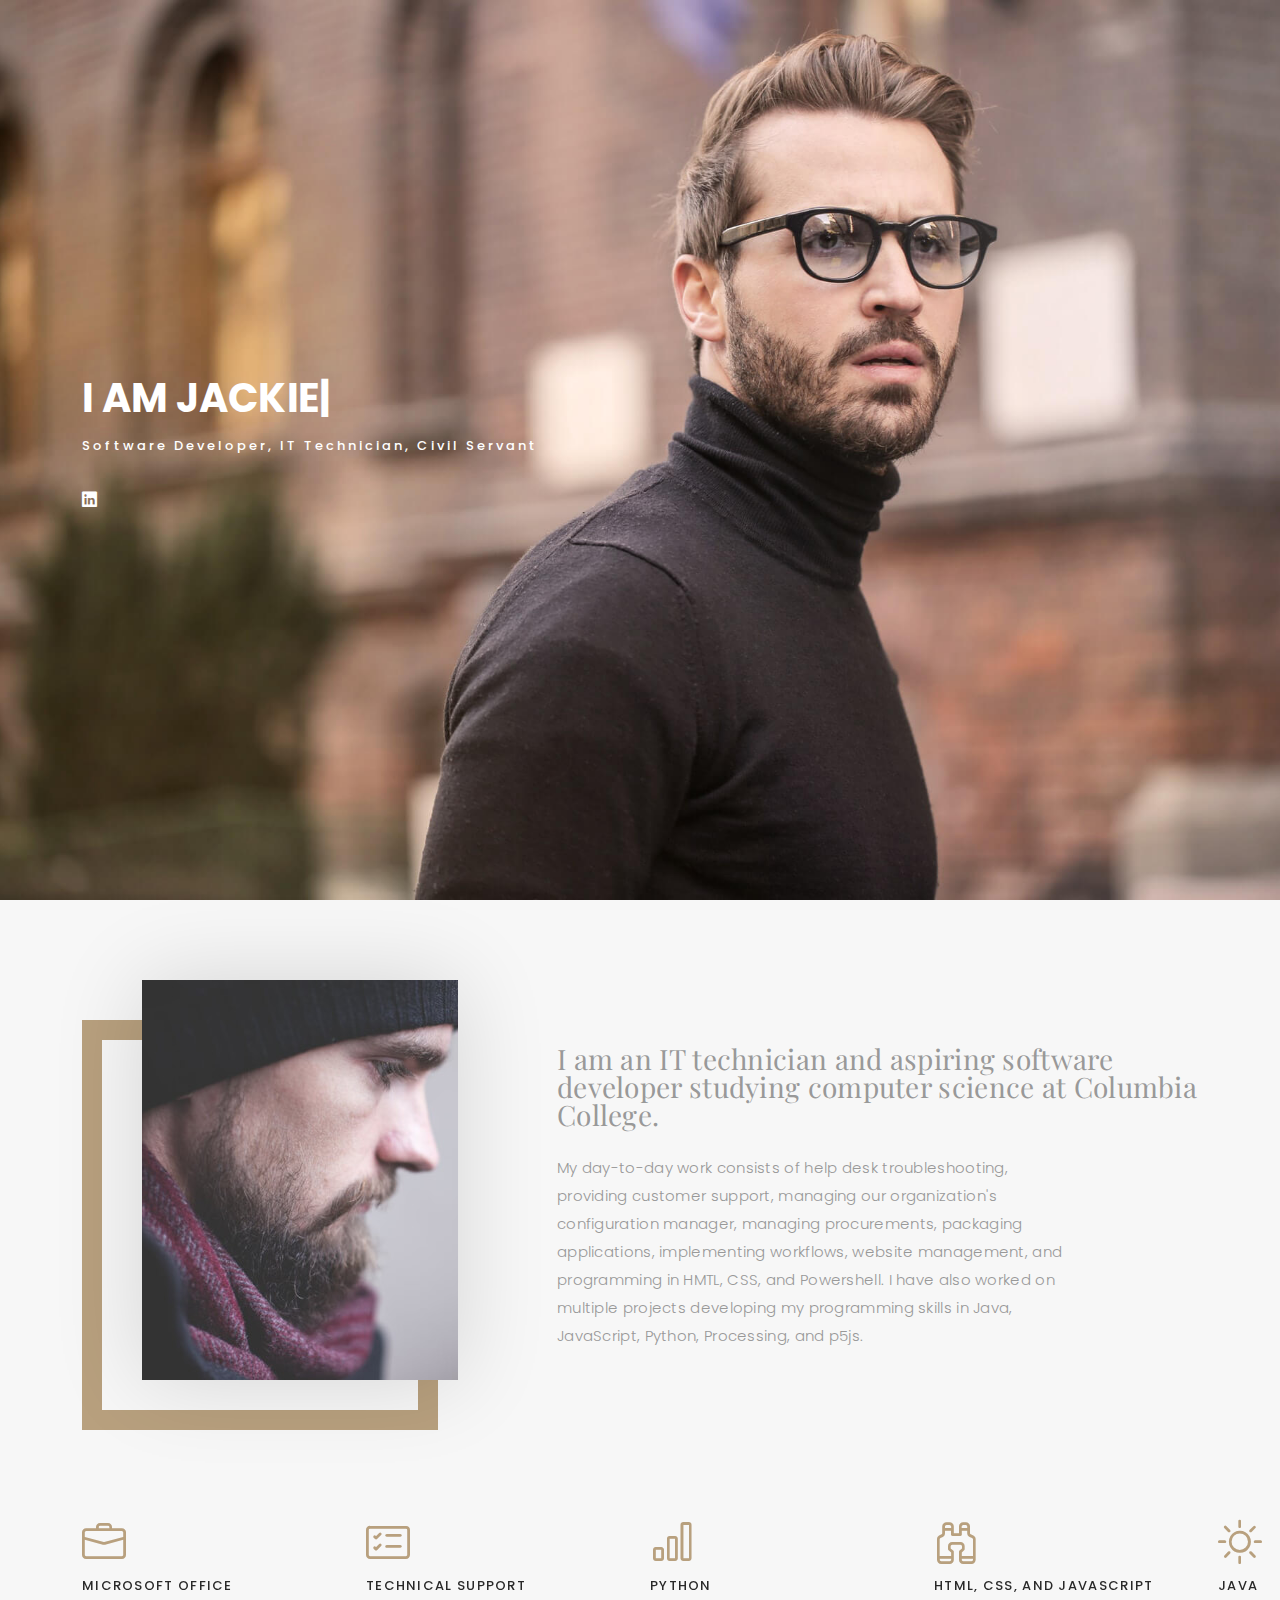
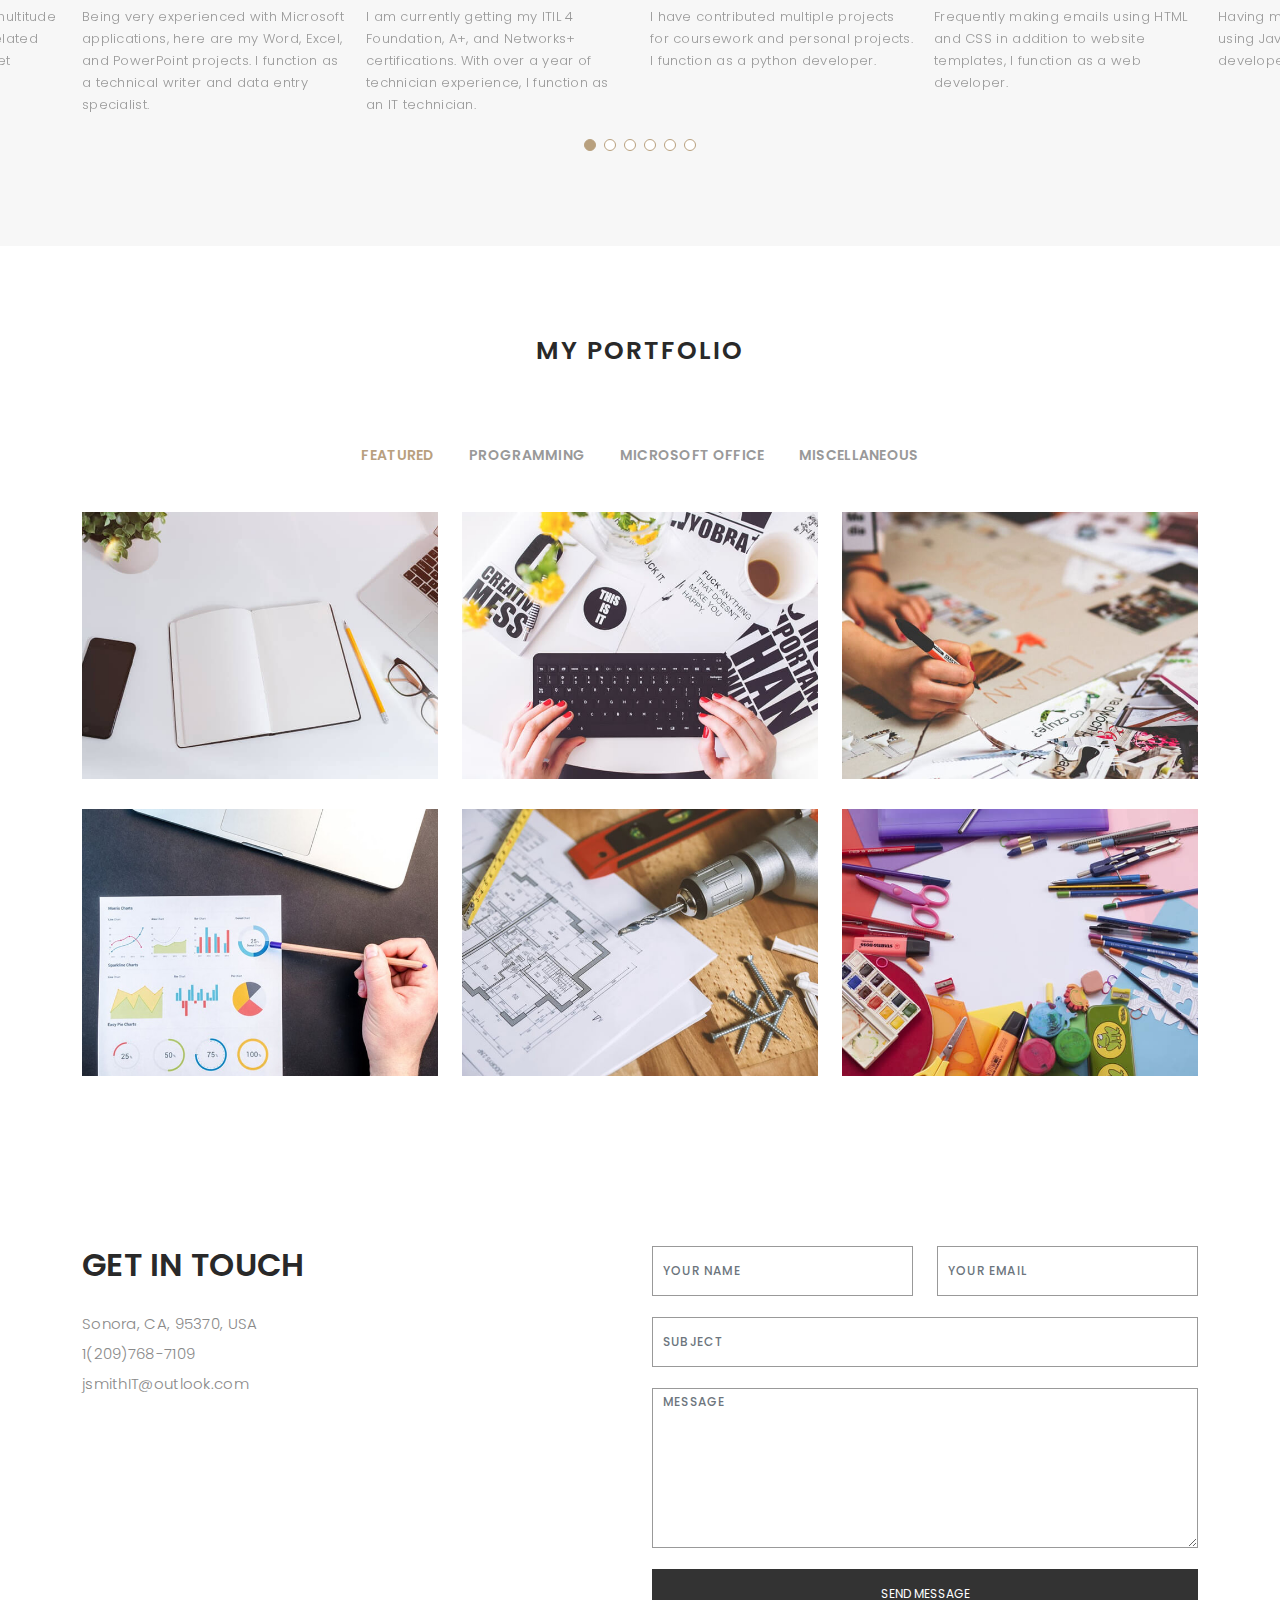
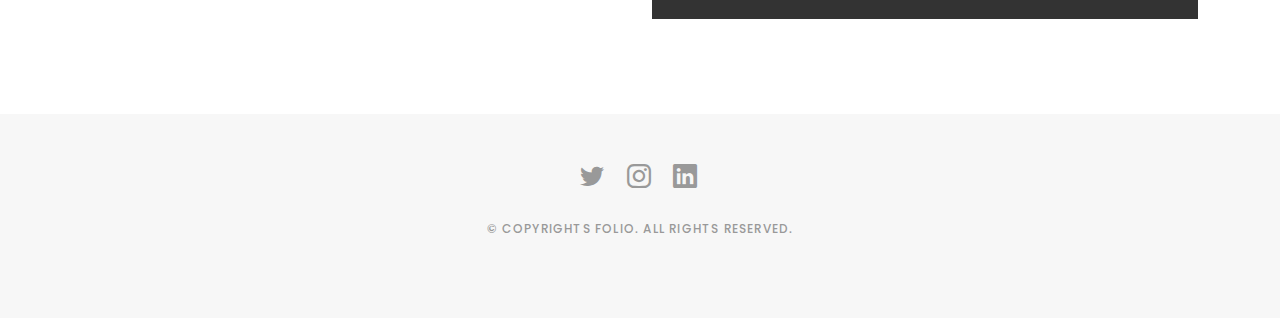
<file: index.html>
<!DOCTYPE html>
<html lang="en">

<head>
  <meta charset="utf-8">
  <meta content="width=device-width, initial-scale=1.0" name="viewport">

  <title>Folio Bootstrap Template - Index</title>
  <meta content="" name="description">
  <meta content="" name="keywords">

  <!-- Favicons -->
  <link href="assets/img/favicon.png" rel="icon">
  <link href="assets/img/apple-touch-icon.png" rel="apple-touch-icon">

  <!-- Google Fonts -->
  <link href="https://fonts.googleapis.com/css?family=Poppins:300,300i,400,400i,500,500i,600,600i,700,700i|Playfair+Display:400,400i,500,500i,600,600i,700,700i,900,900i" rel="stylesheet">

  <!-- Vendor CSS Files -->
  <link href="assets/vendor/bootstrap/css/bootstrap.min.css" rel="stylesheet">
  <link href="assets/vendor/bootstrap-icons/bootstrap-icons.css" rel="stylesheet">
  <link href="assets/vendor/boxicons/css/boxicons.min.css" rel="stylesheet">
  <link href="assets/vendor/glightbox/css/glightbox.min.css" rel="stylesheet">
  <link href="assets/vendor/swiper/swiper-bundle.min.css" rel="stylesheet">

  <!-- Template Main CSS File -->
  <link href="assets/css/style.css" rel="stylesheet">

  <!-- =======================================================
  * Template Name: Folio - v4.4.0
  * Template URL: https://bootstrapmade.com/folio-bootstrap-portfolio-template/
  * Author: BootstrapMade.com
  * License: https://bootstrapmade.com/license/
  ======================================================== -->
</head>

<body>

  <!-- ======= Header ======= -->
  <header id="header" class="fixed-top ">
    <div class="container d-flex align-items-center justify-content-between">

      <a href="index.html" class="logo"><img src="assets/img/logo.png" alt="" class="img-fluid"></a>
      <!-- Uncomment below if you prefer to use an text logo -->
      <!-- <h1 class="logo"><a href="index.html">Folio</a></h1> -->

      <nav id="navbar" class="navbar">
        <ul>
          <li><a class="nav-link scrollto active" href="#hero">Home</a></li>
          <li><a class="nav-link scrollto" href="#about">About</a></li>
          <li><a class="nav-link  scrollto" href="#portfolio">Portfolio</a></li>
          <li><a class="nav-link  scrollto" href="#journal">Blog</a></li>
          <li class="dropdown"><a href="#"><span>Drop Down</span> <i class="bi bi-chevron-down"></i></a>
            <ul>
              <li><a href="#">Drop Down 1</a></li>
              <li class="dropdown"><a href="#"><span>Deep Drop Down</span> <i class="bi bi-chevron-right"></i></a>
                <ul>
                  <li><a href="#">Deep Drop Down 1</a></li>
                  <li><a href="#">Deep Drop Down 2</a></li>
                  <li><a href="#">Deep Drop Down 3</a></li>
                  <li><a href="#">Deep Drop Down 4</a></li>
                  <li><a href="#">Deep Drop Down 5</a></li>
                </ul>
              </li>
              <li><a href="#">Drop Down 2</a></li>
              <li><a href="#">Drop Down 3</a></li>
              <li><a href="#">Drop Down 4</a></li>
            </ul>
          </li>
          <li><a class="nav-link scrollto" href="#contact">Contact</a></li>
        </ul>
        <i class="bi bi-list mobile-nav-toggle"></i>
      </nav><!-- .navbar -->

    </div>
  </header><!-- End Header -->

  <!-- ======= Hero Section ======= -->
  <div id="hero" class="home">

    <div class="container">
      <div class="hero-content">
        <h1>I am <span class="typed" data-typed-items="Jackie Smith, a Software Developer, an IT Technician, a Civil Servant"></span></h1>
        <p>Software Developer, IT Technician, Civil Servant</p>

        <ul class="list-unstyled list-social">
          <li><a href="https://www.linkedin.com/in/jackie-smith-99024b1a3//"><i class="bi bi-linkedin"></i></a></li>
        </ul>
      </div>
    </div>
  </div><!-- End Hero -->

  <main id="main">

    <!-- ======= About Section ======= -->
    <div id="about" class="paddsection">
      <div class="container">
        <div class="row justify-content-between">

          <div class="col-lg-4 ">
            <div class="div-img-bg">
              <div class="about-img">
                <img src="assets/img/me.jpg" class="img-responsive" alt="me">
              </div>
            </div>
          </div>

          <div class="col-lg-7">
            <div class="about-descr">

              <p class="p-heading">I am an IT technician and aspiring software developer studying computer science at Columbia College.</p>
              <p class="separator">My day-to-day work consists of help desk troubleshooting, providing customer support, managing our organization's configuration manager, managing procurements, packaging applications, implementing workflows, website management, and programming in HMTL, CSS, and Powershell. I have also worked on multiple projects developing my programming skills in Java, JavaScript, Python, Processing, and p5js.</p>

            </div>

          </div>
        </div>
      </div>
    </div><!-- End About Section -->

    <!-- ======= Services Section ======= -->
    <div id="services">
      <div class="container">

        <div class="services-slider swiper-container" data-aos="fade-up" data-aos-delay="100">
          <div class="swiper-wrapper">

            <div class="swiper-slide">
              <div class="services-block">
                <i class="bi bi-briefcase"></i>
                <span>MICROSOFT OFFICE</span>
                <p class="separator">Being very experienced with Microsoft applications, here are my Word, Excel, and PowerPoint projects. I function as a technical writer and data entry specialist.</p>
              </div>
            </div><!-- End testimonial item -->

            <div class="swiper-slide">
              <div class="services-block">
                <i class="bi bi-card-checklist"></i>
                <span>TECHNICAL SUPPORT</span>
                <p class="separator">I am currently getting my ITIL 4 Foundation, A+, and Networks+ certifications. With over a year of technician experience, I function as an IT technician.</p>
              </div>
            </div><!-- End testimonial item -->

            <div class="swiper-slide">
              <div class="services-block">
                <i class="bi bi-bar-chart"></i>
                <span>PYTHON</span>
                <p class="separator">I have contributed multiple projects for coursework and personal projects. I function as a python developer.</p>
              </div>
            </div><!-- End testimonial item -->

            <div class="swiper-slide">
              <div class="services-block">
                <i class="bi bi-binoculars"></i>
                <span>HTML, CSS, AND JAVASCRIPT</span>
                <p class="separator">Frequently making emails using HTML and CSS in addition to website templates, I function as a web developer.</p>
              </div>
            </div><!-- End testimonial item -->

            <div class="swiper-slide">
              <div class="services-block">
                <i class="bi bi-brightness-high"></i>
                <span>JAVA</span>
                <p class="separator">Having made programs and software using Java, I function as a software developer.</p>
              </div>
            </div><!-- End testimonial item -->

            <div class="swiper-slide">
              <div class="services-block">
                <i class="bi bi-calendar4-week"></i>
                <span>POWERSHELL</span>
                <p class="separator">I have used powershell in a multitude of professional and hobby-related projects; I function as a cmdlet scripter.</p>
              </div>
            </div><!-- End testimonial item -->

          </div>
          <div class="swiper-pagination"></div>
        </div>

      </div>

    </div><!-- End Services Section -->

    <!-- ======= Portfolio Section ======= -->
    <div id="portfolio" class="paddsection">

      <div class="container">
        <div class="section-title text-center">
          <h2>My Portfolio</h2>
        </div>
      </div>

      <div class="container">

        <div class="row">
          <div class="col-lg-12 d-flex justify-content-center">
            <ul id="portfolio-flters">
              <li data-filter="*" class="filter-active">Featured</li>
              <li data-filter=".filter-app">Programming</li>
              <li data-filter=".filter-card">Microsoft Office</li>
              <li data-filter=".filter-web">Miscellaneous</li>
            </ul>
          </div>
        </div>

        <div class="row portfolio-container">

          <div class="col-lg-4 col-md-6 portfolio-item filter-app">
            <img src="assets/img/portfolio/portfolio-1.jpg" class="img-fluid" alt="">
            <div class="portfolio-info">
              <h4>App 1</h4>
              <p>App</p>
              <a href="assets/img/portfolio/portfolio-1.jpg" data-gallery="portfolioGallery" class="portfolio-lightbox preview-link" title="App 1"><i class="bx bx-plus"></i></a>
              <a href="portfolio-details.html" class="details-link" title="More Details"><i class="bx bx-link"></i></a>
            </div>
          </div>

          <div class="col-lg-4 col-md-6 portfolio-item filter-web">
            <img src="assets/img/portfolio/portfolio-2.jpg" class="img-fluid" alt="">
            <div class="portfolio-info">
              <h4>Web 3</h4>
              <p>Web</p>
              <a href="assets/img/portfolio/portfolio-2.jpg" data-gallery="portfolioGallery" class="portfolio-lightbox preview-link" title="Web 3"><i class="bx bx-plus"></i></a>
              <a href="portfolio-details.html" class="details-link" title="More Details"><i class="bx bx-link"></i></a>
            </div>
          </div>

          <div class="col-lg-4 col-md-6 portfolio-item filter-app">
            <img src="assets/img/portfolio/portfolio-3.jpg" class="img-fluid" alt="">
            <div class="portfolio-info">
              <h4>App 2</h4>
              <p>App</p>
              <a href="assets/img/portfolio/portfolio-3.jpg" data-gallery="portfolioGallery" class="portfolio-lightbox preview-link" title="App 2"><i class="bx bx-plus"></i></a>
              <a href="portfolio-details.html" class="details-link" title="More Details"><i class="bx bx-link"></i></a>
            </div>
          </div>

          <div class="col-lg-4 col-md-6 portfolio-item filter-card">
            <img src="assets/img/portfolio/portfolio-4.jpg" class="img-fluid" alt="">
            <div class="portfolio-info">
              <h4>Card 2</h4>
              <p>Card</p>
              <a href="assets/img/portfolio/portfolio-4.jpg" data-gallery="portfolioGallery" class="portfolio-lightbox preview-link" title="Card 2"><i class="bx bx-plus"></i></a>
              <a href="portfolio-details.html" class="details-link" title="More Details"><i class="bx bx-link"></i></a>
            </div>
          </div>

          <div class="col-lg-4 col-md-6 portfolio-item filter-web">
            <img src="assets/img/portfolio/portfolio-5.jpg" class="img-fluid" alt="">
            <div class="portfolio-info">
              <h4>Web 2</h4>
              <p>Web</p>
              <a href="assets/img/portfolio/portfolio-5.jpg" data-gallery="portfolioGallery" class="portfolio-lightbox preview-link" title="Web 2"><i class="bx bx-plus"></i></a>
              <a href="portfolio-details.html" class="details-link" title="More Details"><i class="bx bx-link"></i></a>
            </div>
          </div>

          <div class="col-lg-4 col-md-6 portfolio-item filter-app">
            <img src="assets/img/portfolio/portfolio-6.jpg" class="img-fluid" alt="">
            <div class="portfolio-info">
              <h4>App 3</h4>
              <p>App</p>
              <a href="assets/img/portfolio/portfolio-6.jpg" data-gallery="portfolioGallery" class="portfolio-lightbox preview-link" title="App 3"><i class="bx bx-plus"></i></a>
              <a href="portfolio-details.html" class="details-link" title="More Details"><i class="bx bx-link"></i></a>
            </div>
          </div>

        </div>

      </div>

    </div><!-- End Portfolio Section -->

    <!-- ======= Contact Section ======= -->
    <div id="contact" class="paddsection">
      <div class="container">
        <div class="contact-block1">
          <div class="row">

            <div class="col-lg-6">
              <div class="contact-contact">

                <h2 class="mb-30">GET IN TOUCH</h2>

                <ul class="contact-details">
                  <li><span>Sonora, CA, 95370, USA</span></li>
                  <li><span>1(209)768-7109</span></li>
                  <li><span>jsmithIT@outlook.com</span></li>
                </ul>

              </div>
            </div>

            <div class="col-lg-6">
              <form action="forms/contact.php" method="post" role="form" class="php-email-form">
                <div class="row gy-3">

                  <div class="col-lg-6">
                    <div class="form-group contact-block1">
                      <input type="text" name="name" class="form-control" id="name" placeholder="Your Name" required>
                    </div>
                  </div>

                  <div class="col-lg-6">
                    <div class="form-group">
                      <input type="email" class="form-control" name="email" id="email" placeholder="Your Email" required>
                    </div>
                  </div>

                  <div class="col-lg-12">
                    <div class="form-group">
                      <input type="text" class="form-control" name="subject" id="subject" placeholder="Subject" required>
                    </div>
                  </div>

                  <div class="col-lg-12">
                    <div class="form-group">
                      <textarea class="form-control" name="message" placeholder="Message" required></textarea>
                    </div>
                  </div>

                  <div class="col-lg-12">
                    <div class="loading">Loading</div>
                    <div class="error-message"></div>
                    <div class="sent-message">Your message has been sent. Thank you!</div>
                  </div>

                  <div class="mt-0">
                    <input type="submit" class="btn btn-defeault btn-send" value="Send message">
                  </div>

                </div>
              </form>
            </div>
          </div>
        </div>
      </div>
    </div><!-- End Contact Section -->

  </main><!-- End #main -->

  <!-- ======= Footer ======= -->
  <div id="footer" class="text-center">
    <div class="container">
      <div class="socials-media text-center">

        <ul class="list-unstyled">
          <li><a href="#"><i class="bi bi-twitter"></i></a></li>
          <li><a href="https://www.instagram.com/jackiesmithhhhhhhh/"><i class="bi bi-instagram"></i></a></li>
          <li><a href="https://www.linkedin.com/in/jackiesmithit/"><i class="bi bi-linkedin"></i></a></li>
        </ul>

      </div>

      <p>&copy; Copyrights Folio. All rights reserved.</p>

      

    </div>
  </div><!-- End Footer -->

  <a href="#" class="back-to-top d-flex align-items-center justify-content-center"><i class="bi bi-arrow-up-short"></i></a>

  <!-- Vendor JS Files -->
  <script src="assets/vendor/bootstrap/js/bootstrap.bundle.min.js"></script>
  <script src="assets/vendor/glightbox/js/glightbox.min.js"></script>
  <script src="assets/vendor/isotope-layout/isotope.pkgd.min.js"></script>
  <script src="assets/vendor/php-email-form/validate.js"></script>
  <script src="assets/vendor/swiper/swiper-bundle.min.js"></script>
  <script src="assets/vendor/typed.js/typed.min.js"></script>

  <!-- Template Main JS File -->
  <script src="assets/js/main.js"></script>

</body>

</html>
</file>
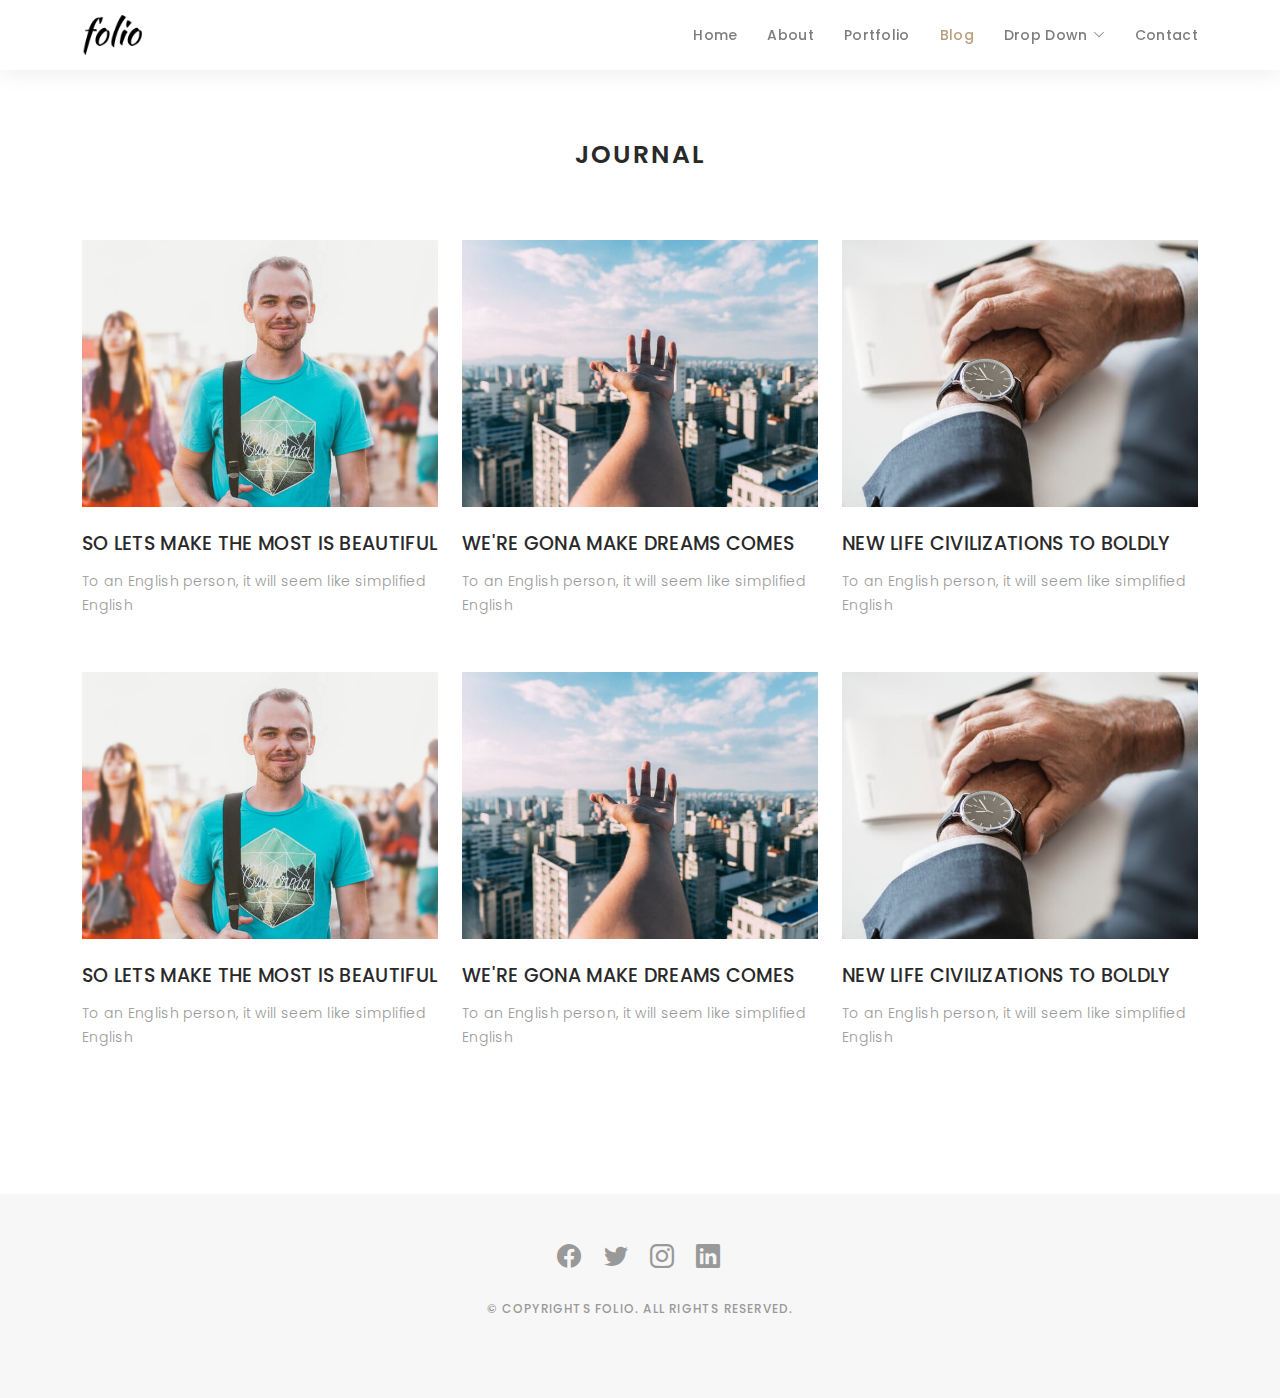
<file: blog-grid.html>
<!DOCTYPE html>
<html lang="en">

<head>
  <meta charset="utf-8">
  <meta content="width=device-width, initial-scale=1.0" name="viewport">

  <title>Folio Bootstrap Template - Blog Grid</title>
  <meta content="" name="description">
  <meta content="" name="keywords">

  <!-- Favicons -->
  <link href="assets/img/favicon.png" rel="icon">
  <link href="assets/img/apple-touch-icon.png" rel="apple-touch-icon">

  <!-- Google Fonts -->
  <link href="https://fonts.googleapis.com/css?family=Poppins:300,300i,400,400i,500,500i,600,600i,700,700i|Playfair+Display:400,400i,500,500i,600,600i,700,700i,900,900i" rel="stylesheet">

  <!-- Vendor CSS Files -->
  <link href="assets/vendor/bootstrap/css/bootstrap.min.css" rel="stylesheet">
  <link href="assets/vendor/bootstrap-icons/bootstrap-icons.css" rel="stylesheet">
  <link href="assets/vendor/boxicons/css/boxicons.min.css" rel="stylesheet">
  <link href="assets/vendor/glightbox/css/glightbox.min.css" rel="stylesheet">
  <link href="assets/vendor/swiper/swiper-bundle.min.css" rel="stylesheet">

  <!-- Template Main CSS File -->
  <link href="assets/css/style.css" rel="stylesheet">

  <!-- =======================================================
  * Template Name: Folio - v4.4.0
  * Template URL: https://bootstrapmade.com/folio-bootstrap-portfolio-template/
  * Author: BootstrapMade.com
  * License: https://bootstrapmade.com/license/
  ======================================================== -->
</head>

<body>

  <!-- ======= Header ======= -->
  <header id="header" class="fixed-top header-inner-pages">
    <div class="container d-flex align-items-center justify-content-between">

      <a href="index.html" class="logo"><img src="assets/img/logo.png" alt="" class="img-fluid"></a>
      <!-- Uncomment below if you prefer to use an text logo -->
      <!-- <h1 class="logo"><a href="index.html">Folio</a></h1> -->

      <nav id="navbar" class="navbar">
        <ul>
          <li><a class="nav-link scrollto " href="#hero">Home</a></li>
          <li><a class="nav-link scrollto" href="#about">About</a></li>
          <li><a class="nav-link  scrollto" href="#portfolio">Portfolio</a></li>
          <li><a class="nav-link active  scrollto" href="#journal">Blog</a></li>
          <li class="dropdown"><a href="#"><span>Drop Down</span> <i class="bi bi-chevron-down"></i></a>
            <ul>
              <li><a href="#">Drop Down 1</a></li>
              <li class="dropdown"><a href="#"><span>Deep Drop Down</span> <i class="bi bi-chevron-right"></i></a>
                <ul>
                  <li><a href="#">Deep Drop Down 1</a></li>
                  <li><a href="#">Deep Drop Down 2</a></li>
                  <li><a href="#">Deep Drop Down 3</a></li>
                  <li><a href="#">Deep Drop Down 4</a></li>
                  <li><a href="#">Deep Drop Down 5</a></li>
                </ul>
              </li>
              <li><a href="#">Drop Down 2</a></li>
              <li><a href="#">Drop Down 3</a></li>
              <li><a href="#">Drop Down 4</a></li>
            </ul>
          </li>
          <li><a class="nav-link scrollto" href="#contact">Contact</a></li>
        </ul>
        <i class="bi bi-list mobile-nav-toggle"></i>
      </nav><!-- .navbar -->

    </div>
  </header><!-- End Header -->

  <main id="main">

    <!-- ======= Blog Grid ======= -->
    <div id="journal-blog" class="text-left  paddsections">

      <div class="container">
        <div class="section-title text-center">
          <h2>journal</h2>
        </div>
      </div>

      <div class="container">
        <div class="journal-block">
          <div class="row">

            <div class="col-lg-4 col-md-6">
              <div class="journal-info mb-30">

                <a href="blog-single.html"><img src="assets/img/blog-post-1.jpg" class="img-responsive" alt="img"></a>

                <div class="journal-txt">

                  <h4><a href="blog-single.html">SO LETS MAKE THE MOST IS BEAUTIFUL</a></h4>
                  <p class="separator">To an English person, it will seem like simplified English
                  </p>

                </div>

              </div>
            </div>

            <div class="col-lg-4 col-md-6">
              <div class="journal-info mb-30">

                <a href="blog-single.html"><img src="assets/img/blog-post-2.jpg" class="img-responsive" alt="img"></a>

                <div class="journal-txt">

                  <h4><a href="blog-single.html">WE'RE GONA MAKE DREAMS COMES</a></h4>
                  <p class="separator">To an English person, it will seem like simplified English
                  </p>

                </div>

              </div>
            </div>

            <div class="col-lg-4 col-md-6">
              <div class="journal-info mb-30">

                <a href="blog-single.html"><img src="assets/img/blog-post-3.jpg" class="img-responsive" alt="img"></a>

                <div class="journal-txt">

                  <h4><a href="blog-single.html">NEW LIFE CIVILIZATIONS TO BOLDLY</a></h4>
                  <p class="separator">To an English person, it will seem like simplified English
                  </p>

                </div>

              </div>
            </div>

            <div class="col-lg-4 col-md-6">
              <div class="journal-info mb-30">

                <a href="blog-single.html"><img src="assets/img/blog-post-1.jpg" class="img-responsive" alt="img"></a>

                <div class="journal-txt">

                  <h4><a href="blog-single.html">SO LETS MAKE THE MOST IS BEAUTIFUL</a></h4>
                  <p class="separator">To an English person, it will seem like simplified English
                  </p>

                </div>

              </div>
            </div>

            <div class="col-lg-4 col-md-6">
              <div class="journal-info mb-30">

                <a href="blog-single.html"><img src="assets/img/blog-post-2.jpg" class="img-responsive" alt="img"></a>

                <div class="journal-txt">

                  <h4><a href="blog-single.html">WE'RE GONA MAKE DREAMS COMES</a></h4>
                  <p class="separator">To an English person, it will seem like simplified English
                  </p>

                </div>

              </div>
            </div>

            <div class="col-lg-4 col-md-6">
              <div class="journal-info mb-30">

                <a href="blog-single.html"><img src="assets/img/blog-post-3.jpg" class="img-responsive" alt="img"></a>

                <div class="journal-txt">

                  <h4><a href="blog-single.html">NEW LIFE CIVILIZATIONS TO BOLDLY</a></h4>
                  <p class="separator">To an English person, it will seem like simplified English
                  </p>

                </div>

              </div>
            </div>

          </div>
        </div>
      </div>
    </div><!-- End Blog Grid -->

  </main><!-- End #main -->

  <!-- ======= Footer ======= -->
  <div id="footer" class="text-center">
    <div class="container">
      <div class="socials-media text-center">

        <ul class="list-unstyled">
          <li><a href="#"><i class="bi bi-facebook"></i></a></li>
          <li><a href="#"><i class="bi bi-twitter"></i></a></li>
          <li><a href="#"><i class="bi bi-instagram"></i></a></li>
          <li><a href="#"><i class="bi bi-linkedin"></i></a></li>
        </ul>

      </div>

      <p>&copy; Copyrights Folio. All rights reserved.</p>

      

    </div>
  </div><!-- End Footer -->

  <a href="#" class="back-to-top d-flex align-items-center justify-content-center"><i class="bi bi-arrow-up-short"></i></a>

  <!-- Vendor JS Files -->
  <script src="assets/vendor/bootstrap/js/bootstrap.bundle.min.js"></script>
  <script src="assets/vendor/glightbox/js/glightbox.min.js"></script>
  <script src="assets/vendor/isotope-layout/isotope.pkgd.min.js"></script>
  <script src="assets/vendor/php-email-form/validate.js"></script>
  <script src="assets/vendor/swiper/swiper-bundle.min.js"></script>
  <script src="assets/vendor/typed.js/typed.min.js"></script>

  <!-- Template Main JS File -->
  <script src="assets/js/main.js"></script>

</body>

</html>
</file>
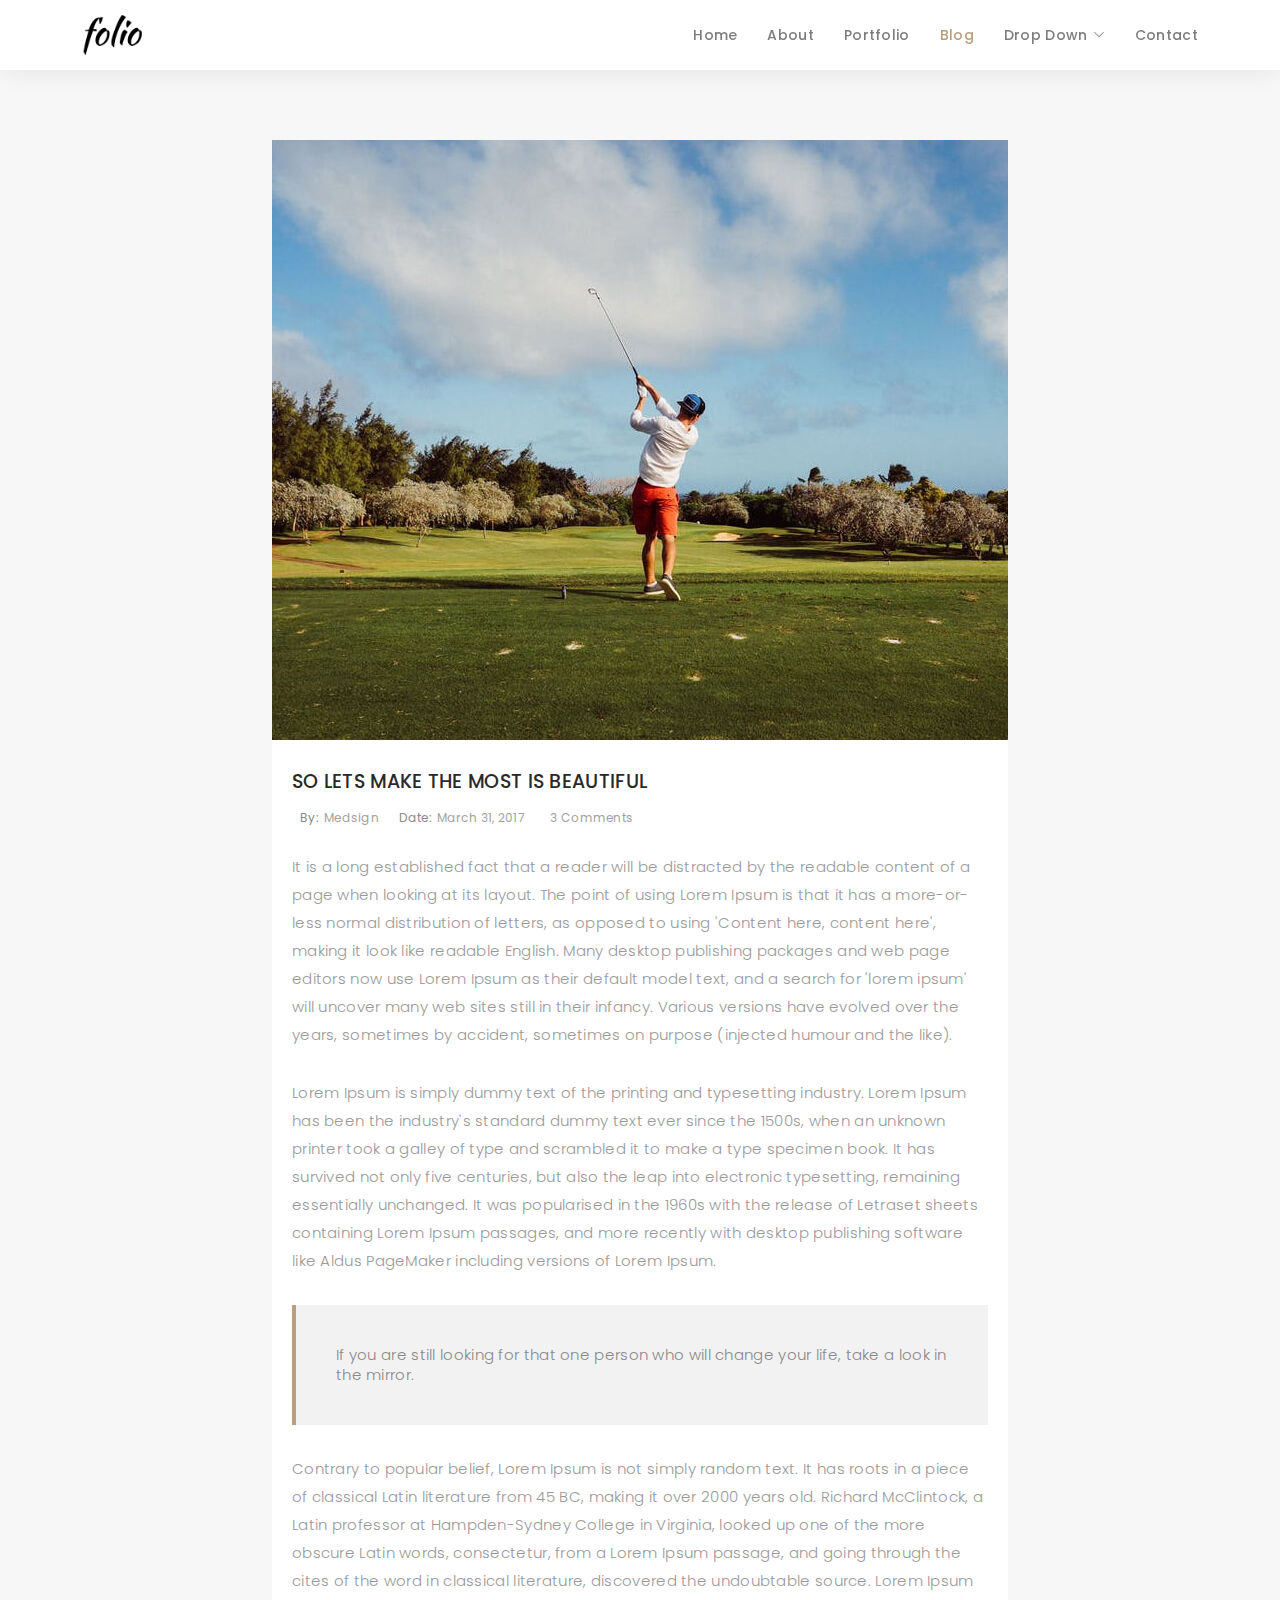
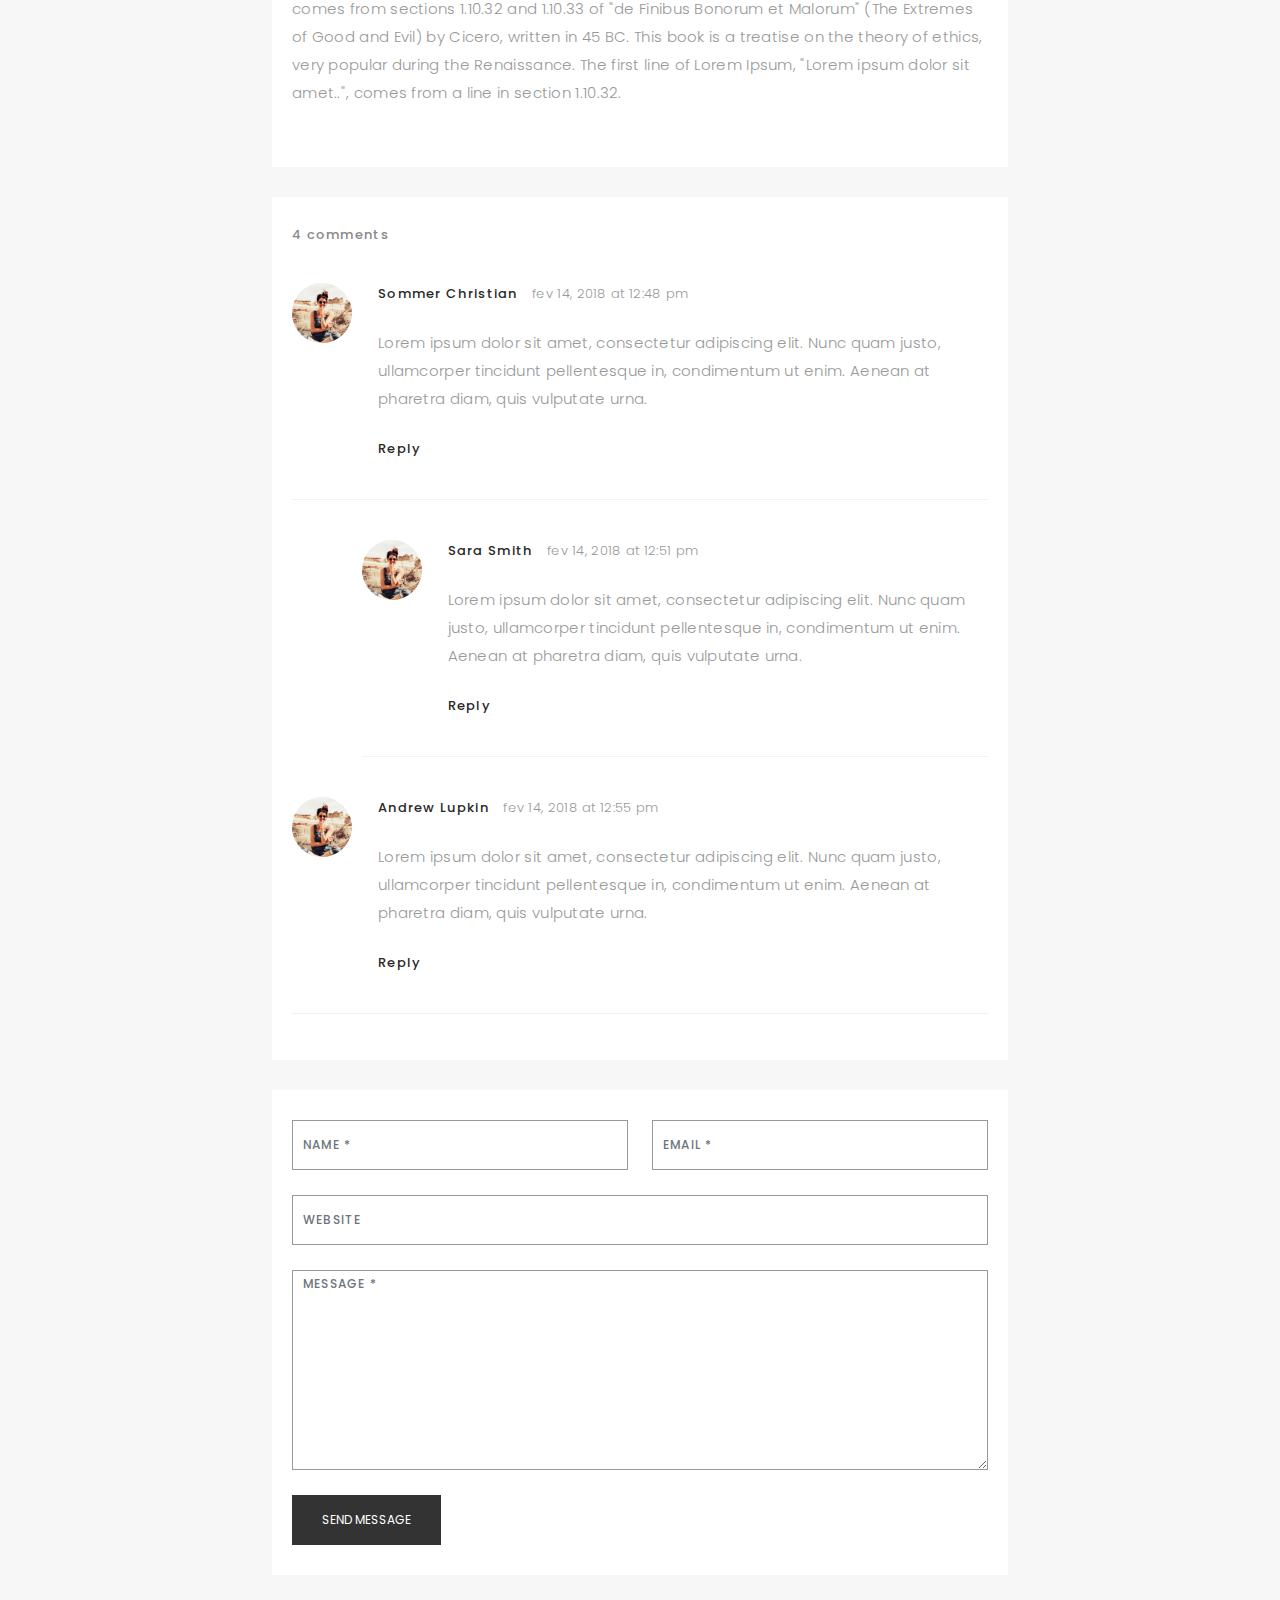
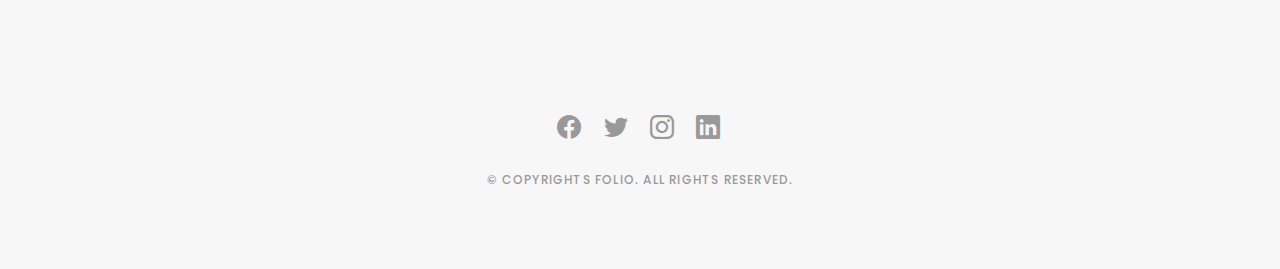
<file: blog-single.html>
<!DOCTYPE html>
<html lang="en">

<head>
  <meta charset="utf-8">
  <meta content="width=device-width, initial-scale=1.0" name="viewport">

  <title>Folio Bootstrap Template - Blog Single</title>
  <meta content="" name="description">
  <meta content="" name="keywords">

  <!-- Favicons -->
  <link href="assets/img/favicon.png" rel="icon">
  <link href="assets/img/apple-touch-icon.png" rel="apple-touch-icon">

  <!-- Google Fonts -->
  <link href="https://fonts.googleapis.com/css?family=Poppins:300,300i,400,400i,500,500i,600,600i,700,700i|Playfair+Display:400,400i,500,500i,600,600i,700,700i,900,900i" rel="stylesheet">

  <!-- Vendor CSS Files -->
  <link href="assets/vendor/bootstrap/css/bootstrap.min.css" rel="stylesheet">
  <link href="assets/vendor/bootstrap-icons/bootstrap-icons.css" rel="stylesheet">
  <link href="assets/vendor/boxicons/css/boxicons.min.css" rel="stylesheet">
  <link href="assets/vendor/glightbox/css/glightbox.min.css" rel="stylesheet">
  <link href="assets/vendor/swiper/swiper-bundle.min.css" rel="stylesheet">

  <!-- Template Main CSS File -->
  <link href="assets/css/style.css" rel="stylesheet">

  <!-- =======================================================
  * Template Name: Folio - v4.4.0
  * Template URL: https://bootstrapmade.com/folio-bootstrap-portfolio-template/
  * Author: BootstrapMade.com
  * License: https://bootstrapmade.com/license/
  ======================================================== -->
</head>

<body>

  <!-- ======= Header ======= -->
  <header id="header" class="fixed-top header-inner-pages">
    <div class="container d-flex align-items-center justify-content-between">

      <a href="index.html" class="logo"><img src="assets/img/logo.png" alt="" class="img-fluid"></a>
      <!-- Uncomment below if you prefer to use an text logo -->
      <!-- <h1 class="logo"><a href="index.html">Folio</a></h1> -->

      <nav id="navbar" class="navbar">
        <ul>
          <li><a class="nav-link scrollto " href="#hero">Home</a></li>
          <li><a class="nav-link scrollto" href="#about">About</a></li>
          <li><a class="nav-link  scrollto" href="#portfolio">Portfolio</a></li>
          <li><a class="nav-link active  scrollto" href="#journal">Blog</a></li>
          <li class="dropdown"><a href="#"><span>Drop Down</span> <i class="bi bi-chevron-down"></i></a>
            <ul>
              <li><a href="#">Drop Down 1</a></li>
              <li class="dropdown"><a href="#"><span>Deep Drop Down</span> <i class="bi bi-chevron-right"></i></a>
                <ul>
                  <li><a href="#">Deep Drop Down 1</a></li>
                  <li><a href="#">Deep Drop Down 2</a></li>
                  <li><a href="#">Deep Drop Down 3</a></li>
                  <li><a href="#">Deep Drop Down 4</a></li>
                  <li><a href="#">Deep Drop Down 5</a></li>
                </ul>
              </li>
              <li><a href="#">Drop Down 2</a></li>
              <li><a href="#">Drop Down 3</a></li>
              <li><a href="#">Drop Down 4</a></li>
            </ul>
          </li>
          <li><a class="nav-link scrollto" href="#contact">Contact</a></li>
        </ul>
        <i class="bi bi-list mobile-nav-toggle"></i>
      </nav><!-- .navbar -->

    </div>
  </header><!-- End Header -->

  <main id="main">

    <!-- ======= Blog Single ======= -->
    <div class="main-content paddsection">
      <div class="container">
        <div class="row justify-content-center">
          <div class="col-md-8 col-md-offset-2">
            <div class="row">
              <div class="container-main single-main">
                <div class="col-md-12">
                  <div class="block-main mb-30">
                    <img src="assets/img/blog-post-big.jpg" class="img-responsive" alt="reviews2">
                    <div class="content-main single-post padDiv">
                      <div class="journal-txt">
                        <h4><a href="#">SO LETS MAKE THE MOST IS BEAUTIFUL</a></h4>
                      </div>
                      <div class="post-meta">
                        <ul class="list-unstyled mb-0">
                          <li class="author">by:<a href="#">medsign</a></li>
                          <li class="date">date:<a href="#">March 31, 2017</a></li>
                          <li class="commont"><i class="ion-ios-heart-outline"></i><a href="#">3 Comments</a></li>
                        </ul>
                      </div>
                      <p class="mb-30">It is a long established fact that a reader will be distracted by the readable content of a page when looking at its layout. The point of using Lorem Ipsum is that it has a more-or-less normal distribution of letters, as opposed to
                        using 'Content here, content here', making it look like readable English. Many desktop publishing packages and web page editors now use Lorem Ipsum as their default model text, and a search for 'lorem ipsum' will uncover many web
                        sites still in their infancy. Various versions have evolved over the years, sometimes by accident, sometimes on purpose (injected humour and the like).</p>
                      <p class="mb-30">Lorem Ipsum is simply dummy text of the printing and typesetting industry. Lorem Ipsum has been the industry's standard dummy text ever since the 1500s, when an unknown printer took a galley of type and scrambled it to make a type
                        specimen book. It has survived not only five centuries, but also the leap into electronic typesetting, remaining essentially unchanged. It was popularised in the 1960s with the release of Letraset sheets containing Lorem Ipsum passages,
                        and more recently with desktop publishing software like Aldus PageMaker including versions of Lorem Ipsum.</p>
                      <blockquote>If you are still looking for that one person who will change your life, take a look in the mirror.</blockquote>
                      <p class="mb-30">Contrary to popular belief, Lorem Ipsum is not simply random text. It has roots in a piece of classical Latin literature from 45 BC, making it over 2000 years old. Richard McClintock, a Latin professor at Hampden-Sydney College in
                        Virginia, looked up one of the more obscure Latin words, consectetur, from a Lorem Ipsum passage, and going through the cites of the word in classical literature, discovered the undoubtable source. Lorem Ipsum comes from sections
                        1.10.32 and 1.10.33 of "de Finibus Bonorum et Malorum" (The Extremes of Good and Evil) by Cicero, written in 45 BC. This book is a treatise on the theory of ethics, very popular during the Renaissance. The first line of Lorem Ipsum,
                        "Lorem ipsum dolor sit amet..", comes from a line in section 1.10.32.</p>
                    </div>
                  </div>
                </div>
                <div class="col-md-12">
                  <div class="comments text-left padDiv mb-30">
                    <div class="entry-comments">
                      <h6 class="mb-30">4 comments</h6>
                      <ul class="entry-comments-list list-unstyled">
                        <li>
                          <div class="entry-comments-item">
                            <img src="assets/img/avatar.jpg" class="entry-comments-avatar" alt="">
                            <div class="entry-comments-body">
                              <span class="entry-comments-author">Sommer Christian</span>
                              <span><a href="#">fev 14, 2018 at 12:48 pm</a></span>
                              <p class="mb-10">Lorem ipsum dolor sit amet, consectetur adipiscing elit. Nunc quam justo, ullamcorper tincidunt pellentesque in, condimentum ut enim. Aenean at pharetra diam, quis vulputate urna. </p>
                              <a class="rep" href="#">Reply</a>
                            </div>
                          </div>
                          <ul class="entry-comments-reply list-unstyled">
                            <li>
                              <div class="entry-comments-item">
                                <img src="assets/img/avatar.jpg" class="entry-comments-avatar" alt="">
                                <div class="entry-comments-body">
                                  <span class="entry-comments-author">Sara Smith</span>
                                  <span><a href="#">fev 14, 2018 at 12:51 pm</a></span>
                                  <p class="mb-10">Lorem ipsum dolor sit amet, consectetur adipiscing elit. Nunc quam justo, ullamcorper tincidunt pellentesque in, condimentum ut enim. Aenean at pharetra diam, quis vulputate urna.</p>
                                  <a class="rep" href="#">Reply</a>
                                </div>
                              </div>
                            </li>
                          </ul>
                        </li>
                        <li>
                          <div class="entry-comments-item">
                            <img src="assets/img/avatar.jpg" class="entry-comments-avatar" alt="">
                            <div class="entry-comments-body">
                              <span class="entry-comments-author">Andrew Lupkin</span>
                              <span><a href="#">fev 14, 2018 at 12:55 pm</a></span>
                              <p class="mb-10">Lorem ipsum dolor sit amet, consectetur adipiscing elit. Nunc quam justo, ullamcorper tincidunt pellentesque in, condimentum ut enim. Aenean at pharetra diam, quis vulputate urna. </p>
                              <a class="rep" href="#">Reply</a>
                            </div>
                          </div>
                        </li>
                      </ul>
                    </div>
                  </div>
                </div>
                <div class="col-lg-12">
                  <div class="cmt padDiv">
                    <form id="comment-form" method="post" action="" role="form">
                      <div class="row">
                        <div class="col-lg-6">
                          <div class="form-group">
                            <input id="form_name" type="text" name="name" class="form-control" placeholder="Name *" required="required">
                          </div>
                        </div>
                        <div class="col-lg-6">
                          <div class="form-group">
                            <input id="form_email" type="email" name="email" class="form-control" placeholder="email *" required="required">
                          </div>
                        </div>
                        <div class="col-md-12">
                          <div class="form-group">
                            <input id="form_name" type="text" name="website" class="form-control" placeholder="Website">
                          </div>
                        </div>
                        <div class="col-lg-12">
                          <div class="form-group">
                            <textarea id="form_message" name="message" class="form-control" placeholder="Message *" style="height: 200px;" required="required"></textarea>
                          </div>
                        </div>
                        <div class="col-lg-12">
                          <input type="submit" class="btn btn-defeault btn-send" value="Send message">
                        </div>
                      </div>
                    </form>
                  </div>
                </div>
              </div>
            </div>
          </div>
        </div>
      </div>
    </div><!-- End Blog Single -->

  </main><!-- End #main -->

  <!-- ======= Footer ======= -->
  <div id="footer" class="text-center">
    <div class="container">
      <div class="socials-media text-center">

        <ul class="list-unstyled">
          <li><a href="#"><i class="bi bi-facebook"></i></a></li>
          <li><a href="#"><i class="bi bi-twitter"></i></a></li>
          <li><a href="#"><i class="bi bi-instagram"></i></a></li>
          <li><a href="#"><i class="bi bi-linkedin"></i></a></li>
        </ul>

      </div>

      <p>&copy; Copyrights Folio. All rights reserved.</p>

      

    </div>
  </div><!-- End Footer -->

  <a href="#" class="back-to-top d-flex align-items-center justify-content-center"><i class="bi bi-arrow-up-short"></i></a>

  <!-- Vendor JS Files -->
  <script src="assets/vendor/bootstrap/js/bootstrap.bundle.min.js"></script>
  <script src="assets/vendor/glightbox/js/glightbox.min.js"></script>
  <script src="assets/vendor/isotope-layout/isotope.pkgd.min.js"></script>
  <script src="assets/vendor/php-email-form/validate.js"></script>
  <script src="assets/vendor/swiper/swiper-bundle.min.js"></script>
  <script src="assets/vendor/typed.js/typed.min.js"></script>

  <!-- Template Main JS File -->
  <script src="assets/js/main.js"></script>

</body>

</html>
</file>
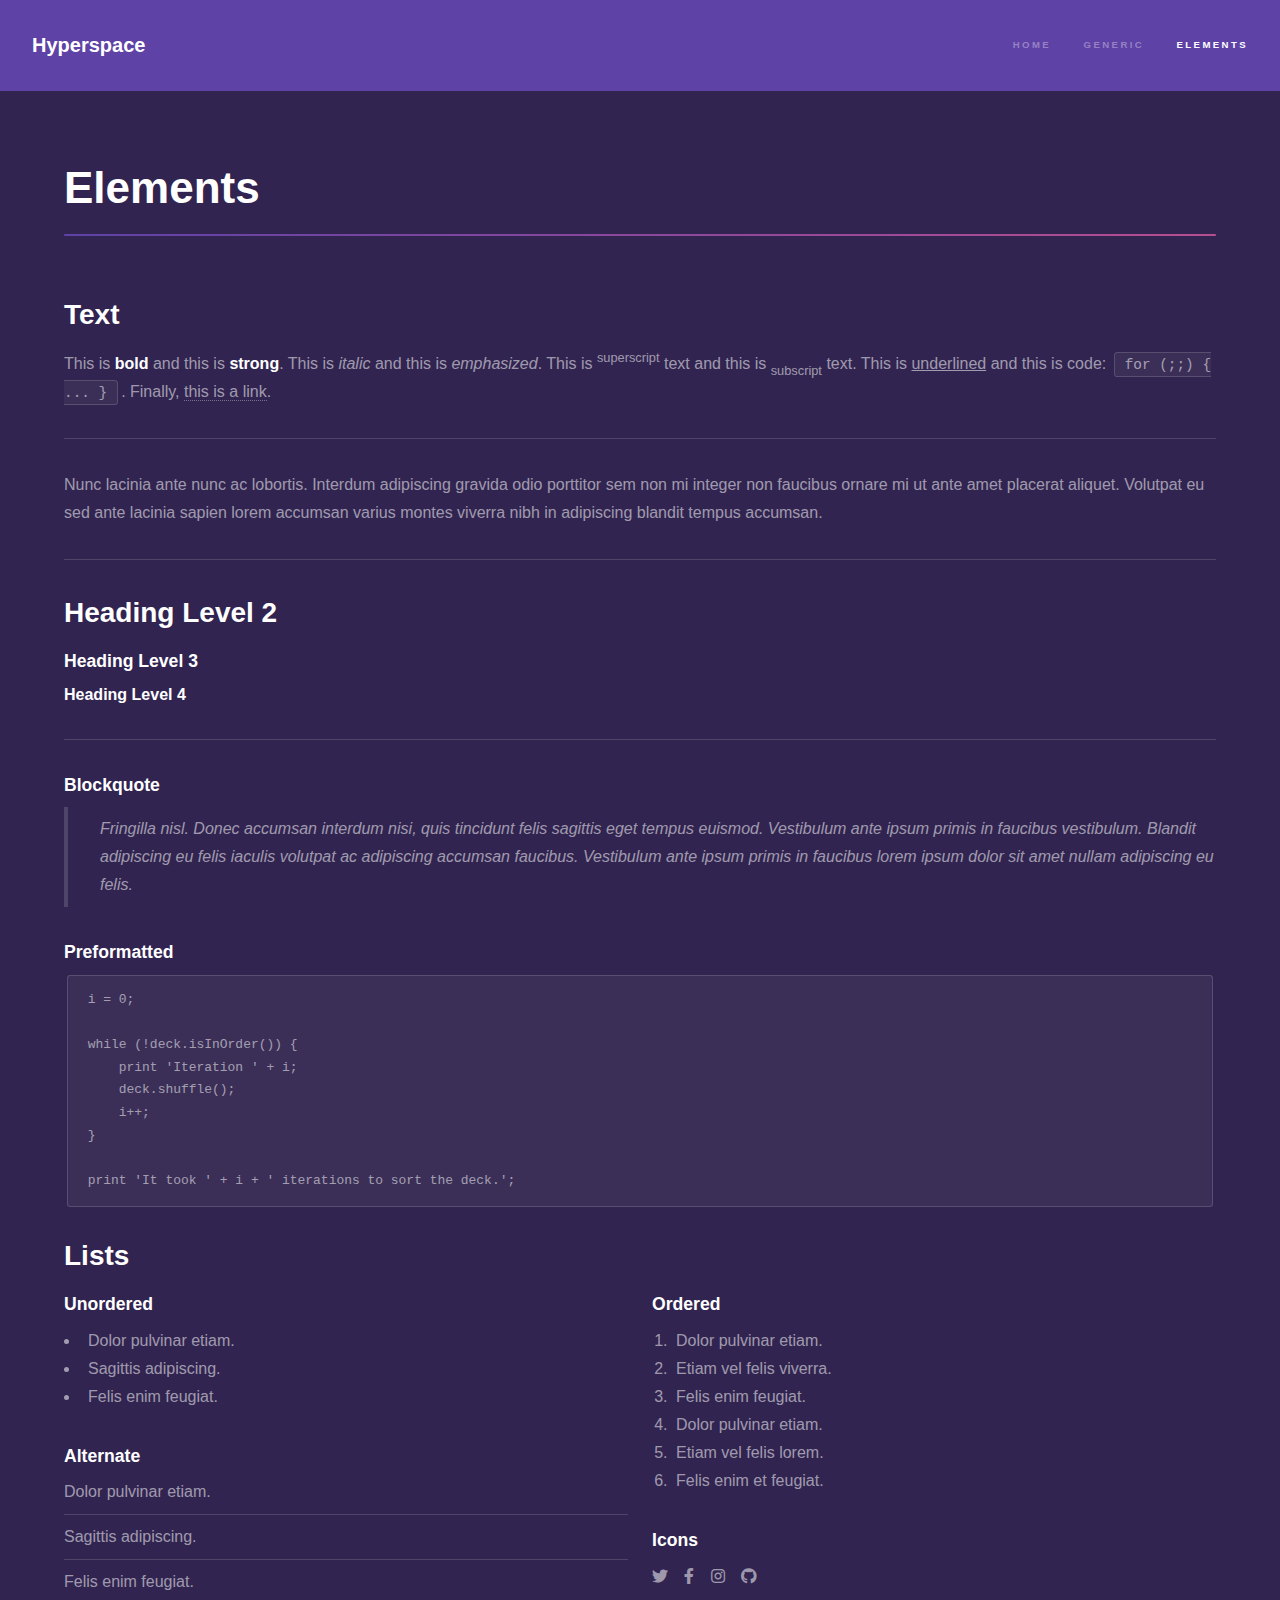
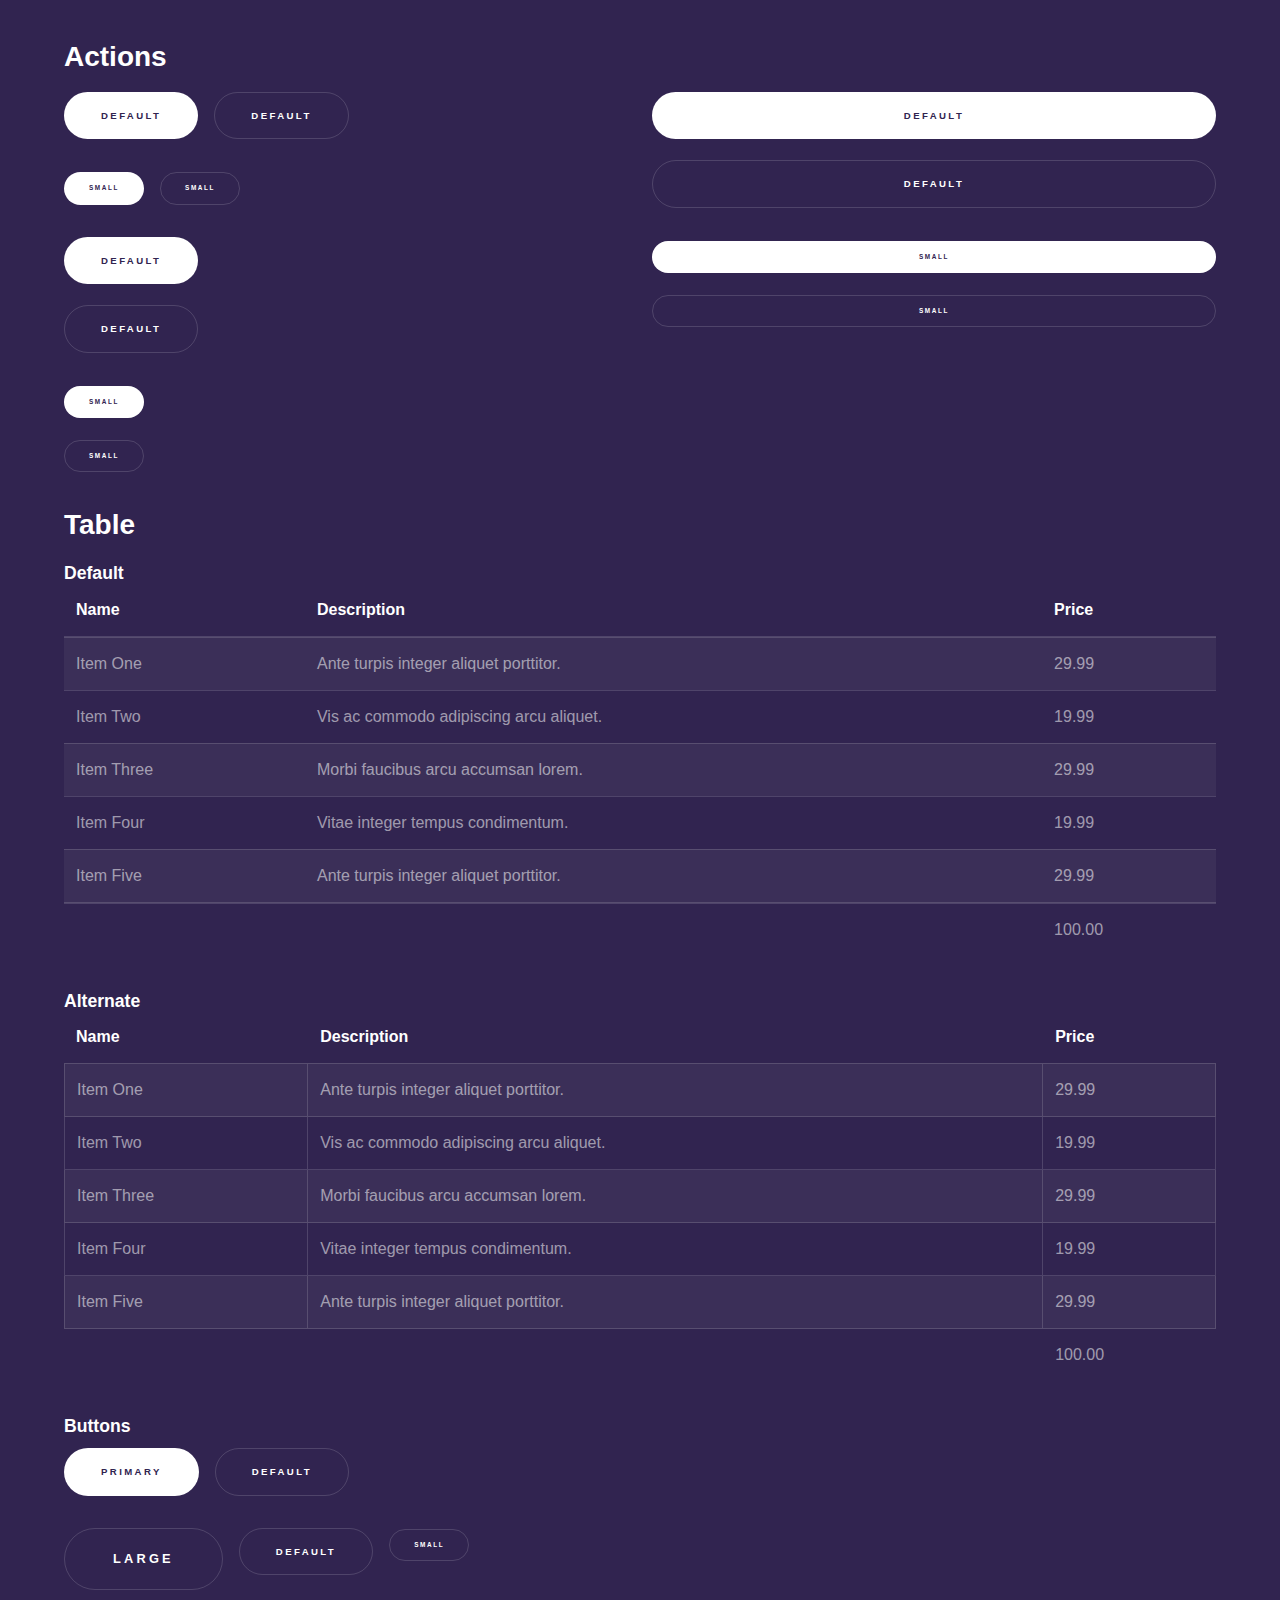
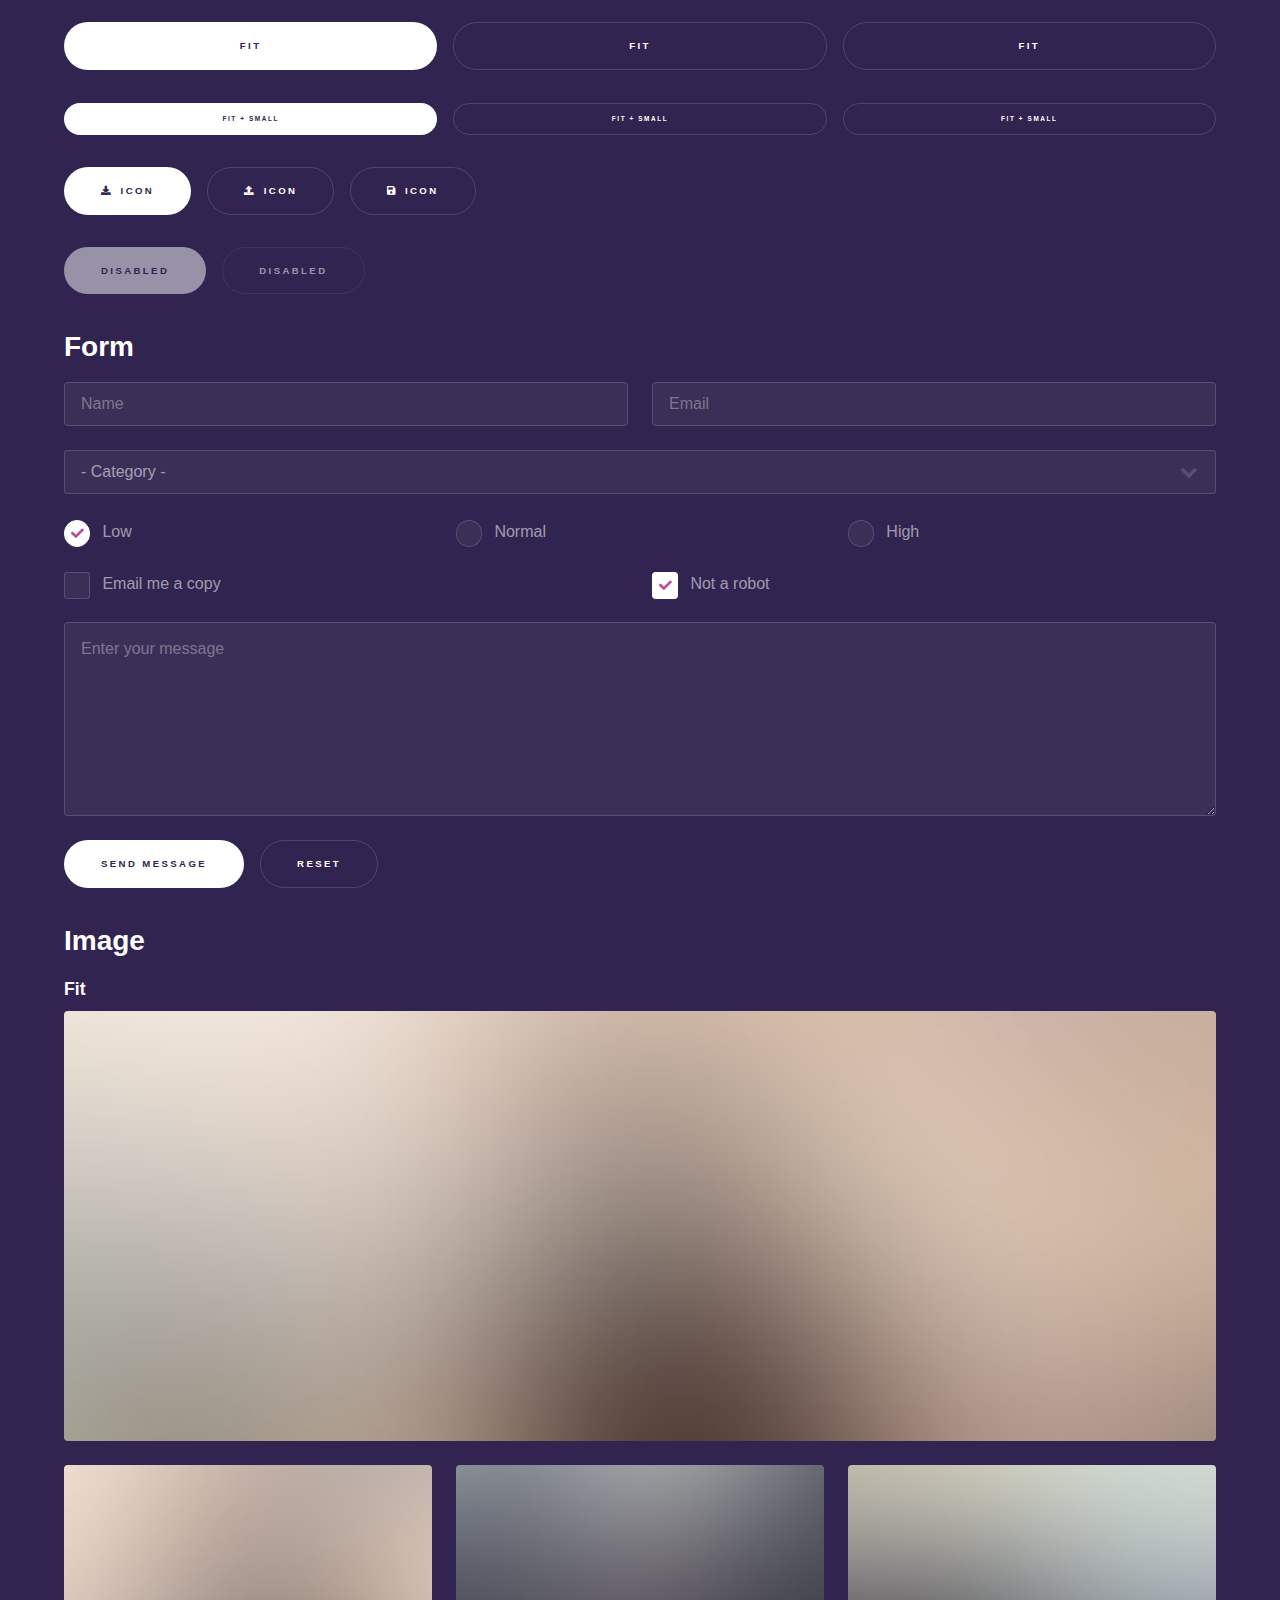
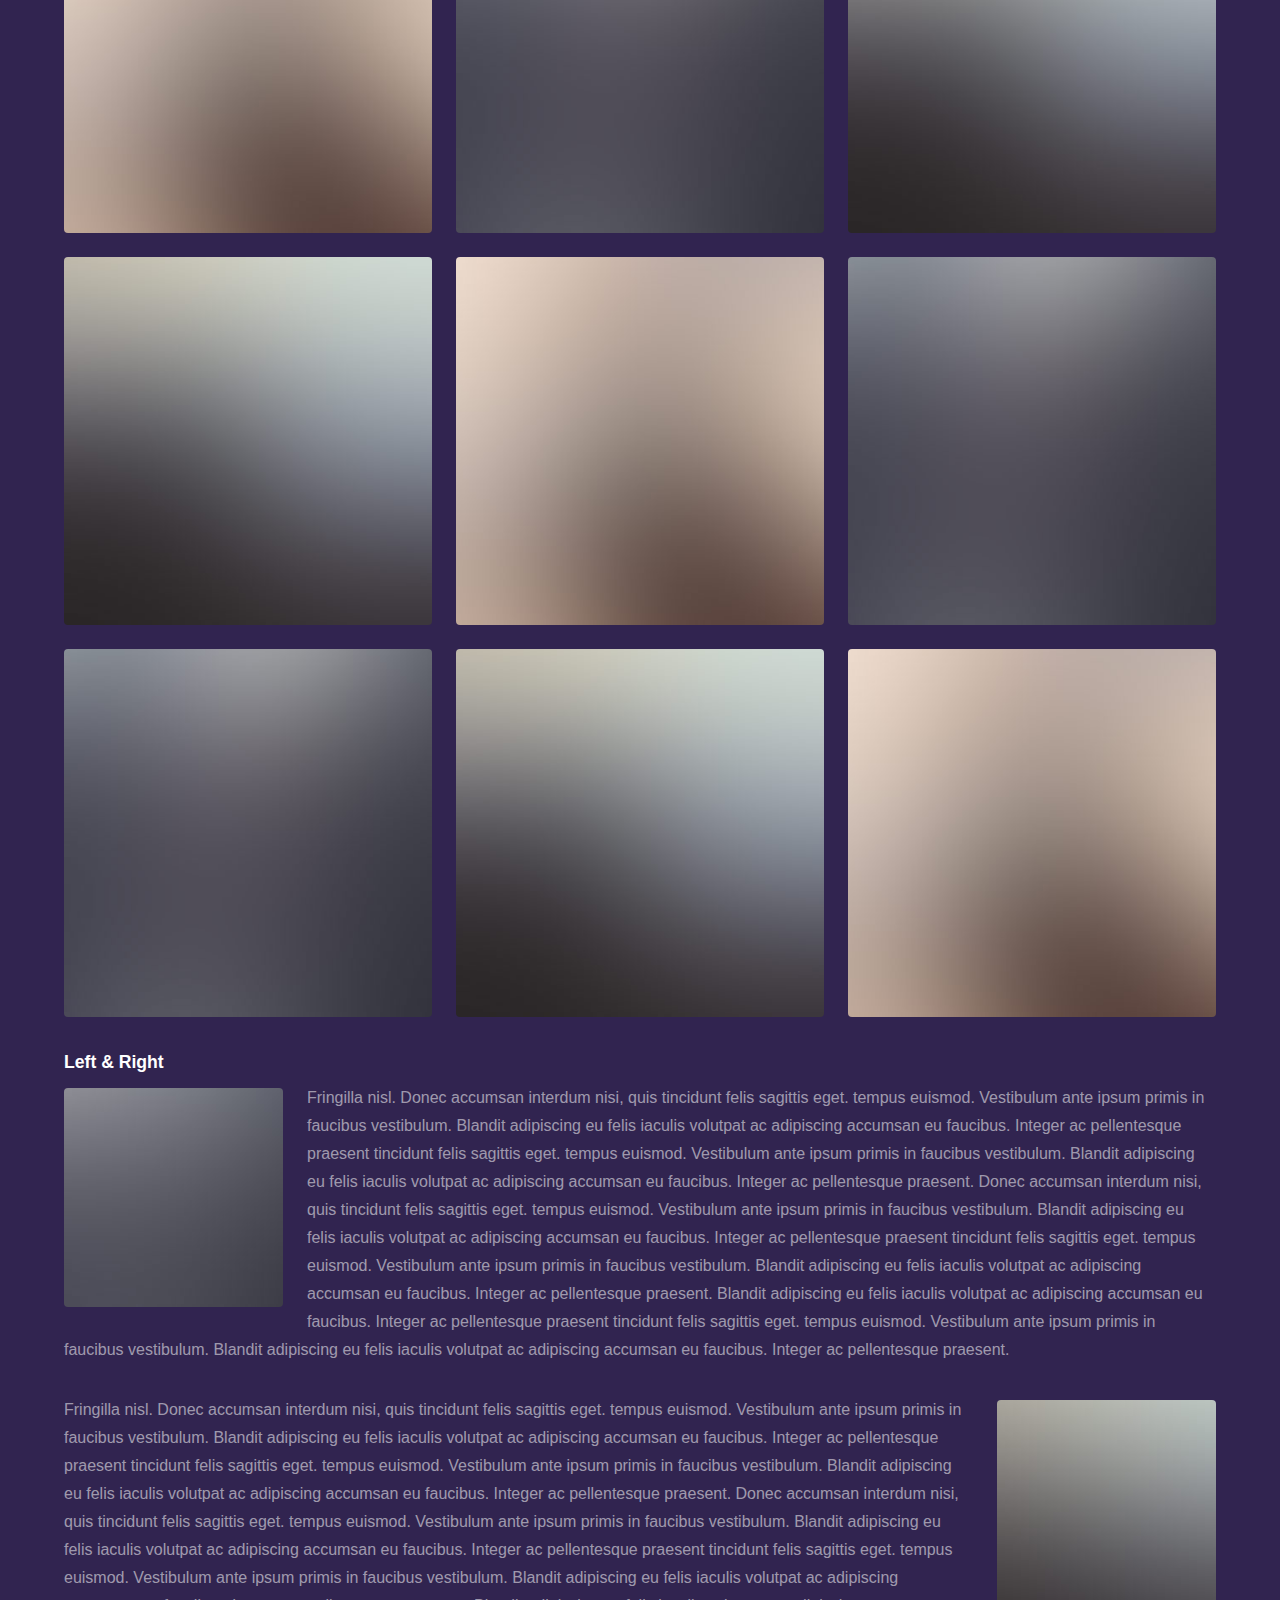
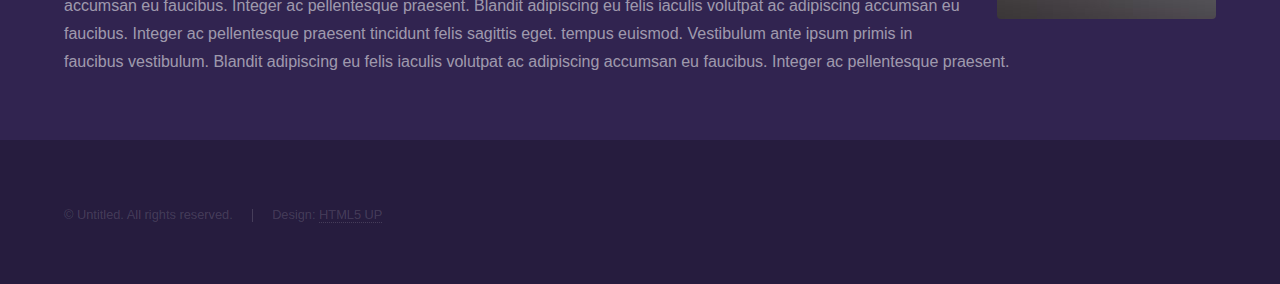
<file: elements.html>
<!DOCTYPE HTML>
<!--
	Hyperspace by HTML5 UP
	html5up.net | @ajlkn
	Free for personal and commercial use under the CCA 3.0 license (html5up.net/license)
-->
<html>
	<head>
		<title>Elements - Hyperspace by HTML5 UP</title>
		<meta charset="utf-8" />
		<meta name="viewport" content="width=device-width, initial-scale=1, user-scalable=no" />
		<link rel="stylesheet" href="assets/css/main.css" />
		<noscript><link rel="stylesheet" href="assets/css/noscript.css" /></noscript>
	</head>
	<body class="is-preload">

		<!-- Header -->
			<header id="header">
				<a href="index.html" class="title">Hyperspace</a>
				<nav>
					<ul>
						<li><a href="index.html">Home</a></li>
						<li><a href="generic.html">Generic</a></li>
						<li><a href="elements.html"  class="active">Elements</a></li>
					</ul>
				</nav>
			</header>

		<!-- Wrapper -->
			<div id="wrapper">

				<!-- Main -->
					<section id="main" class="wrapper">
						<div class="inner">
							<h1 class="major">Elements</h1>

							<!-- Text -->
								<section>
									<h2>Text</h2>
									<p>This is <b>bold</b> and this is <strong>strong</strong>. This is <i>italic</i> and this is <em>emphasized</em>.
									This is <sup>superscript</sup> text and this is <sub>subscript</sub> text.
									This is <u>underlined</u> and this is code: <code>for (;;) { ... }</code>. Finally, <a href="#">this is a link</a>.</p>
									<hr />
									<p>Nunc lacinia ante nunc ac lobortis. Interdum adipiscing gravida odio porttitor sem non mi integer non faucibus ornare mi ut ante amet placerat aliquet. Volutpat eu sed ante lacinia sapien lorem accumsan varius montes viverra nibh in adipiscing blandit tempus accumsan.</p>
									<hr />
									<h2>Heading Level 2</h2>
									<h3>Heading Level 3</h3>
									<h4>Heading Level 4</h4>
									<hr />
									<h3>Blockquote</h3>
									<blockquote>Fringilla nisl. Donec accumsan interdum nisi, quis tincidunt felis sagittis eget tempus euismod. Vestibulum ante ipsum primis in faucibus vestibulum. Blandit adipiscing eu felis iaculis volutpat ac adipiscing accumsan faucibus. Vestibulum ante ipsum primis in faucibus lorem ipsum dolor sit amet nullam adipiscing eu felis.</blockquote>
									<h3>Preformatted</h3>
									<pre><code>i = 0;

while (!deck.isInOrder()) {
    print 'Iteration ' + i;
    deck.shuffle();
    i++;
}

print 'It took ' + i + ' iterations to sort the deck.';</code></pre>
								</section>

							<!-- Lists -->
								<section>
									<h2>Lists</h2>
									<div class="row">
										<div class="col-6 col-12-medium">
											<h3>Unordered</h3>
											<ul>
												<li>Dolor pulvinar etiam.</li>
												<li>Sagittis adipiscing.</li>
												<li>Felis enim feugiat.</li>
											</ul>
											<h3>Alternate</h3>
											<ul class="alt">
												<li>Dolor pulvinar etiam.</li>
												<li>Sagittis adipiscing.</li>
												<li>Felis enim feugiat.</li>
											</ul>
										</div>
										<div class="col-6 col-12-medium">
											<h3>Ordered</h3>
											<ol>
												<li>Dolor pulvinar etiam.</li>
												<li>Etiam vel felis viverra.</li>
												<li>Felis enim feugiat.</li>
												<li>Dolor pulvinar etiam.</li>
												<li>Etiam vel felis lorem.</li>
												<li>Felis enim et feugiat.</li>
											</ol>
											<h3>Icons</h3>
											<ul class="icons">
												<li><a href="#" class="icon brands fa-twitter"><span class="label">Twitter</span></a></li>
												<li><a href="#" class="icon brands fa-facebook-f"><span class="label">Facebook</span></a></li>
												<li><a href="#" class="icon brands fa-instagram"><span class="label">Instagram</span></a></li>
												<li><a href="#" class="icon brands fa-github"><span class="label">Github</span></a></li>
											</ul>
										</div>
									</div>
									<h2>Actions</h2>
									<div class="row">
										<div class="col-6 col-12-medium">
											<ul class="actions">
												<li><a href="#" class="button primary">Default</a></li>
												<li><a href="#" class="button">Default</a></li>
											</ul>
											<ul class="actions small">
												<li><a href="#" class="button primary small">Small</a></li>
												<li><a href="#" class="button small">Small</a></li>
											</ul>
											<ul class="actions stacked">
												<li><a href="#" class="button primary">Default</a></li>
												<li><a href="#" class="button">Default</a></li>
											</ul>
											<ul class="actions stacked">
												<li><a href="#" class="button primary small">Small</a></li>
												<li><a href="#" class="button small">Small</a></li>
											</ul>
										</div>
										<div class="col-6 col-12-medium">
											<ul class="actions stacked">
												<li><a href="#" class="button primary fit">Default</a></li>
												<li><a href="#" class="button fit">Default</a></li>
											</ul>
											<ul class="actions stacked">
												<li><a href="#" class="button primary small fit">Small</a></li>
												<li><a href="#" class="button small fit">Small</a></li>
											</ul>
										</div>
									</div>
								</section>

							<!-- Table -->
								<section>
									<h2>Table</h2>
									<h3>Default</h3>
									<div class="table-wrapper">
										<table>
											<thead>
												<tr>
													<th>Name</th>
													<th>Description</th>
													<th>Price</th>
												</tr>
											</thead>
											<tbody>
												<tr>
													<td>Item One</td>
													<td>Ante turpis integer aliquet porttitor.</td>
													<td>29.99</td>
												</tr>
												<tr>
													<td>Item Two</td>
													<td>Vis ac commodo adipiscing arcu aliquet.</td>
													<td>19.99</td>
												</tr>
												<tr>
													<td>Item Three</td>
													<td> Morbi faucibus arcu accumsan lorem.</td>
													<td>29.99</td>
												</tr>
												<tr>
													<td>Item Four</td>
													<td>Vitae integer tempus condimentum.</td>
													<td>19.99</td>
												</tr>
												<tr>
													<td>Item Five</td>
													<td>Ante turpis integer aliquet porttitor.</td>
													<td>29.99</td>
												</tr>
											</tbody>
											<tfoot>
												<tr>
													<td colspan="2"></td>
													<td>100.00</td>
												</tr>
											</tfoot>
										</table>
									</div>

									<h3>Alternate</h3>
									<div class="table-wrapper">
										<table class="alt">
											<thead>
												<tr>
													<th>Name</th>
													<th>Description</th>
													<th>Price</th>
												</tr>
											</thead>
											<tbody>
												<tr>
													<td>Item One</td>
													<td>Ante turpis integer aliquet porttitor.</td>
													<td>29.99</td>
												</tr>
												<tr>
													<td>Item Two</td>
													<td>Vis ac commodo adipiscing arcu aliquet.</td>
													<td>19.99</td>
												</tr>
												<tr>
													<td>Item Three</td>
													<td> Morbi faucibus arcu accumsan lorem.</td>
													<td>29.99</td>
												</tr>
												<tr>
													<td>Item Four</td>
													<td>Vitae integer tempus condimentum.</td>
													<td>19.99</td>
												</tr>
												<tr>
													<td>Item Five</td>
													<td>Ante turpis integer aliquet porttitor.</td>
													<td>29.99</td>
												</tr>
											</tbody>
											<tfoot>
												<tr>
													<td colspan="2"></td>
													<td>100.00</td>
												</tr>
											</tfoot>
										</table>
									</div>
								</section>

							<!-- Buttons -->
								<section>
									<h3>Buttons</h3>
									<ul class="actions">
										<li><a href="#" class="button primary">Primary</a></li>
										<li><a href="#" class="button">Default</a></li>
									</ul>
									<ul class="actions">
										<li><a href="#" class="button large">Large</a></li>
										<li><a href="#" class="button">Default</a></li>
										<li><a href="#" class="button small">Small</a></li>
									</ul>
									<ul class="actions fit">
										<li><a href="#" class="button primary fit">Fit</a></li>
										<li><a href="#" class="button fit">Fit</a></li>
										<li><a href="#" class="button fit">Fit</a></li>
									</ul>
									<ul class="actions fit small">
										<li><a href="#" class="button primary fit small">Fit + Small</a></li>
										<li><a href="#" class="button fit small">Fit + Small</a></li>
										<li><a href="#" class="button fit small">Fit + Small</a></li>
									</ul>
									<ul class="actions">
										<li><a href="#" class="button primary icon solid fa-download">Icon</a></li>
										<li><a href="#" class="button icon solid fa-upload">Icon</a></li>
										<li><a href="#" class="button icon solid fa-save">Icon</a></li>
									</ul>
									<ul class="actions">
										<li><span class="button primary disabled">Disabled</span></li>
										<li><span class="button disabled">Disabled</span></li>
									</ul>
								</section>

							<!-- Form -->
								<section>
									<h2>Form</h2>
									<form method="post" action="#">
										<div class="row gtr-uniform">
											<div class="col-6 col-12-xsmall">
												<input type="text" name="demo-name" id="demo-name" value="" placeholder="Name" />
											</div>
											<div class="col-6 col-12-xsmall">
												<input type="email" name="demo-email" id="demo-email" value="" placeholder="Email" />
											</div>
											<div class="col-12">
												<select name="demo-category" id="demo-category">
													<option value="">- Category -</option>
													<option value="1">Manufacturing</option>
													<option value="1">Shipping</option>
													<option value="1">Administration</option>
													<option value="1">Human Resources</option>
												</select>
											</div>
											<div class="col-4 col-12-small">
												<input type="radio" id="demo-priority-low" name="demo-priority" checked>
												<label for="demo-priority-low">Low</label>
											</div>
											<div class="col-4 col-12-small">
												<input type="radio" id="demo-priority-normal" name="demo-priority">
												<label for="demo-priority-normal">Normal</label>
											</div>
											<div class="col-4 col-12-small">
												<input type="radio" id="demo-priority-high" name="demo-priority">
												<label for="demo-priority-high">High</label>
											</div>
											<div class="col-6 col-12-small">
												<input type="checkbox" id="demo-copy" name="demo-copy">
												<label for="demo-copy">Email me a copy</label>
											</div>
											<div class="col-6 col-12-small">
												<input type="checkbox" id="demo-human" name="demo-human" checked>
												<label for="demo-human">Not a robot</label>
											</div>
											<div class="col-12">
												<textarea name="demo-message" id="demo-message" placeholder="Enter your message" rows="6"></textarea>
											</div>
											<div class="col-12">
												<ul class="actions">
													<li><input type="submit" value="Send Message" class="primary" /></li>
													<li><input type="reset" value="Reset" /></li>
												</ul>
											</div>
										</div>
									</form>
								</section>

							<!-- Image -->
								<section>
									<h2>Image</h2>
									<h3>Fit</h3>
									<div class="box alt">
										<div class="row gtr-uniform">
											<div class="col-12"><span class="image fit"><img src="images/pic04.jpg" alt="" /></span></div>
											<div class="col-4"><span class="image fit"><img src="images/pic01.jpg" alt="" /></span></div>
											<div class="col-4"><span class="image fit"><img src="images/pic02.jpg" alt="" /></span></div>
											<div class="col-4"><span class="image fit"><img src="images/pic03.jpg" alt="" /></span></div>
											<div class="col-4"><span class="image fit"><img src="images/pic03.jpg" alt="" /></span></div>
											<div class="col-4"><span class="image fit"><img src="images/pic01.jpg" alt="" /></span></div>
											<div class="col-4"><span class="image fit"><img src="images/pic02.jpg" alt="" /></span></div>
											<div class="col-4"><span class="image fit"><img src="images/pic02.jpg" alt="" /></span></div>
											<div class="col-4"><span class="image fit"><img src="images/pic03.jpg" alt="" /></span></div>
											<div class="col-4"><span class="image fit"><img src="images/pic01.jpg" alt="" /></span></div>
										</div>
									</div>
									<h3>Left &amp; Right</h3>
									<p><span class="image left"><img src="images/pic05.jpg" alt="" /></span>Fringilla nisl. Donec accumsan interdum nisi, quis tincidunt felis sagittis eget. tempus euismod. Vestibulum ante ipsum primis in faucibus vestibulum. Blandit adipiscing eu felis iaculis volutpat ac adipiscing accumsan eu faucibus. Integer ac pellentesque praesent tincidunt felis sagittis eget. tempus euismod. Vestibulum ante ipsum primis in faucibus vestibulum. Blandit adipiscing eu felis iaculis volutpat ac adipiscing accumsan eu faucibus. Integer ac pellentesque praesent. Donec accumsan interdum nisi, quis tincidunt felis sagittis eget. tempus euismod. Vestibulum ante ipsum primis in faucibus vestibulum. Blandit adipiscing eu felis iaculis volutpat ac adipiscing accumsan eu faucibus. Integer ac pellentesque praesent tincidunt felis sagittis eget. tempus euismod. Vestibulum ante ipsum primis in faucibus vestibulum. Blandit adipiscing eu felis iaculis volutpat ac adipiscing accumsan eu faucibus. Integer ac pellentesque praesent. Blandit adipiscing eu felis iaculis volutpat ac adipiscing accumsan eu faucibus. Integer ac pellentesque praesent tincidunt felis sagittis eget. tempus euismod. Vestibulum ante ipsum primis in faucibus vestibulum. Blandit adipiscing eu felis iaculis volutpat ac adipiscing accumsan eu faucibus. Integer ac pellentesque praesent.</p>
									<p><span class="image right"><img src="images/pic06.jpg" alt="" /></span>Fringilla nisl. Donec accumsan interdum nisi, quis tincidunt felis sagittis eget. tempus euismod. Vestibulum ante ipsum primis in faucibus vestibulum. Blandit adipiscing eu felis iaculis volutpat ac adipiscing accumsan eu faucibus. Integer ac pellentesque praesent tincidunt felis sagittis eget. tempus euismod. Vestibulum ante ipsum primis in faucibus vestibulum. Blandit adipiscing eu felis iaculis volutpat ac adipiscing accumsan eu faucibus. Integer ac pellentesque praesent. Donec accumsan interdum nisi, quis tincidunt felis sagittis eget. tempus euismod. Vestibulum ante ipsum primis in faucibus vestibulum. Blandit adipiscing eu felis iaculis volutpat ac adipiscing accumsan eu faucibus. Integer ac pellentesque praesent tincidunt felis sagittis eget. tempus euismod. Vestibulum ante ipsum primis in faucibus vestibulum. Blandit adipiscing eu felis iaculis volutpat ac adipiscing accumsan eu faucibus. Integer ac pellentesque praesent. Blandit adipiscing eu felis iaculis volutpat ac adipiscing accumsan eu faucibus. Integer ac pellentesque praesent tincidunt felis sagittis eget. tempus euismod. Vestibulum ante ipsum primis in faucibus vestibulum. Blandit adipiscing eu felis iaculis volutpat ac adipiscing accumsan eu faucibus. Integer ac pellentesque praesent.</p>
								</section>

						</div>
					</section>

			</div>

		<!-- Footer -->
			<footer id="footer" class="wrapper alt">
				<div class="inner">
					<ul class="menu">
						<li>&copy; Untitled. All rights reserved.</li><li>Design: <a href="http://html5up.net">HTML5 UP</a></li>
					</ul>
				</div>
			</footer>

		<!-- Scripts -->
			<script src="assets/js/jquery.min.js"></script>
			<script src="assets/js/jquery.scrollex.min.js"></script>
			<script src="assets/js/jquery.scrolly.min.js"></script>
			<script src="assets/js/browser.min.js"></script>
			<script src="assets/js/breakpoints.min.js"></script>
			<script src="assets/js/util.js"></script>
			<script src="assets/js/main.js"></script>

	</body>
</html>
</file>
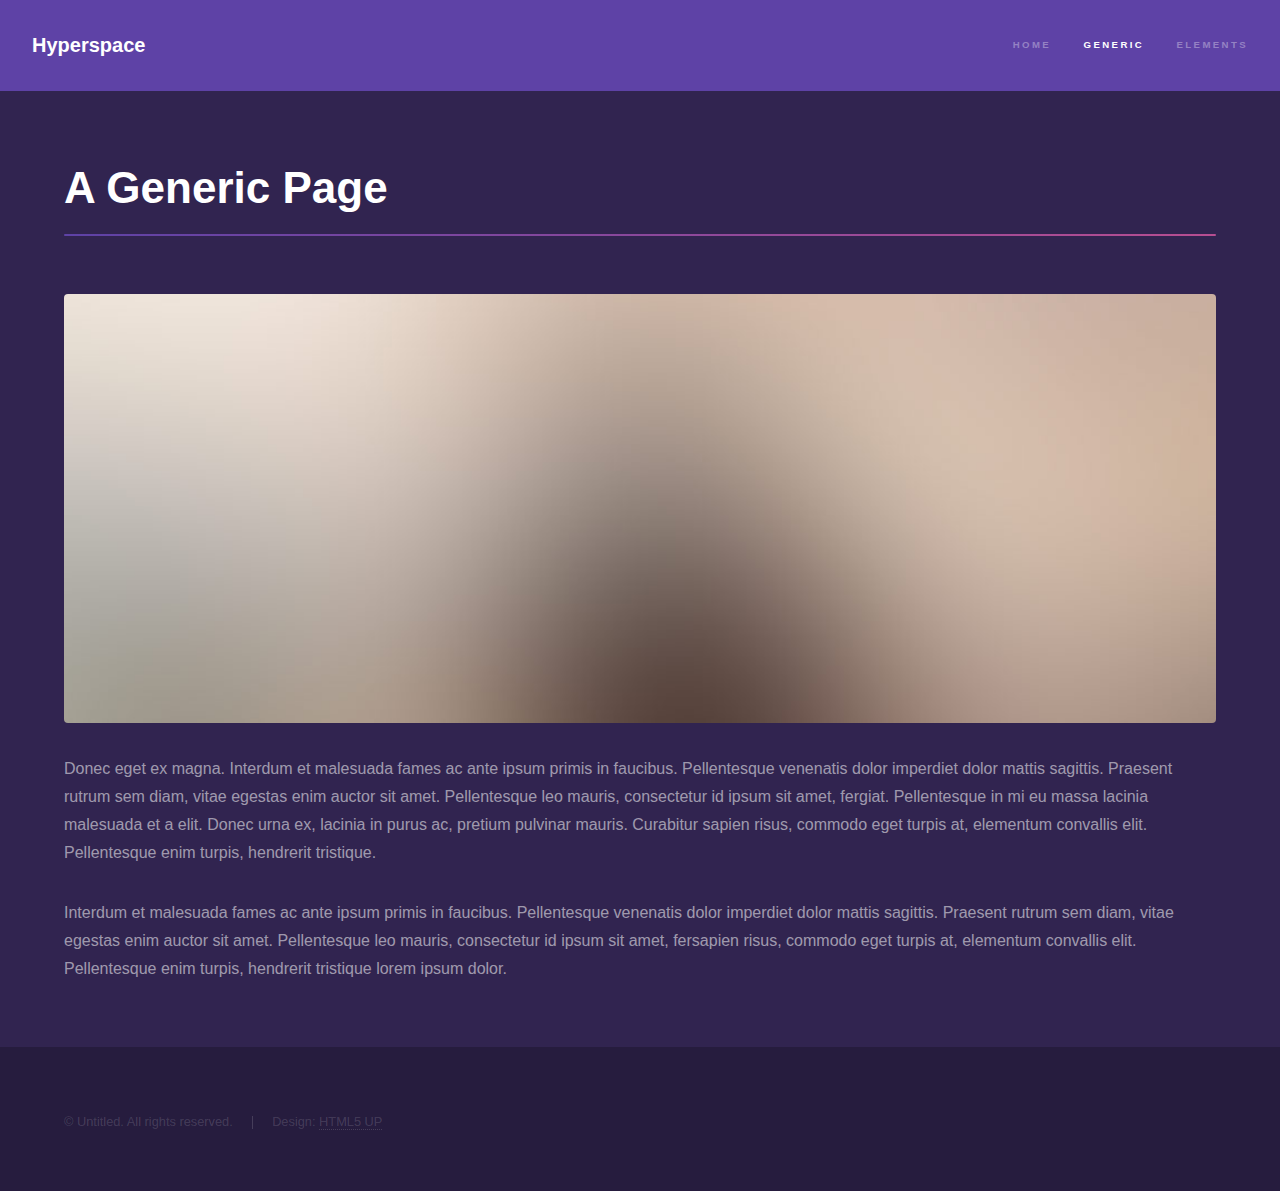
<file: generic.html>
<!DOCTYPE HTML>
<!--
	Hyperspace by HTML5 UP
	html5up.net | @ajlkn
	Free for personal and commercial use under the CCA 3.0 license (html5up.net/license)
-->
<html>
	<head>
		<title>Generic - Hyperspace by HTML5 UP</title>
		<meta charset="utf-8" />
		<meta name="viewport" content="width=device-width, initial-scale=1, user-scalable=no" />
		<link rel="stylesheet" href="assets/css/main.css" />
		<noscript><link rel="stylesheet" href="assets/css/noscript.css" /></noscript>
	</head>
	<body class="is-preload">

		<!-- Header -->
			<header id="header">
				<a href="index.html" class="title">Hyperspace</a>
				<nav>
					<ul>
						<li><a href="index.html">Home</a></li>
						<li><a href="generic.html" class="active">Generic</a></li>
						<li><a href="elements.html">Elements</a></li>
					</ul>
				</nav>
			</header>

		<!-- Wrapper -->
			<div id="wrapper">

				<!-- Main -->
					<section id="main" class="wrapper">
						<div class="inner">
							<h1 class="major">A Generic Page</h1>
							<span class="image fit"><img src="images/pic04.jpg" alt="" /></span>
							<p>Donec eget ex magna. Interdum et malesuada fames ac ante ipsum primis in faucibus. Pellentesque venenatis dolor imperdiet dolor mattis sagittis. Praesent rutrum sem diam, vitae egestas enim auctor sit amet. Pellentesque leo mauris, consectetur id ipsum sit amet, fergiat. Pellentesque in mi eu massa lacinia malesuada et a elit. Donec urna ex, lacinia in purus ac, pretium pulvinar mauris. Curabitur sapien risus, commodo eget turpis at, elementum convallis elit. Pellentesque enim turpis, hendrerit tristique.</p>
							<p>Interdum et malesuada fames ac ante ipsum primis in faucibus. Pellentesque venenatis dolor imperdiet dolor mattis sagittis. Praesent rutrum sem diam, vitae egestas enim auctor sit amet. Pellentesque leo mauris, consectetur id ipsum sit amet, fersapien risus, commodo eget turpis at, elementum convallis elit. Pellentesque enim turpis, hendrerit tristique lorem ipsum dolor.</p>
						</div>
					</section>

			</div>

		<!-- Footer -->
			<footer id="footer" class="wrapper alt">
				<div class="inner">
					<ul class="menu">
						<li>&copy; Untitled. All rights reserved.</li><li>Design: <a href="http://html5up.net">HTML5 UP</a></li>
					</ul>
				</div>
			</footer>

		<!-- Scripts -->
			<script src="assets/js/jquery.min.js"></script>
			<script src="assets/js/jquery.scrollex.min.js"></script>
			<script src="assets/js/jquery.scrolly.min.js"></script>
			<script src="assets/js/browser.min.js"></script>
			<script src="assets/js/breakpoints.min.js"></script>
			<script src="assets/js/util.js"></script>
			<script src="assets/js/main.js"></script>

	</body>
</html>
</file>
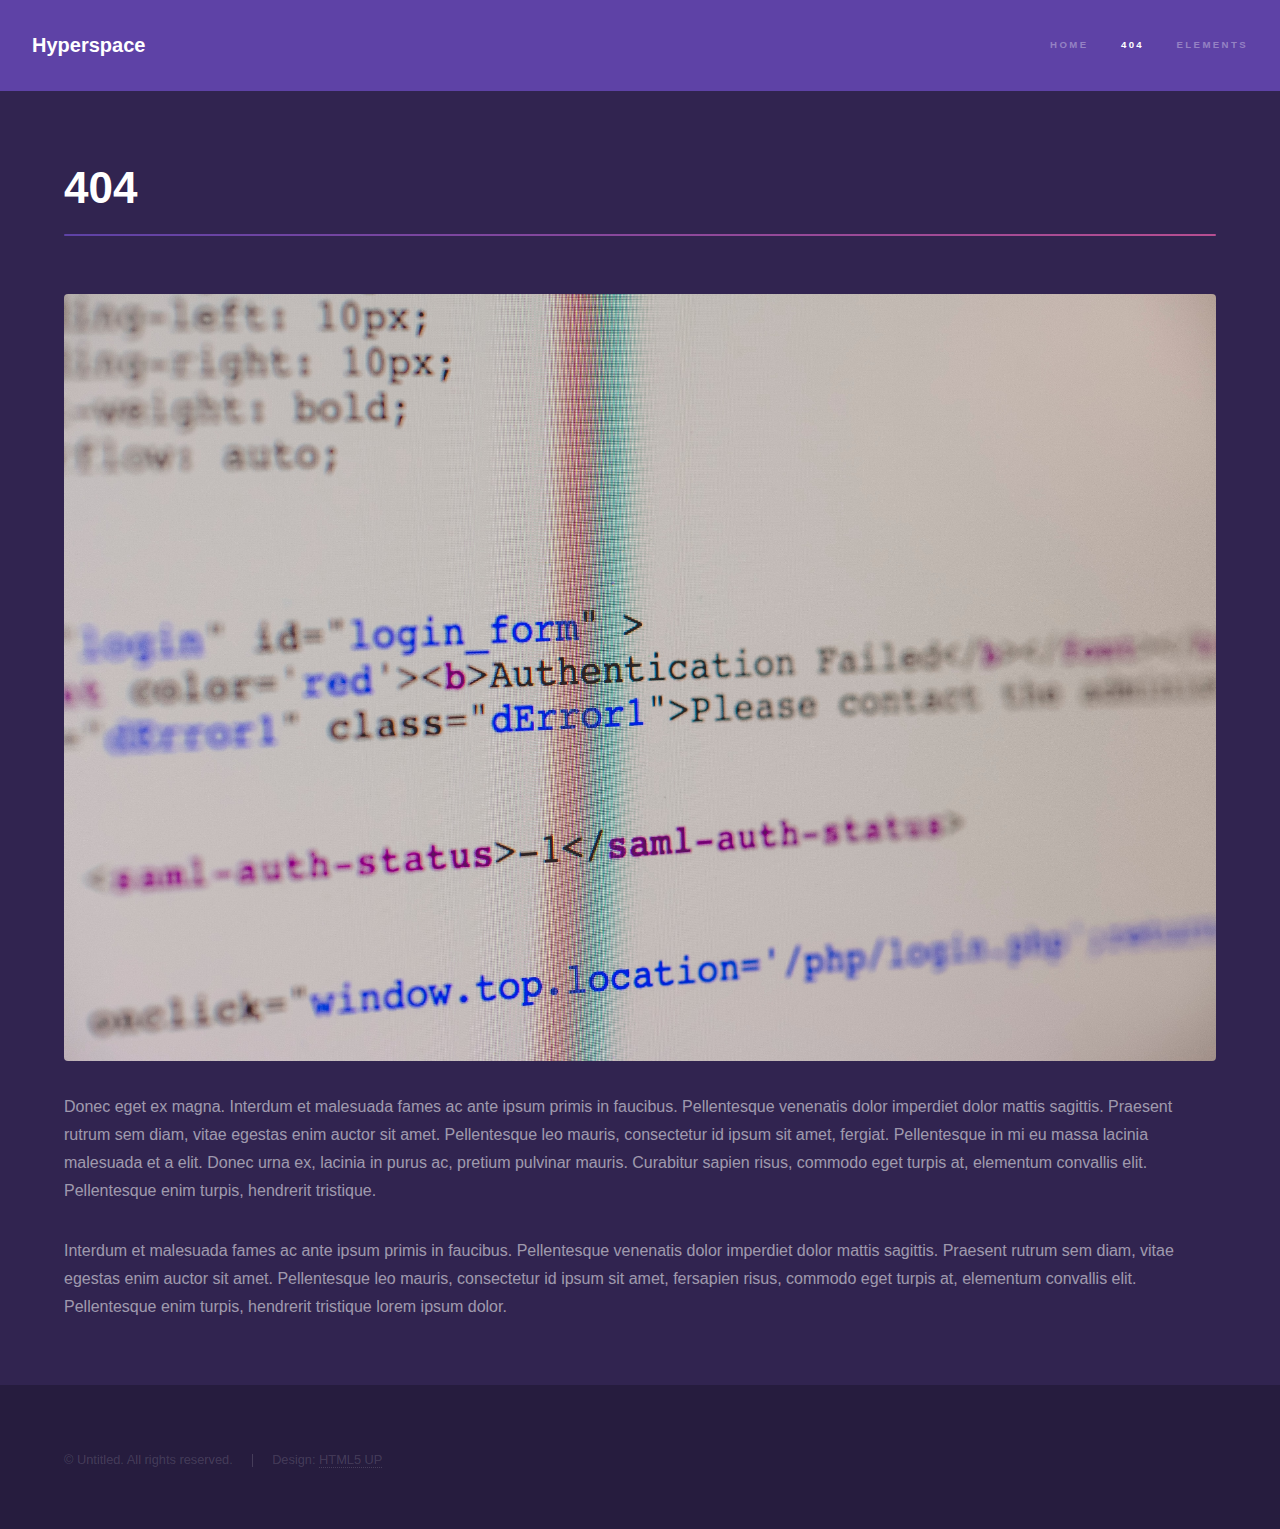
<file: MajorProjectsPage.html>
<!DOCTYPE HTML>
<!--
	Hyperspace by HTML5 UP
	html5up.net | @ajlkn
	Free for personal and commercial use under the CCA 3.0 license (html5up.net/license)
-->
<html>
	<head>
		<title>Generic - Hyperspace by HTML5 UP</title>
		<meta charset="utf-8" />
		<meta name="viewport" content="width=device-width, initial-scale=1, user-scalable=no" />
		<link rel="stylesheet" href="assets/css/main.css" />
		<noscript><link rel="stylesheet" href="assets/css/noscript.css" /></noscript>
	</head>
	<body class="is-preload">

		<!-- Header -->
			<header id="header">
				<a href="index.html" class="title">Hyperspace</a>
				<nav>
					<ul>
						<li><a href="index.html">Home</a></li>
						<li><a href="404.html" class="active">404</a></li>
						<li><a href="elements.html">Elements</a></li>
					</ul>
				</nav>
			</header>

		<!-- Wrapper -->
			<div id="wrapper">

				<!-- Main -->
					<section id="main" class="wrapper">
						<div class="inner">
							<h1 class="major">404</h1>
							<span class="image fit"><img src="images/pic07.jpg" alt="" /></span>
							<p>Donec eget ex magna. Interdum et malesuada fames ac ante ipsum primis in faucibus. Pellentesque venenatis dolor imperdiet dolor mattis sagittis. Praesent rutrum sem diam, vitae egestas enim auctor sit amet. Pellentesque leo mauris, consectetur id ipsum sit amet, fergiat. Pellentesque in mi eu massa lacinia malesuada et a elit. Donec urna ex, lacinia in purus ac, pretium pulvinar mauris. Curabitur sapien risus, commodo eget turpis at, elementum convallis elit. Pellentesque enim turpis, hendrerit tristique.</p>
							<p>Interdum et malesuada fames ac ante ipsum primis in faucibus. Pellentesque venenatis dolor imperdiet dolor mattis sagittis. Praesent rutrum sem diam, vitae egestas enim auctor sit amet. Pellentesque leo mauris, consectetur id ipsum sit amet, fersapien risus, commodo eget turpis at, elementum convallis elit. Pellentesque enim turpis, hendrerit tristique lorem ipsum dolor.</p>
						</div>
					</section>

			</div>

		<!-- Footer -->
			<footer id="footer" class="wrapper alt">
				<div class="inner">
					<ul class="menu">
						<li>&copy; Untitled. All rights reserved.</li><li>Design: <a href="http://html5up.net">HTML5 UP</a></li>
					</ul>
				</div>
			</footer>

		<!-- Scripts -->
			<script src="assets/js/jquery.min.js"></script>
			<script src="assets/js/jquery.scrollex.min.js"></script>
			<script src="assets/js/jquery.scrolly.min.js"></script>
			<script src="assets/js/browser.min.js"></script>
			<script src="assets/js/breakpoints.min.js"></script>
			<script src="assets/js/util.js"></script>
			<script src="assets/js/main.js"></script>

	</body>
</html>
</file>
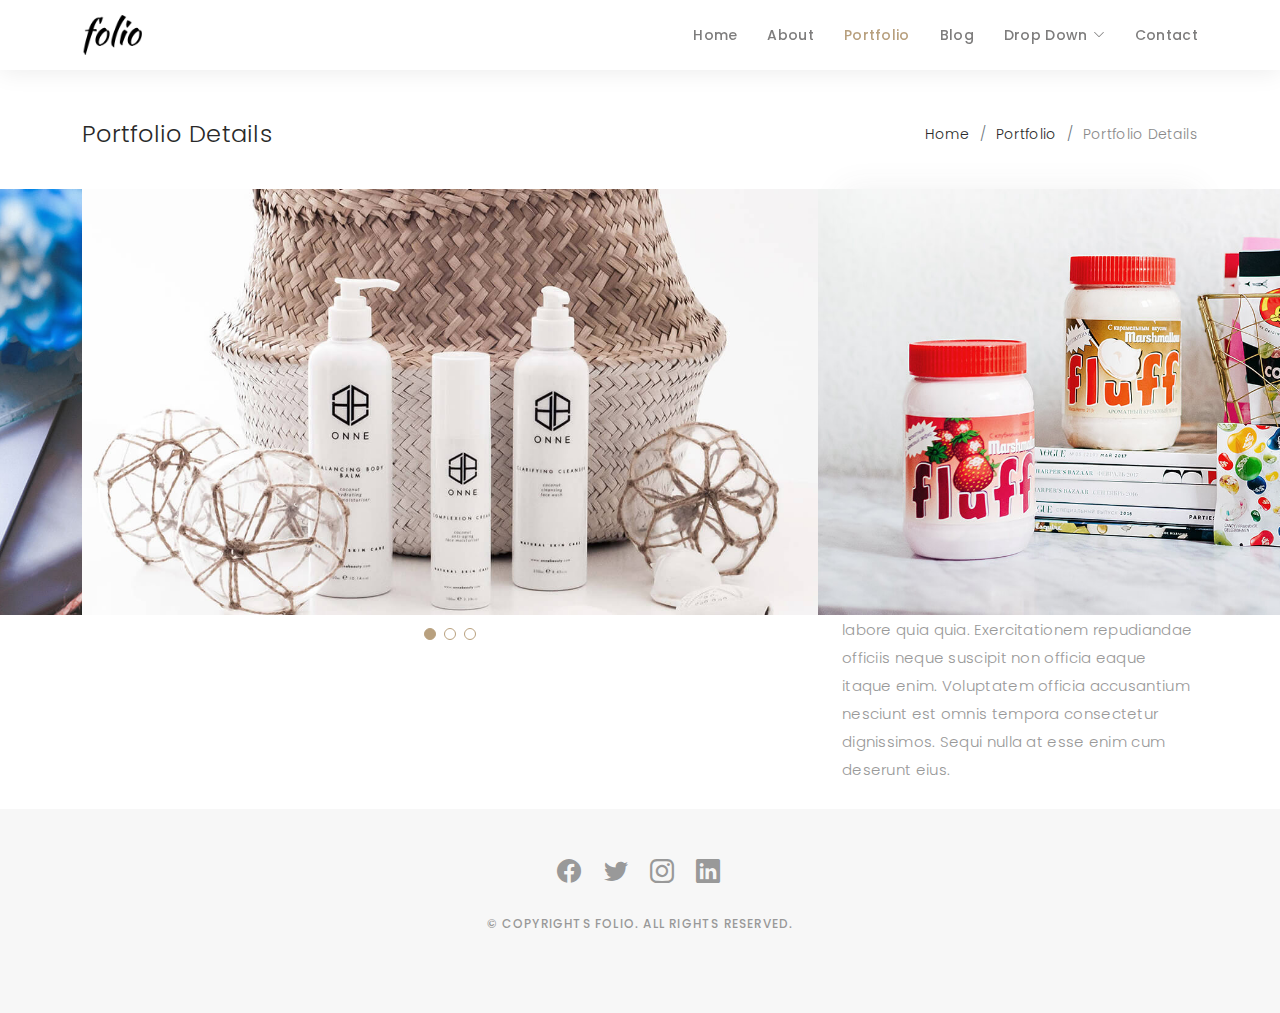
<file: portfolio-details.html>
<!DOCTYPE html>
<html lang="en">

<head>
  <meta charset="utf-8">
  <meta content="width=device-width, initial-scale=1.0" name="viewport">

  <title>Portfolio Details - Folio Bootstrap Template</title>
  <meta content="" name="description">
  <meta content="" name="keywords">

  <!-- Favicons -->
  <link href="assets/img/favicon.png" rel="icon">
  <link href="assets/img/apple-touch-icon.png" rel="apple-touch-icon">

  <!-- Google Fonts -->
  <link href="https://fonts.googleapis.com/css?family=Poppins:300,300i,400,400i,500,500i,600,600i,700,700i|Playfair+Display:400,400i,500,500i,600,600i,700,700i,900,900i" rel="stylesheet">

  <!-- Vendor CSS Files -->
  <link href="assets/vendor/bootstrap/css/bootstrap.min.css" rel="stylesheet">
  <link href="assets/vendor/bootstrap-icons/bootstrap-icons.css" rel="stylesheet">
  <link href="assets/vendor/boxicons/css/boxicons.min.css" rel="stylesheet">
  <link href="assets/vendor/glightbox/css/glightbox.min.css" rel="stylesheet">
  <link href="assets/vendor/swiper/swiper-bundle.min.css" rel="stylesheet">

  <!-- Template Main CSS File -->
  <link href="assets/css/style.css" rel="stylesheet">

  <!-- =======================================================
  * Template Name: Folio - v4.4.0
  * Template URL: https://bootstrapmade.com/folio-bootstrap-portfolio-template/
  * Author: BootstrapMade.com
  * License: https://bootstrapmade.com/license/
  ======================================================== -->
</head>

<body>

  <!-- ======= Header ======= -->
  <header id="header" class="fixed-top header-inner-pages">
    <div class="container d-flex align-items-center justify-content-between">

      <a href="index.html" class="logo"><img src="assets/img/logo.png" alt="" class="img-fluid"></a>
      <!-- Uncomment below if you prefer to use an text logo -->
      <!-- <h1 class="logo"><a href="index.html">Folio</a></h1> -->

      <nav id="navbar" class="navbar">
        <ul>
          <li><a class="nav-link scrollto " href="#hero">Home</a></li>
          <li><a class="nav-link scrollto" href="#about">About</a></li>
          <li><a class="nav-link active  scrollto" href="#portfolio">Portfolio</a></li>
          <li><a class="nav-link  scrollto" href="#journal">Blog</a></li>
          <li class="dropdown"><a href="#"><span>Drop Down</span> <i class="bi bi-chevron-down"></i></a>
            <ul>
              <li><a href="#">Drop Down 1</a></li>
              <li class="dropdown"><a href="#"><span>Deep Drop Down</span> <i class="bi bi-chevron-right"></i></a>
                <ul>
                  <li><a href="#">Deep Drop Down 1</a></li>
                  <li><a href="#">Deep Drop Down 2</a></li>
                  <li><a href="#">Deep Drop Down 3</a></li>
                  <li><a href="#">Deep Drop Down 4</a></li>
                  <li><a href="#">Deep Drop Down 5</a></li>
                </ul>
              </li>
              <li><a href="#">Drop Down 2</a></li>
              <li><a href="#">Drop Down 3</a></li>
              <li><a href="#">Drop Down 4</a></li>
            </ul>
          </li>
          <li><a class="nav-link scrollto" href="#contact">Contact</a></li>
        </ul>
        <i class="bi bi-list mobile-nav-toggle"></i>
      </nav><!-- .navbar -->

    </div>
  </header><!-- End Header -->

  <main id="main">

    <!-- ======= Breadcrumbs Section ======= -->
    <section class="breadcrumbs">
      <div class="container">

        <div class="d-flex justify-content-between align-items-center">
          <h2>Portfolio Details</h2>
          <ol>
            <li><a href="index.html">Home</a></li>
            <li><a href="portfolio.html">Portfolio</a></li>
            <li>Portfolio Details</li>
          </ol>
        </div>

      </div>
    </section><!-- Breadcrumbs Section -->

    <!-- ======= Portfolio Details Section ======= -->
    <section id="portfolio-details" class="portfolio-details">
      <div class="container">

        <div class="row gy-4">

          <div class="col-lg-8">
            <div class="portfolio-details-slider swiper-container">
              <div class="swiper-wrapper align-items-center">

                <div class="swiper-slide">
                  <img src="assets/img/portfolio/portfolio-details-1.jpg" alt="">
                </div>

                <div class="swiper-slide">
                  <img src="assets/img/portfolio/portfolio-details-2.jpg" alt="">
                </div>

                <div class="swiper-slide">
                  <img src="assets/img/portfolio/portfolio-details-3.jpg" alt="">
                </div>

              </div>
              <div class="swiper-pagination"></div>
            </div>
          </div>

          <div class="col-lg-4">
            <div class="portfolio-info">
              <h3>Project information</h3>
              <ul>
                <li><strong>Category</strong>: Web design</li>
                <li><strong>Client</strong>: ASU Company</li>
                <li><strong>Project date</strong>: 01 March, 2020</li>
                <li><strong>Project URL</strong>: <a href="#">www.example.com</a></li>
              </ul>
            </div>
            <div class="portfolio-description">
              <h2>This is an example of portfolio detail</h2>
              <p>
                Autem ipsum nam porro corporis rerum. Quis eos dolorem eos itaque inventore commodi labore quia quia. Exercitationem repudiandae officiis neque suscipit non officia eaque itaque enim. Voluptatem officia accusantium nesciunt est omnis tempora consectetur dignissimos. Sequi nulla at esse enim cum deserunt eius.
              </p>
            </div>
          </div>

        </div>

      </div>
    </section><!-- End Portfolio Details Section -->

  </main><!-- End #main -->

  <!-- ======= Footer ======= -->
  <div id="footer" class="text-center">
    <div class="container">
      <div class="socials-media text-center">

        <ul class="list-unstyled">
          <li><a href="#"><i class="bi bi-facebook"></i></a></li>
          <li><a href="#"><i class="bi bi-twitter"></i></a></li>
          <li><a href="#"><i class="bi bi-instagram"></i></a></li>
          <li><a href="#"><i class="bi bi-linkedin"></i></a></li>
        </ul>

      </div>

      <p>&copy; Copyrights Folio. All rights reserved.</p>

      

    </div>
  </div><!-- End Footer -->

  <a href="#" class="back-to-top d-flex align-items-center justify-content-center"><i class="bi bi-arrow-up-short"></i></a>

  <!-- Vendor JS Files -->
  <script src="assets/vendor/bootstrap/js/bootstrap.bundle.min.js"></script>
  <script src="assets/vendor/glightbox/js/glightbox.min.js"></script>
  <script src="assets/vendor/isotope-layout/isotope.pkgd.min.js"></script>
  <script src="assets/vendor/php-email-form/validate.js"></script>
  <script src="assets/vendor/swiper/swiper-bundle.min.js"></script>
  <script src="assets/vendor/typed.js/typed.min.js"></script>

  <!-- Template Main JS File -->
  <script src="assets/js/main.js"></script>

</body>

</html>
</file>
<file: assets/css/noscript.css>
/*
	Hyperspace by HTML5 UP
	html5up.net | @ajlkn
	Free for personal and commercial use under the CCA 3.0 license (html5up.net/license)
*/

/* Spotlights */

	.spotlights > section > .image:before {
		opacity: 0 !important;
	}

	.spotlights > section > .content > .inner {
		-moz-transform: none !important;
		-webkit-transform: none !important;
		-ms-transform: none !important;
		transform: none !important;
		opacity: 1 !important;
	}

/* Wrapper */

	.wrapper > .inner {
		opacity: 1 !important;
		-moz-transform: none !important;
		-webkit-transform: none !important;
		-ms-transform: none !important;
		transform: none !important;
	}

/* Sidebar */

	#sidebar > .inner {
		opacity: 1 !important;
	}

	#sidebar nav > ul > li {
		-moz-transform: none !important;
		-webkit-transform: none !important;
		-ms-transform: none !important;
		transform: none !important;
		opacity: 1 !important;
	}
</file>
<file: assets/css/style.css>
/**
* Template Name: Folio - v4.4.0
* Template URL: https://bootstrapmade.com/folio-bootstrap-portfolio-template/
* Author: BootstrapMade.com
* License: https://bootstrapmade.com/license/
*/

/*--------------------------------------------------------------
# General
--------------------------------------------------------------*/
body {
  background: #ffffff;
  color: #898989;
  font-family: "Poppins", helvetica;
  font-size: 15px;
  font-weight: 300;
  line-height: 20px;
  letter-spacing: 0.02em;
  overflow-x: hidden;
  margin: 0 auto;
  padding: 0;
  box-sizing: border-box;
}

h1, h2, h3, h4, h5, h6 {
  margin: 0;
}

h2 {
  color: #292929;
  font-weight: 600;
}

h4 {
  color: #292929;
  font-size: 14px;
  font-weight: 600;
}

a {
  color: #292929;
  text-decoration: none !important;
  transition: all 0.5s ease-in-out 0s;
}

a:hover {
  transition: all 0.5s ease-in-out 0s;
}

p {
  margin: 25px 0;
  padding: 0;
  font-size: 15px;
  color: #999999;
  line-height: 28px;
}

::-moz-selection {
  background: #b8a07e;
  color: #fff;
}

::selection {
  background: #b8a07e;
  color: #fff;
}

.btn {
  background: #333;
  border: medium none;
  border-radius: 0;
  color: #fff;
  font-size: 12px;
  height: 50px;
  line-height: 50px;
  padding: 0 30px;
  text-transform: uppercase;
}

.btn:hover, .btn:focus {
  color: #fff;
}

.padDiv {
  padding: 30px 20px;
}

.section-title {
  margin-bottom: 70px;
}

.section-title h2 {
  font-size: 25px;
  letter-spacing: 2px;
  text-transform: uppercase;
}

.form-control {
  background-color: transparent;
  border: 1px solid #999;
  border-radius: 0;
  color: #999999;
  font-size: 12px;
  font-weight: 500;
  height: 50px;
  letter-spacing: 0.1em;
  padding-left: 10px;
  margin: 0 0 25px 0;
  line-height: 14px;
  text-transform: uppercase;
}

.form-control:focus {
  box-shadow: none;
  outline: 0 none;
}

.paddsection {
  padding-top: 90px;
  padding-bottom: 90px;
}

.paddsections {
  padding-top: 90px;
  padding-bottom: 90px !important;
}

.hvr-shutter-in-horizontal::before {
  background: #333;
}

.hvr-shutter-in-horizontal:hover {
  background: #b8a07e;
}

.mb-30 {
  margin-bottom: 30px;
}

.main-content {
  padding-top: 140px;
}

/*--------------------------------------------------------------
# Back to top button
--------------------------------------------------------------*/
.back-to-top {
  position: fixed;
  visibility: hidden;
  opacity: 0;
  right: 15px;
  bottom: 15px;
  z-index: 996;
  background: #b8a07e;
  width: 40px;
  height: 40px;
  border-radius: 4px;
  transition: all 0.4s;
}
.back-to-top i {
  font-size: 28px;
  color: #fff;
  line-height: 0;
}
.back-to-top:hover {
  background: #c6b398;
  color: #fff;
}
.back-to-top.active {
  visibility: visible;
  opacity: 1;
}

/*--------------------------------------------------------------
# Header
--------------------------------------------------------------*/
#header {
  transition: all 0.5s;
  z-index: 997;
  padding: 15px 0;
  background-color: #fff;
  top: -100%;
  box-shadow: 0px 2px 25px rgba(0, 0, 0, 0.08);
}
#header.header-scrolled, #header.header-inner-pages {
  top: 0;
}
#header .logo {
  font-size: 30px;
  margin: 0;
  padding: 0;
  line-height: 1;
  font-weight: 600;
  letter-spacing: 1px;
  font-family: "Playfair Display", sans-serif;
  font-style: italic;
}
#header .logo a {
  color: #898989;
}
#header .logo img {
  max-height: 40px;
}
@media (max-width: 992px) {
  #header {
    border: 0;
  }
}

/*--------------------------------------------------------------
# Navigation Menu
--------------------------------------------------------------*/
/**
* Desktop Navigation 
*/
.navbar {
  padding: 0;
}
.navbar ul {
  margin: 0;
  padding: 0;
  display: flex;
  list-style: none;
  align-items: center;
}
.navbar li {
  position: relative;
}
.navbar a, .navbar a:focus {
  display: flex;
  align-items: center;
  justify-content: space-between;
  padding: 10px 0 10px 30px;
  font-family: "Poppins", sans-serif;
  font-size: 14px;
  font-weight: 500;
  color: #7e7d7d;
  white-space: nowrap;
  transition: 0.3s;
}
.navbar a i, .navbar a:focus i {
  font-size: 12px;
  line-height: 0;
  margin-left: 5px;
}
.navbar a:hover, .navbar .active, .navbar .active:focus, .navbar li:hover > a {
  color: #b8a07e;
}
.navbar .dropdown ul {
  display: block;
  position: absolute;
  left: 30px;
  top: calc(100% + 30px);
  margin: 0;
  padding: 10px 0;
  z-index: 99;
  opacity: 0;
  visibility: hidden;
  background: #fff;
  box-shadow: 0px 0px 30px rgba(127, 137, 161, 0.25);
  transition: 0.3s;
}
.navbar .dropdown ul li {
  min-width: 200px;
}
.navbar .dropdown ul a {
  padding: 10px 20px;
  font-weight: 400;
}
.navbar .dropdown ul a i {
  font-size: 12px;
}
.navbar .dropdown ul a:hover, .navbar .dropdown ul .active:hover, .navbar .dropdown ul li:hover > a {
  color: #b8a07e;
}
.navbar .dropdown:hover > ul {
  opacity: 1;
  top: 100%;
  visibility: visible;
}
.navbar .dropdown .dropdown ul {
  top: 0;
  left: calc(100% - 30px);
  visibility: hidden;
}
.navbar .dropdown .dropdown:hover > ul {
  opacity: 1;
  top: 0;
  left: 100%;
  visibility: visible;
}
@media (max-width: 1366px) {
  .navbar .dropdown .dropdown ul {
    left: -90%;
  }
  .navbar .dropdown .dropdown:hover > ul {
    left: -100%;
  }
}

/**
* Mobile Navigation 
*/
.mobile-nav-toggle {
  color: #4b4a4a;
  font-size: 28px;
  cursor: pointer;
  display: none;
  line-height: 0;
  transition: 0.5s;
}
.mobile-nav-toggle.bi-x {
  color: #fff;
}

@media (max-width: 991px) {
  .mobile-nav-toggle {
    display: block;
  }

  .navbar ul {
    display: none;
  }
}
.navbar-mobile {
  position: fixed;
  overflow: hidden;
  top: 0;
  right: 0;
  left: 0;
  bottom: 0;
  background: rgba(49, 49, 49, 0.9);
  transition: 0.3s;
}
.navbar-mobile .mobile-nav-toggle {
  position: absolute;
  top: 15px;
  right: 15px;
}
.navbar-mobile ul {
  display: block;
  position: absolute;
  top: 55px;
  right: 15px;
  bottom: 15px;
  left: 15px;
  padding: 10px 0;
  border-radius: 10px;
  background-color: #fff;
  overflow-y: auto;
  transition: 0.3s;
}
.navbar-mobile a, .navbar-mobile a:focus {
  padding: 10px 20px;
  font-size: 15px;
  color: #4b4a4a;
}
.navbar-mobile a:hover, .navbar-mobile .active, .navbar-mobile li:hover > a {
  color: #b8a07e;
}
.navbar-mobile .getstarted, .navbar-mobile .getstarted:focus {
  margin: 15px;
}
.navbar-mobile .dropdown ul {
  position: static;
  display: none;
  margin: 10px 20px;
  padding: 10px 0;
  z-index: 99;
  opacity: 1;
  visibility: visible;
  background: #fff;
  box-shadow: 0px 0px 30px rgba(127, 137, 161, 0.25);
}
.navbar-mobile .dropdown ul li {
  min-width: 200px;
}
.navbar-mobile .dropdown ul a {
  padding: 10px 20px;
}
.navbar-mobile .dropdown ul a i {
  font-size: 12px;
}
.navbar-mobile .dropdown ul a:hover, .navbar-mobile .dropdown ul .active:hover, .navbar-mobile .dropdown ul li:hover > a {
  color: #b8a07e;
}
.navbar-mobile .dropdown > .dropdown-active {
  display: block;
}

/*--------------------------------------------------------------
# Hero
--------------------------------------------------------------*/
#hero {
  background: url("../img/home-bg.jpg") repeat scroll center center/cover;
  height: 100vh;
  width: 100%;
}

#hero .hero-content {
  height: 100vh;
  text-align: left;
  width: 100%;
  display: flex;
  justify-content: center;
  flex-direction: column;
}

.hero-content h1 {
  font-size: 40px;
  font-weight: 700;
  margin-bottom: 10px;
  text-transform: uppercase;
  color: #fff;
}

.hero-content p {
  font-size: 13px;
  letter-spacing: 3px;
  margin-top: 0;
  margin-bottom: 30px;
  text-transform: capitalize;
  color: #fff;
  font-weight: 500;
}

.hero-content .list-social li {
  float: left;
  margin-right: 20px;
}

.hero-content .list-social li i {
  color: #fff;
  font-size: 15px;
}

/*--------------------------------------------------------------
# Breadcrumbs
--------------------------------------------------------------*/
.breadcrumbs {
  padding: 120px 0 0 0;
  background-color: white;
  min-height: 40px;
}
@media (max-width: 992px) {
  .breadcrumbs {
    padding-top: 100px;
  }
}
.breadcrumbs h2 {
  font-size: 24px;
  font-weight: 300;
  margin: 0;
}
@media (max-width: 992px) {
  .breadcrumbs h2 {
    margin: 0 0 10px 0;
  }
}
.breadcrumbs ol {
  display: flex;
  flex-wrap: wrap;
  list-style: none;
  padding: 0;
  margin: 0;
  font-size: 14px;
}
.breadcrumbs ol li + li {
  padding-left: 10px;
}
.breadcrumbs ol li + li::before {
  display: inline-block;
  padding-right: 10px;
  color: #6c757d;
  content: "/";
}
@media (max-width: 768px) {
  .breadcrumbs .d-flex {
    display: block !important;
  }
  .breadcrumbs ol {
    display: block;
  }
  .breadcrumbs ol li {
    display: inline-block;
  }
}

/*-----------------------------------------------------------------------------------*/
/*  About
/*-----------------------------------------------------------------------------------*/
#about {
  width: 100%;
  height: auto;
  background: #f7f7f7;
  padding-top: 120px;
}

#about .div-img-bg {
  padding-bottom: 30px;
  border: 20px solid #b8a07e;
}

#about .div-img-bg .about-img img {
  width: 100%;
  box-shadow: 0px 0px 85px 0px rgba(0, 0, 0, 0.14);
  margin-top: -60px;
  margin-left: 40px;
  height: 400px;
  -o-object-fit: cover;
  object-fit: cover;
}

#about .about-descr .p-heading {
  font-family: "Playfair Display", serif;
  font-size: 28px;
  text-align: left;
}

#about .about-descr .separator {
  max-width: 80%;
  margin-bottom: 0;
  text-align: left;
}

/*--------------------------------------------------------------
# Services
--------------------------------------------------------------*/
#services {
  background: #f7f7f7;
  position: relative;
  padding-bottom: 80px;
}

.services-block span {
  margin: 10px 0;
  position: relative;
  font-size: 13px;
  color: #292929;
  letter-spacing: 0.1em;
  font-weight: 500;
  text-transform: uppercase;
  display: block;
}

.services-block .separator {
  margin: 0;
  font-size: 13px;
  line-height: 22px;
}

.services-block i {
  font-size: 44px;
  color: #b8a07e;
  line-height: 44px;
}

.services-slider .swiper-pagination {
  margin-top: 30px;
  position: relative;
}
.services-slider .swiper-pagination .swiper-pagination-bullet {
  width: 12px;
  height: 12px;
  background-color: #fff;
  opacity: 1;
  border: 1px solid #b8a07e;
}
.services-slider .swiper-pagination .swiper-pagination-bullet-active {
  background-color: #b8a07e;
}

/*--------------------------------------------------------------
# Portfolio
--------------------------------------------------------------*/
#portfolio {
  position: relative;
  padding-bottom: 50px;
}
#portfolio #portfolio-flters {
  padding: 0;
  margin: 0 auto 35px auto;
  list-style: none;
  text-align: center;
  border-radius: 50px;
  padding: 2px 15px;
}
#portfolio #portfolio-flters li {
  cursor: pointer;
  display: inline-block;
  padding: 10px 15px 8px 15px;
  font-size: 14px;
  font-weight: 600;
  line-height: 1;
  text-transform: uppercase;
  color: #999999;
  margin-bottom: 5px;
  transition: all 0.3s ease-in-out;
}
#portfolio #portfolio-flters li:hover, #portfolio #portfolio-flters li.filter-active {
  color: #b8a07e;
}
#portfolio #portfolio-flters li:last-child {
  margin-right: 0;
}
#portfolio .portfolio-item {
  margin-bottom: 30px;
}
#portfolio .portfolio-item .portfolio-info {
  opacity: 0;
  position: absolute;
  left: 30px;
  right: 30px;
  bottom: 0;
  z-index: 3;
  transition: all ease-in-out 0.3s;
  background: rgba(255, 255, 255, 0.9);
  padding: 15px;
}
#portfolio .portfolio-item .portfolio-info h4 {
  font-size: 18px;
  color: #666;
  font-weight: 600;
  margin-bottom: 10px;
}
#portfolio .portfolio-item .portfolio-info p {
  color: #999;
  font-size: 14px;
  margin: 0;
  padding: 0;
}
#portfolio .portfolio-item .portfolio-info .preview-link, #portfolio .portfolio-item .portfolio-info .details-link {
  position: absolute;
  right: 40px;
  font-size: 24px;
  top: calc(50% - 18px);
  color: #b8a07e;
}
#portfolio .portfolio-item .portfolio-info .preview-link:hover, #portfolio .portfolio-item .portfolio-info .details-link:hover {
  color: #cab89f;
}
#portfolio .portfolio-item .portfolio-info .details-link {
  right: 10px;
}
#portfolio .portfolio-item:hover .portfolio-info {
  opacity: 1;
  bottom: 20px;
}

/*--------------------------------------------------------------
# Portfolio Details
--------------------------------------------------------------*/
.portfolio-details {
  padding-top: 40px;
}
.portfolio-details .portfolio-details-slider img {
  width: 100%;
}
.portfolio-details .portfolio-details-slider .swiper-pagination {
  margin-top: 20px;
  position: relative;
}
.portfolio-details .portfolio-details-slider .swiper-pagination .swiper-pagination-bullet {
  width: 12px;
  height: 12px;
  background-color: #fff;
  opacity: 1;
  border: 1px solid #b8a07e;
}
.portfolio-details .portfolio-details-slider .swiper-pagination .swiper-pagination-bullet-active {
  background-color: #b8a07e;
}
.portfolio-details .portfolio-info {
  padding: 30px;
  box-shadow: 0px 0 30px rgba(75, 74, 74, 0.08);
}
.portfolio-details .portfolio-info h3 {
  font-size: 22px;
  font-weight: 700;
  margin-bottom: 20px;
  padding-bottom: 20px;
  border-bottom: 1px solid #eee;
}
.portfolio-details .portfolio-info ul {
  list-style: none;
  padding: 0;
  font-size: 15px;
}
.portfolio-details .portfolio-info ul li + li {
  margin-top: 10px;
}
.portfolio-details .portfolio-description {
  padding-top: 30px;
}
.portfolio-details .portfolio-description h2 {
  font-size: 26px;
  font-weight: 700;
  margin-bottom: 20px;
}
.portfolio-details .portfolio-description p {
  padding: 0;
}

/*--------------------------------------------------------------
# Journal
--------------------------------------------------------------*/
#journal, #journal-blog {
  height: auto;
  width: 100%;
  background: #f7f7f7;
  padding-bottom: 60px;
  position: relative;
}

#journal-blog {
  background: #fff;
  padding-bottom: 30px;
}

#journal .journal-block {
  display: inline-block;
  height: auto;
  width: 100%;
}

#journal .journal-block .journal-info {
  position: relative;
}

.journal-block .journal-info img {
  max-width: 100%;
}

.journal-block .journal-info .journal-txt {
  padding: 25px 0px;
  position: relative;
}

.journal-block .journal-info .journal-txt h4 a {
  display: block;
  font-size: 19px;
  line-height: 24px;
  margin: 0 0 13px 0;
  font-weight: 500;
  color: #292929;
  transition: all 0.5s ease-in-out 0s;
}

.journal-block .journal-info .journal-txt h4 a:hover {
  color: #b8a07e;
  transition: all 0.5s ease-in-out 0s;
}

.journal-block .journal-info .journal-txt p {
  margin: 0;
  font-size: 14px;
  line-height: 24px;
}

/*--------------------------------------------------------------
# Journal
--------------------------------------------------------------*/
#contact {
  height: auto;
  width: 100%;
}

.contact-details {
  list-style: none;
  margin: 0;
  padding: 0;
}

.contact-details li {
  padding-bottom: 10px;
}

#contact input, #contact textarea {
  width: 100%;
  margin-bottom: 5px;
}

#contact textarea {
  min-height: 160px;
}

.php-email-form .error-message {
  display: none;
  color: #fff;
  background: #ed3c0d;
  text-align: left;
  padding: 15px;
  margin-bottom: 15px;
  font-weight: 600;
}
.php-email-form .error-message br + br {
  margin-top: 25px;
}
.php-email-form .sent-message {
  display: none;
  color: #fff;
  background: #18d26e;
  text-align: center;
  padding: 15px;
  font-weight: 600;
  margin-bottom: 15px;
}
.php-email-form .loading {
  display: none;
  background: #fff;
  text-align: center;
  padding: 15px;
  margin-bottom: 15px;
}
.php-email-form .loading:before {
  content: "";
  display: inline-block;
  border-radius: 50%;
  width: 24px;
  height: 24px;
  margin: 0 10px -6px 0;
  border: 3px solid #18d26e;
  border-top-color: #eee;
  -webkit-animation: animate-loading 1s linear infinite;
  animation: animate-loading 1s linear infinite;
}

@-webkit-keyframes animate-loading {
  0% {
    transform: rotate(0deg);
  }
  100% {
    transform: rotate(360deg);
  }
}

@keyframes animate-loading {
  0% {
    transform: rotate(0deg);
  }
  100% {
    transform: rotate(360deg);
  }
}
/*--------------------------------------------------------------
# Blog
--------------------------------------------------------------*/
/*  Navbar fixd page */
.subpage-nav {
  display: block !important;
}

/*-----------------------------------------------------------------------------------*/
/*  /* Single page */
/*-----------------------------------------------------------------------------------*/
#journal-blog {
  padding-top: 140px;
}

/* main content */
.main-content {
  background: #f7f7f7;
}

.main-content .container-main {
  display: inline-block;
  width: 100%;
}

.main-content .container-main .block-main {
  margin-bottom: 30px;
  overflow: hidden;
}

.container-main .block-main .content-main {
  background: #fff none repeat scroll 0 0;
  display: inline-block;
  width: 100%;
}

.journal-txt h4 a {
  display: block;
  font-size: 19px;
  line-height: 24px;
  margin: 0 0 13px 0;
  font-weight: 500;
  color: #292929;
  transition: all 0.5s ease-in-out 0s;
}

.journal-txt h4 a:hover {
  color: #b8a07e;
  transition: all 0.5s ease-in-out 0s;
}

.post-meta ul li {
  font-size: 12px;
  font-weight: normal;
  margin-left: 8px;
  margin-right: 8px;
  text-transform: capitalize;
  display: inline-block;
  float: none;
}

.content-main .post-meta a {
  color: #a2a2a2;
  margin-left: 5px;
}

/* Commonts */
.comments {
  background: #fff;
}

.entry-comments h6 {
  margin-right: 10px;
  font-size: 13px;
  letter-spacing: 0.1em;
  font-weight: 500;
}

.entry-comments-item {
  margin-top: 40px;
  padding-bottom: 40px;
  border-bottom: 1px solid #f2f2f2;
}

.entry-comments-avatar {
  position: absolute;
  display: block;
  border-radius: 50%;
  width: 60px;
  height: 60px;
}

.entry-comments-body {
  padding-left: 86px;
}

.entry-comments-author {
  margin-right: 10px;
  font-size: 13px;
  color: #292929;
  letter-spacing: 0.1em;
  font-weight: 500;
}

.rep {
  font-size: 13px;
  color: #292929;
  letter-spacing: 0.1em;
  font-weight: 500;
  text-transform: capitalize;
}

.entry-comments span a {
  font-size: 13px;
  color: #999;
}

.entry-comments-reply {
  padding-left: 10%;
}

/* Commonts form */
.cmt {
  background: #fff;
}

blockquote {
  padding: 40px;
  background-color: #f2f2f2;
  margin: 30px 0;
  border: none;
  border-left: 4px solid #b8a07e;
}

/*--------------------------------------------------------------
# Footer
--------------------------------------------------------------*/
#footer {
  background: #f7f7f7;
  padding-top: 50px;
  padding-bottom: 50px;
}

#footer .socials-media {
  width: 100%;
}

#footer .socials-media ul {
  display: inline-block;
  float: none;
  margin: 0 0 20px 0;
}

#footer .socials-media ul li {
  float: left;
  margin-left: 10px;
  margin-right: 10px;
}

#footer .socials-media ul li a {
  font-size: 24px;
  color: #999;
  letter-spacing: 0.1em;
  font-weight: 500;
  background: transparent;
  text-transform: uppercase;
  transition: all 0.5s ease-in-out 0s;
}

#footer .socials-media ul li a:hover {
  color: #b8a07e;
  transition: all 0.5s ease-in-out 0s;
}

#footer p {
  font-size: 12px;
  letter-spacing: 0.1em;
  font-weight: 500;
  margin-top: 0;
  text-transform: uppercase;
}

.credits {
  font-size: 13px;
}

/** Width between 1200x to 0
 *  ~~~~~~~~~~~~~~~~~~~~~~~~~~~~~~~~~~~~
 */
/** Width between 992px to 1199px
 *  ~~~~~~~~~~~~~~~~~~~~~~~~~~~~~~~~~~~~
 */
/** Width between 768px to 991px
 *  ~~~~~~~~~~~~~~~~~~~~~~~~~~~~~~~~~~~~
 */
@media (min-width: 768px) and (max-width: 991px) {
  /* Navbar */
  nav {
    padding: 10px 15px;
  }

  .nav-menu {
    margin-top: 40px;
    display: none;
    float: none;
    width: 100%;
  }

  .nav-menu li {
    float: none;
    width: 100%;
    text-align: center;
    border-top: 1px solid #f7f7f7;
    line-height: 45px;
    margin-left: 0;
    padding-top: 10px;
    padding-bottom: 10px;
  }

  .responsive {
    float: right;
    padding-top: 15px;
    display: block;
  }

  /* About */
  .head-info .header-content .cmaster h1 {
    font-size: 32px;
  }

  #about .div-img-bg {
    padding: 0;
  }

  #about .div-img-bg .about-img img {
    margin-top: 0%;
    margin-left: calc(0% - 0px);
  }

  #about .about-descr .p-heading {
    font-size: 20px;
  }

  #about .about-descr .separator {
    max-width: 100%;
    margin-bottom: 0;
  }

  /* portfolio */
  #portfolio .portfolio-list .nav li {
    float: none;
    margin: 20px;
    display: inline-block;
  }

  /* journal */
  #journal .journal-block .journal-info {
    margin-bottom: 30px;
  }

  /* Contact */
  .contact-contact {
    margin-bottom: 30px;
  }

  /* Footer */
  #footer .socials-media ul li {
    margin-right: 0;
    margin-left: 0;
    float: none;
    display: inline-block;
  }
}
/** Width between 767px to 0
 *  ~~~~~~~~~~~~~~~~~~~~~~~~~~~~~~~~~~~~
 */
@media (max-width: 767px) {
  /* Navbar */
  nav {
    padding: 20px 15px;
  }

  .nav-menu {
    margin-top: 40px;
    display: none;
    float: none;
    width: 100%;
  }

  .nav-menu li {
    float: none;
    width: 100%;
    text-align: center;
    border-top: 1px solid #f7f7f7;
    line-height: 45px;
    margin-left: 0;
    padding-top: 10px;
    padding-bottom: 10px;
  }

  .responsive {
    float: right;
    padding-top: 15px;
    display: block;
  }

  /* About */
  .head-info .header-content h1 {
    font-size: 32px;
  }

  #about .div-img-bg {
    padding: 0;
  }

  #about .div-img-bg .about-img img {
    margin-top: 0%;
    margin-left: calc(0% - 0px);
  }

  #about .about-descr .p-heading {
    font-size: 20px;
  }

  #about .about-descr .separator {
    max-width: 100%;
    margin-bottom: 0;
  }

  /* portfolio */
  #portfolio .portfolio-list .nav li {
    float: none;
    margin: 20px;
    display: inline-block;
  }

  /* journal */
  #journal .journal-block .journal-info {
    margin-bottom: 30px;
  }

  /* Contact */
  .contact-contact {
    margin-bottom: 30px;
  }

  /* Footer */
  #footer .socials-media ul li {
    margin-right: 0;
    margin-left: 0;
    float: none;
    display: inline-block;
  }
}
/** Width between 600px to 0
 *  ~~~~~~~~~~~~~~~~~~~~~~~~~~~~~~~~~~~~
 */
@media (max-width: 600px) {
  /* Navbar */
  nav {
    padding: 20px 15px;
  }

  .nav-menu {
    margin-top: 40px;
    display: none;
    float: none;
    width: 100%;
  }

  .nav-menu li {
    float: none;
    width: 100%;
    text-align: center;
    border-top: 1px solid #f7f7f7;
    line-height: 45px;
    margin-left: 0;
    padding-top: 10px;
    padding-bottom: 10px;
  }

  .responsive {
    float: right;
    padding-top: 15px;
    display: block;
  }

  /* About */
  .head-info .header-content h1 {
    font-size: 32px;
  }

  #about .div-img-bg {
    padding: 0;
  }

  #about .div-img-bg .about-img img {
    margin-top: 0%;
    margin-left: calc(0% - 0px);
  }

  #about .about-descr .p-heading {
    font-size: 20px;
  }

  #about .about-descr .separator {
    max-width: 100%;
    margin-bottom: 0;
  }

  /* portfolio */
  #portfolio .portfolio-list .nav li {
    float: none;
    margin: 10px;
    display: inline-block;
  }

  /* journal */
  #journal .journal-block .journal-info {
    margin-bottom: 30px;
  }

  /* Contact */
  .contact-contact {
    margin-bottom: 30px;
  }

  /* Footer */
  #footer .socials-media ul li {
    margin-right: 0;
    margin-left: 0;
    float: none;
    display: inline-block;
  }
}
/** Width between 480px to 0
 *  ~~~~~~~~~~~~~~~~~~~~~~~~~~~~~~~~~~~~
 */
@media (max-width: 480px) {
  /* Navbar */
  nav {
    padding: 20px 15px;
  }

  .nav-menu {
    margin-top: 40px;
    display: none;
    float: none;
    width: 100%;
  }

  .nav-menu li {
    float: none;
    width: 100%;
    text-align: center;
    border-top: 1px solid #f7f7f7;
    line-height: 45px;
    margin-left: 0;
    padding-top: 10px;
    padding-bottom: 10px;
  }

  .responsive {
    float: right;
    padding-top: 15px;
    display: block;
  }

  /* About */
  .head-info .header-content h1 {
    font-size: 32px;
  }

  #about .div-img-bg {
    padding: 0;
  }

  #about .div-img-bg .about-img img {
    margin-top: 0%;
    margin-left: calc(0% - 0px);
  }

  #about .about-descr .p-heading {
    font-size: 20px;
  }

  #about .about-descr .separator {
    max-width: 100%;
    margin-bottom: 0;
  }

  /* portfolio */
  #portfolio .portfolio-list .nav li {
    float: none;
    margin: 20px;
  }

  /* journal */
  #journal .journal-block .journal-info {
    margin-bottom: 30px;
  }

  /* Contact */
  .contact-contact {
    margin-bottom: 30px;
  }

  /* Footer */
  #footer .socials-media ul li {
    margin-right: 0;
    margin-left: 0;
    float: none;
    display: inline-block;
  }
}
/** Width between 320px to 0
 *  ~~~~~~~~~~~~~~~~~~~~~~~~~~~~~~~~~~~~
 */
@media (max-width: 320px) {
  /* Navbar */
  nav {
    padding: 20px 15px;
  }

  .nav-menu {
    margin-top: 40px;
    display: none;
    float: none;
    width: 100%;
  }

  .nav-menu li {
    float: none;
    width: 100%;
    text-align: center;
    border-top: 1px solid #f7f7f7;
    line-height: 45px;
    margin-left: 0;
    padding-top: 10px;
    padding-bottom: 10px;
  }

  .responsive {
    float: right;
    padding-top: 15px;
    display: block;
  }

  /* About */
  .head-info .header-content h1 {
    font-size: 32px;
  }

  #about .div-img-bg {
    padding: 0;
  }

  #about .div-img-bg .about-img img {
    margin-top: 0%;
    margin-left: calc(0% - 0px);
  }

  #about .about-descr .p-heading {
    font-size: 20px;
  }

  #about .about-descr .separator {
    max-width: 100%;
    margin-bottom: 0;
  }

  /* portfolio */
  #portfolio .portfolio-list .nav li {
    float: none;
    margin: 20px;
  }

  /* journal */
  #journal .journal-block .journal-info {
    margin-bottom: 30px;
  }

  /* Contact */
  .contact-contact {
    margin-bottom: 30px;
  }

  /* Footer */
  #footer .socials-media ul li {
    margin-right: 0;
    margin-left: 0;
    float: none;
    display: inline-block;
  }

  /* Single page */
  .entry-comments-body span {
    display: inline-block;
    margin-right: 0;
  }
}
</file>
<file: assets/css/main.css>
@import url(fontawesome-all.min.css);

/*
	Hyperspace by HTML5 UP
	html5up.net | @ajlkn
	Free for personal and commercial use under the CCA 3.0 license (html5up.net/license)
*/

html, body, div, span, applet, object,
iframe, h1, h2, h3, h4, h5, h6, p, blockquote,
pre, a, abbr, acronym, address, big, cite,
code, del, dfn, em, img, ins, kbd, q, s, samp,
small, strike, strong, sub, sup, tt, var, b,
u, i, center, dl, dt, dd, ol, ul, li, fieldset,
form, label, legend, table, caption, tbody,
tfoot, thead, tr, th, td, article, aside,
canvas, details, embed, figure, figcaption,
footer, header, hgroup, menu, nav, output, ruby,
section, summary, time, mark, audio, video {
	margin: 0;
	padding: 0;
	border: 0;
	font-size: 100%;
	font: inherit;
	vertical-align: baseline;}

article, aside, details, figcaption, figure,
footer, header, hgroup, menu, nav, section {
	display: block;}

body {
	line-height: 1;
}

ol, ul {
	list-style: none;
}

blockquote, q {
	quotes: none;
}

	blockquote:before, blockquote:after, q:before, q:after {
		content: '';
		content: none;
	}

table {
	border-collapse: collapse;
	border-spacing: 0;
}

body {
	-webkit-text-size-adjust: none;
}

mark {
	background-color: transparent;
	color: inherit;
}

input::-moz-focus-inner {
	border: 0;
	padding: 0;
}

input, select, textarea {
	-moz-appearance: none;
	-webkit-appearance: none;
	-ms-appearance: none;
	appearance: none;
}

/* Basic */

	@-ms-viewport {
		width: device-width;
	}

	body {
		-ms-overflow-style: scrollbar;
	}

	@media screen and (max-width: 480px) {

		html, body {
			min-width: 320px;
		}

	}

	html {
		box-sizing: border-box;
	}

	*, *:before, *:after {
		box-sizing: inherit;
	}

	body {
		background: #312450;
	}

		body.is-preload *, body.is-preload *:before, body.is-preload *:after {
			-moz-animation: none !important;
			-webkit-animation: none !important;
			-ms-animation: none !important;
			animation: none !important;
			-moz-transition: none !important;
			-webkit-transition: none !important;
			-ms-transition: none !important;
			transition: none !important;
		}

/* Type */

	body, input, select, textarea {
		color: rgba(255, 255, 255, 0.55);
		font-family: Arial, Helvetica, sans-serif;
		font-size: 16.5pt;
		font-weight: normal;
		line-height: 1.75;
	}

		@media screen and (max-width: 1680px) {

			body, input, select, textarea {
				font-size: 13pt;
			}

		}

		@media screen and (max-width: 1280px) {

			body, input, select, textarea {
				font-size: 12pt;
			}

		}

		@media screen and (max-width: 360px) {

			body, input, select, textarea {
				font-size: 11pt;
			}

		}

	a {
		-moz-transition: color 0.2s ease, border-bottom-color 0.2s ease;
		-webkit-transition: color 0.2s ease, border-bottom-color 0.2s ease;
		-ms-transition: color 0.2s ease, border-bottom-color 0.2s ease;
		transition: color 0.2s ease, border-bottom-color 0.2s ease;
		border-bottom: dotted 1px rgba(255, 255, 255, 0.35);
		color: inherit;
		text-decoration: none;
	}

		a:hover {
			border-bottom-color: transparent;
			color: #ffffff;
		}

	strong, b {
		color: #ffffff;
		font-weight: bold;
	}

	em, i {
		font-style: italic;
	}

	p {
		margin: 0 0 2em 0;
	}

	h1, h2, h3, h4, h5, h6 {
		color: #ffffff;
		font-weight: bold;
		line-height: 1.5;
		margin: 0 0 0.5em 0;
	}

		h1 a, h2 a, h3 a, h4 a, h5 a, h6 a {
			color: inherit;
			text-decoration: none;
		}

	h1 {
		font-size: 2.75em;
	}

		h1.major {
			margin: 0 0 1.3em 0;
			position: relative;
			padding-bottom: 0.35em;
		}

			h1.major:after {
				background-image: -moz-linear-gradient(to right, #5e42a6, #b74e91);
				background-image: -webkit-linear-gradient(to right, #5e42a6, #b74e91);
				background-image: -ms-linear-gradient(to right, #5e42a6, #b74e91);
				background-image: linear-gradient(to right, #5e42a6, #b74e91);
				-moz-transition: max-width 0.2s ease;
				-webkit-transition: max-width 0.2s ease;
				-ms-transition: max-width 0.2s ease;
				transition: max-width 0.2s ease;
				border-radius: 0.2em;
				bottom: 0;
				content: '';
				height: 0.05em;
				position: absolute;
				right: 0;
				width: 100%;
			}

	h2 {
		font-size: 1.75em;
	}

	h3 {
		font-size: 1.1em;
	}

	h4 {
		font-size: 1em;
	}

	h5 {
		font-size: 0.8em;
	}

	h6 {
		font-size: 0.6em;
	}

	@media screen and (max-width: 736px) {

		h1 {
			font-size: 2em;
		}

		h2 {
			font-size: 1.25em;
		}

		h3 {
			font-size: 1em;
		}

		h4 {
			font-size: 0.8em;
		}

		h5 {
			font-size: 0.6em;
		}

		h6 {
			font-size: 0.6em;
		}

	}

	sub {
		font-size: 0.8em;
		position: relative;
		top: 0.5em;
	}

	sup {
		font-size: 0.8em;
		position: relative;
		top: -0.5em;
	}

	blockquote {
		border-left: solid 4px rgba(255, 255, 255, 0.15);
		font-style: italic;
		margin: 0 0 2em 0;
		padding: 0.5em 0 0.5em 2em;
	}

	code {
		background: rgba(255, 255, 255, 0.05);
		border-radius: 0.25em;
		border: solid 1px rgba(255, 255, 255, 0.15);
		font-family: "Courier New", monospace;
		font-size: 0.9em;
		margin: 0 0.25em;
		padding: 0.25em 0.65em;
	}

	pre {
		-webkit-overflow-scrolling: touch;
		font-family: "Courier New", monospace;
		font-size: 0.9em;
		margin: 0 0 2em 0;
	}

		pre code {
			display: block;
			line-height: 1.75em;
			padding: 1em 1.5em;
			overflow-x: auto;
		}

	hr {
		border: 0;
		border-bottom: solid 1px rgba(255, 255, 255, 0.15);
		margin: 2em 0;
	}

		hr.major {
			margin: 3em 0;
		}

	.align-left {
		text-align: left;
	}

	.align-center {
		text-align: center;
	}

	.align-right {
		text-align: right;
	}

/* Row */

	.row {
		display: flex;
		flex-wrap: wrap;
		box-sizing: border-box;
		align-items: stretch;
	}

		.row > * {
			box-sizing: border-box;
		}

		.row.gtr-uniform > * > :last-child {
			margin-bottom: 0;
		}

		.row.aln-left {
			justify-content: flex-start;
		}

		.row.aln-center {
			justify-content: center;
		}

		.row.aln-right {
			justify-content: flex-end;
		}

		.row.aln-top {
			align-items: flex-start;
		}

		.row.aln-middle {
			align-items: center;
		}

		.row.aln-bottom {
			align-items: flex-end;
		}

		.row > .imp {
			order: -1;
		}

		.row > .col-1 {
			width: 8.33333%;
		}

		.row > .off-1 {
			margin-left: 8.33333%;
		}

		.row > .col-2 {
			width: 16.66667%;
		}

		.row > .off-2 {
			margin-left: 16.66667%;
		}

		.row > .col-3 {
			width: 25%;
		}

		.row > .off-3 {
			margin-left: 25%;
		}

		.row > .col-4 {
			width: 33.33333%;
		}

		.row > .off-4 {
			margin-left: 33.33333%;
		}

		.row > .col-5 {
			width: 41.66667%;
		}

		.row > .off-5 {
			margin-left: 41.66667%;
		}

		.row > .col-6 {
			width: 50%;
		}

		.row > .off-6 {
			margin-left: 50%;
		}

		.row > .col-7 {
			width: 58.33333%;
		}

		.row > .off-7 {
			margin-left: 58.33333%;
		}

		.row > .col-8 {
			width: 66.66667%;
		}

		.row > .off-8 {
			margin-left: 66.66667%;
		}

		.row > .col-9 {
			width: 75%;
		}

		.row > .off-9 {
			margin-left: 75%;
		}

		.row > .col-10 {
			width: 83.33333%;
		}

		.row > .off-10 {
			margin-left: 83.33333%;
		}

		.row > .col-11 {
			width: 91.66667%;
		}

		.row > .off-11 {
			margin-left: 91.66667%;
		}

		.row > .col-12 {
			width: 100%;
		}

		.row > .off-12 {
			margin-left: 100%;
		}

		.row.gtr-0 {
			margin-top: 0;
			margin-left: 0em;
		}

			.row.gtr-0 > * {
				padding: 0 0 0 0em;
			}

			.row.gtr-0.gtr-uniform {
				margin-top: 0em;
			}

				.row.gtr-0.gtr-uniform > * {
					padding-top: 0em;
				}

		.row.gtr-25 {
			margin-top: 0;
			margin-left: -0.375em;
		}

			.row.gtr-25 > * {
				padding: 0 0 0 0.375em;
			}

			.row.gtr-25.gtr-uniform {
				margin-top: -0.375em;
			}

				.row.gtr-25.gtr-uniform > * {
					padding-top: 0.375em;
				}

		.row.gtr-50 {
			margin-top: 0;
			margin-left: -0.75em;
		}

			.row.gtr-50 > * {
				padding: 0 0 0 0.75em;
			}

			.row.gtr-50.gtr-uniform {
				margin-top: -0.75em;
			}

				.row.gtr-50.gtr-uniform > * {
					padding-top: 0.75em;
				}

		.row {
			margin-top: 0;
			margin-left: -1.5em;
		}

			.row > * {
				padding: 0 0 0 1.5em;
			}

			.row.gtr-uniform {
				margin-top: -1.5em;
			}

				.row.gtr-uniform > * {
					padding-top: 1.5em;
				}

		.row.gtr-150 {
			margin-top: 0;
			margin-left: -2.25em;
		}

			.row.gtr-150 > * {
				padding: 0 0 0 2.25em;
			}

			.row.gtr-150.gtr-uniform {
				margin-top: -2.25em;
			}

				.row.gtr-150.gtr-uniform > * {
					padding-top: 2.25em;
				}

		.row.gtr-200 {
			margin-top: 0;
			margin-left: -3em;
		}

			.row.gtr-200 > * {
				padding: 0 0 0 3em;
			}

			.row.gtr-200.gtr-uniform {
				margin-top: -3em;
			}

				.row.gtr-200.gtr-uniform > * {
					padding-top: 3em;
				}

		@media screen and (max-width: 1680px) {

			.row {
				display: flex;
				flex-wrap: wrap;
				box-sizing: border-box;
				align-items: stretch;
			}

				.row > * {
					box-sizing: border-box;
				}

				.row.gtr-uniform > * > :last-child {
					margin-bottom: 0;
				}

				.row.aln-left {
					justify-content: flex-start;
				}

				.row.aln-center {
					justify-content: center;
				}

				.row.aln-right {
					justify-content: flex-end;
				}

				.row.aln-top {
					align-items: flex-start;
				}

				.row.aln-middle {
					align-items: center;
				}

				.row.aln-bottom {
					align-items: flex-end;
				}

				.row > .imp-xlarge {
					order: -1;
				}

				.row > .col-1-xlarge {
					width: 8.33333%;
				}

				.row > .off-1-xlarge {
					margin-left: 8.33333%;
				}

				.row > .col-2-xlarge {
					width: 16.66667%;
				}

				.row > .off-2-xlarge {
					margin-left: 16.66667%;
				}

				.row > .col-3-xlarge {
					width: 25%;
				}

				.row > .off-3-xlarge {
					margin-left: 25%;
				}

				.row > .col-4-xlarge {
					width: 33.33333%;
				}

				.row > .off-4-xlarge {
					margin-left: 33.33333%;
				}

				.row > .col-5-xlarge {
					width: 41.66667%;
				}

				.row > .off-5-xlarge {
					margin-left: 41.66667%;
				}

				.row > .col-6-xlarge {
					width: 50%;
				}

				.row > .off-6-xlarge {
					margin-left: 50%;
				}

				.row > .col-7-xlarge {
					width: 58.33333%;
				}

				.row > .off-7-xlarge {
					margin-left: 58.33333%;
				}

				.row > .col-8-xlarge {
					width: 66.66667%;
				}

				.row > .off-8-xlarge {
					margin-left: 66.66667%;
				}

				.row > .col-9-xlarge {
					width: 75%;
				}

				.row > .off-9-xlarge {
					margin-left: 75%;
				}

				.row > .col-10-xlarge {
					width: 83.33333%;
				}

				.row > .off-10-xlarge {
					margin-left: 83.33333%;
				}

				.row > .col-11-xlarge {
					width: 91.66667%;
				}

				.row > .off-11-xlarge {
					margin-left: 91.66667%;
				}

				.row > .col-12-xlarge {
					width: 100%;
				}

				.row > .off-12-xlarge {
					margin-left: 100%;
				}

				.row.gtr-0 {
					margin-top: 0;
					margin-left: 0em;
				}

					.row.gtr-0 > * {
						padding: 0 0 0 0em;
					}

					.row.gtr-0.gtr-uniform {
						margin-top: 0em;
					}

						.row.gtr-0.gtr-uniform > * {
							padding-top: 0em;
						}

				.row.gtr-25 {
					margin-top: 0;
					margin-left: -0.375em;
				}

					.row.gtr-25 > * {
						padding: 0 0 0 0.375em;
					}

					.row.gtr-25.gtr-uniform {
						margin-top: -0.375em;
					}

						.row.gtr-25.gtr-uniform > * {
							padding-top: 0.375em;
						}

				.row.gtr-50 {
					margin-top: 0;
					margin-left: -0.75em;
				}

					.row.gtr-50 > * {
						padding: 0 0 0 0.75em;
					}

					.row.gtr-50.gtr-uniform {
						margin-top: -0.75em;
					}

						.row.gtr-50.gtr-uniform > * {
							padding-top: 0.75em;
						}

				.row {
					margin-top: 0;
					margin-left: -1.5em;
				}

					.row > * {
						padding: 0 0 0 1.5em;
					}

					.row.gtr-uniform {
						margin-top: -1.5em;
					}

						.row.gtr-uniform > * {
							padding-top: 1.5em;
						}

				.row.gtr-150 {
					margin-top: 0;
					margin-left: -2.25em;
				}

					.row.gtr-150 > * {
						padding: 0 0 0 2.25em;
					}

					.row.gtr-150.gtr-uniform {
						margin-top: -2.25em;
					}

						.row.gtr-150.gtr-uniform > * {
							padding-top: 2.25em;
						}

				.row.gtr-200 {
					margin-top: 0;
					margin-left: -3em;
				}

					.row.gtr-200 > * {
						padding: 0 0 0 3em;
					}

					.row.gtr-200.gtr-uniform {
						margin-top: -3em;
					}

						.row.gtr-200.gtr-uniform > * {
							padding-top: 3em;
						}

		}

		@media screen and (max-width: 1280px) {

			.row {
				display: flex;
				flex-wrap: wrap;
				box-sizing: border-box;
				align-items: stretch;
			}

				.row > * {
					box-sizing: border-box;
				}

				.row.gtr-uniform > * > :last-child {
					margin-bottom: 0;
				}

				.row.aln-left {
					justify-content: flex-start;
				}

				.row.aln-center {
					justify-content: center;
				}

				.row.aln-right {
					justify-content: flex-end;
				}

				.row.aln-top {
					align-items: flex-start;
				}

				.row.aln-middle {
					align-items: center;
				}

				.row.aln-bottom {
					align-items: flex-end;
				}

				.row > .imp-large {
					order: -1;
				}

				.row > .col-1-large {
					width: 8.33333%;
				}

				.row > .off-1-large {
					margin-left: 8.33333%;
				}

				.row > .col-2-large {
					width: 16.66667%;
				}

				.row > .off-2-large {
					margin-left: 16.66667%;
				}

				.row > .col-3-large {
					width: 25%;
				}

				.row > .off-3-large {
					margin-left: 25%;
				}

				.row > .col-4-large {
					width: 33.33333%;
				}

				.row > .off-4-large {
					margin-left: 33.33333%;
				}

				.row > .col-5-large {
					width: 41.66667%;
				}

				.row > .off-5-large {
					margin-left: 41.66667%;
				}

				.row > .col-6-large {
					width: 50%;
				}

				.row > .off-6-large {
					margin-left: 50%;
				}

				.row > .col-7-large {
					width: 58.33333%;
				}

				.row > .off-7-large {
					margin-left: 58.33333%;
				}

				.row > .col-8-large {
					width: 66.66667%;
				}

				.row > .off-8-large {
					margin-left: 66.66667%;
				}

				.row > .col-9-large {
					width: 75%;
				}

				.row > .off-9-large {
					margin-left: 75%;
				}

				.row > .col-10-large {
					width: 83.33333%;
				}

				.row > .off-10-large {
					margin-left: 83.33333%;
				}

				.row > .col-11-large {
					width: 91.66667%;
				}

				.row > .off-11-large {
					margin-left: 91.66667%;
				}

				.row > .col-12-large {
					width: 100%;
				}

				.row > .off-12-large {
					margin-left: 100%;
				}

				.row.gtr-0 {
					margin-top: 0;
					margin-left: 0em;
				}

					.row.gtr-0 > * {
						padding: 0 0 0 0em;
					}

					.row.gtr-0.gtr-uniform {
						margin-top: 0em;
					}

						.row.gtr-0.gtr-uniform > * {
							padding-top: 0em;
						}

				.row.gtr-25 {
					margin-top: 0;
					margin-left: -0.375em;
				}

					.row.gtr-25 > * {
						padding: 0 0 0 0.375em;
					}

					.row.gtr-25.gtr-uniform {
						margin-top: -0.375em;
					}

						.row.gtr-25.gtr-uniform > * {
							padding-top: 0.375em;
						}

				.row.gtr-50 {
					margin-top: 0;
					margin-left: -0.75em;
				}

					.row.gtr-50 > * {
						padding: 0 0 0 0.75em;
					}

					.row.gtr-50.gtr-uniform {
						margin-top: -0.75em;
					}

						.row.gtr-50.gtr-uniform > * {
							padding-top: 0.75em;
						}

				.row {
					margin-top: 0;
					margin-left: -1.5em;
				}

					.row > * {
						padding: 0 0 0 1.5em;
					}

					.row.gtr-uniform {
						margin-top: -1.5em;
					}

						.row.gtr-uniform > * {
							padding-top: 1.5em;
						}

				.row.gtr-150 {
					margin-top: 0;
					margin-left: -2.25em;
				}

					.row.gtr-150 > * {
						padding: 0 0 0 2.25em;
					}

					.row.gtr-150.gtr-uniform {
						margin-top: -2.25em;
					}

						.row.gtr-150.gtr-uniform > * {
							padding-top: 2.25em;
						}

				.row.gtr-200 {
					margin-top: 0;
					margin-left: -3em;
				}

					.row.gtr-200 > * {
						padding: 0 0 0 3em;
					}

					.row.gtr-200.gtr-uniform {
						margin-top: -3em;
					}

						.row.gtr-200.gtr-uniform > * {
							padding-top: 3em;
						}

		}

		@media screen and (max-width: 980px) {

			.row {
				display: flex;
				flex-wrap: wrap;
				box-sizing: border-box;
				align-items: stretch;
			}

				.row > * {
					box-sizing: border-box;
				}

				.row.gtr-uniform > * > :last-child {
					margin-bottom: 0;
				}

				.row.aln-left {
					justify-content: flex-start;
				}

				.row.aln-center {
					justify-content: center;
				}

				.row.aln-right {
					justify-content: flex-end;
				}

				.row.aln-top {
					align-items: flex-start;
				}

				.row.aln-middle {
					align-items: center;
				}

				.row.aln-bottom {
					align-items: flex-end;
				}

				.row > .imp-medium {
					order: -1;
				}

				.row > .col-1-medium {
					width: 8.33333%;
				}

				.row > .off-1-medium {
					margin-left: 8.33333%;
				}

				.row > .col-2-medium {
					width: 16.66667%;
				}

				.row > .off-2-medium {
					margin-left: 16.66667%;
				}

				.row > .col-3-medium {
					width: 25%;
				}

				.row > .off-3-medium {
					margin-left: 25%;
				}

				.row > .col-4-medium {
					width: 33.33333%;
				}

				.row > .off-4-medium {
					margin-left: 33.33333%;
				}

				.row > .col-5-medium {
					width: 41.66667%;
				}

				.row > .off-5-medium {
					margin-left: 41.66667%;
				}

				.row > .col-6-medium {
					width: 50%;
				}

				.row > .off-6-medium {
					margin-left: 50%;
				}

				.row > .col-7-medium {
					width: 58.33333%;
				}

				.row > .off-7-medium {
					margin-left: 58.33333%;
				}

				.row > .col-8-medium {
					width: 66.66667%;
				}

				.row > .off-8-medium {
					margin-left: 66.66667%;
				}

				.row > .col-9-medium {
					width: 75%;
				}

				.row > .off-9-medium {
					margin-left: 75%;
				}

				.row > .col-10-medium {
					width: 83.33333%;
				}

				.row > .off-10-medium {
					margin-left: 83.33333%;
				}

				.row > .col-11-medium {
					width: 91.66667%;
				}

				.row > .off-11-medium {
					margin-left: 91.66667%;
				}

				.row > .col-12-medium {
					width: 100%;
				}

				.row > .off-12-medium {
					margin-left: 100%;
				}

				.row.gtr-0 {
					margin-top: 0;
					margin-left: 0em;
				}

					.row.gtr-0 > * {
						padding: 0 0 0 0em;
					}

					.row.gtr-0.gtr-uniform {
						margin-top: 0em;
					}

						.row.gtr-0.gtr-uniform > * {
							padding-top: 0em;
						}

				.row.gtr-25 {
					margin-top: 0;
					margin-left: -0.375em;
				}

					.row.gtr-25 > * {
						padding: 0 0 0 0.375em;
					}

					.row.gtr-25.gtr-uniform {
						margin-top: -0.375em;
					}

						.row.gtr-25.gtr-uniform > * {
							padding-top: 0.375em;
						}

				.row.gtr-50 {
					margin-top: 0;
					margin-left: -0.75em;
				}

					.row.gtr-50 > * {
						padding: 0 0 0 0.75em;
					}

					.row.gtr-50.gtr-uniform {
						margin-top: -0.75em;
					}

						.row.gtr-50.gtr-uniform > * {
							padding-top: 0.75em;
						}

				.row {
					margin-top: 0;
					margin-left: -1.5em;
				}

					.row > * {
						padding: 0 0 0 1.5em;
					}

					.row.gtr-uniform {
						margin-top: -1.5em;
					}

						.row.gtr-uniform > * {
							padding-top: 1.5em;
						}

				.row.gtr-150 {
					margin-top: 0;
					margin-left: -2.25em;
				}

					.row.gtr-150 > * {
						padding: 0 0 0 2.25em;
					}

					.row.gtr-150.gtr-uniform {
						margin-top: -2.25em;
					}

						.row.gtr-150.gtr-uniform > * {
							padding-top: 2.25em;
						}

				.row.gtr-200 {
					margin-top: 0;
					margin-left: -3em;
				}

					.row.gtr-200 > * {
						padding: 0 0 0 3em;
					}

					.row.gtr-200.gtr-uniform {
						margin-top: -3em;
					}

						.row.gtr-200.gtr-uniform > * {
							padding-top: 3em;
						}

		}

		@media screen and (max-width: 736px) {

			.row {
				display: flex;
				flex-wrap: wrap;
				box-sizing: border-box;
				align-items: stretch;
			}

				.row > * {
					box-sizing: border-box;
				}

				.row.gtr-uniform > * > :last-child {
					margin-bottom: 0;
				}

				.row.aln-left {
					justify-content: flex-start;
				}

				.row.aln-center {
					justify-content: center;
				}

				.row.aln-right {
					justify-content: flex-end;
				}

				.row.aln-top {
					align-items: flex-start;
				}

				.row.aln-middle {
					align-items: center;
				}

				.row.aln-bottom {
					align-items: flex-end;
				}

				.row > .imp-small {
					order: -1;
				}

				.row > .col-1-small {
					width: 8.33333%;
				}

				.row > .off-1-small {
					margin-left: 8.33333%;
				}

				.row > .col-2-small {
					width: 16.66667%;
				}

				.row > .off-2-small {
					margin-left: 16.66667%;
				}

				.row > .col-3-small {
					width: 25%;
				}

				.row > .off-3-small {
					margin-left: 25%;
				}

				.row > .col-4-small {
					width: 33.33333%;
				}

				.row > .off-4-small {
					margin-left: 33.33333%;
				}

				.row > .col-5-small {
					width: 41.66667%;
				}

				.row > .off-5-small {
					margin-left: 41.66667%;
				}

				.row > .col-6-small {
					width: 50%;
				}

				.row > .off-6-small {
					margin-left: 50%;
				}

				.row > .col-7-small {
					width: 58.33333%;
				}

				.row > .off-7-small {
					margin-left: 58.33333%;
				}

				.row > .col-8-small {
					width: 66.66667%;
				}

				.row > .off-8-small {
					margin-left: 66.66667%;
				}

				.row > .col-9-small {
					width: 75%;
				}

				.row > .off-9-small {
					margin-left: 75%;
				}

				.row > .col-10-small {
					width: 83.33333%;
				}

				.row > .off-10-small {
					margin-left: 83.33333%;
				}

				.row > .col-11-small {
					width: 91.66667%;
				}

				.row > .off-11-small {
					margin-left: 91.66667%;
				}

				.row > .col-12-small {
					width: 100%;
				}

				.row > .off-12-small {
					margin-left: 100%;
				}

				.row.gtr-0 {
					margin-top: 0;
					margin-left: 0em;
				}

					.row.gtr-0 > * {
						padding: 0 0 0 0em;
					}

					.row.gtr-0.gtr-uniform {
						margin-top: 0em;
					}

						.row.gtr-0.gtr-uniform > * {
							padding-top: 0em;
						}

				.row.gtr-25 {
					margin-top: 0;
					margin-left: -0.375em;
				}

					.row.gtr-25 > * {
						padding: 0 0 0 0.375em;
					}

					.row.gtr-25.gtr-uniform {
						margin-top: -0.375em;
					}

						.row.gtr-25.gtr-uniform > * {
							padding-top: 0.375em;
						}

				.row.gtr-50 {
					margin-top: 0;
					margin-left: -0.75em;
				}

					.row.gtr-50 > * {
						padding: 0 0 0 0.75em;
					}

					.row.gtr-50.gtr-uniform {
						margin-top: -0.75em;
					}

						.row.gtr-50.gtr-uniform > * {
							padding-top: 0.75em;
						}

				.row {
					margin-top: 0;
					margin-left: -1.5em;
				}

					.row > * {
						padding: 0 0 0 1.5em;
					}

					.row.gtr-uniform {
						margin-top: -1.5em;
					}

						.row.gtr-uniform > * {
							padding-top: 1.5em;
						}

				.row.gtr-150 {
					margin-top: 0;
					margin-left: -2.25em;
				}

					.row.gtr-150 > * {
						padding: 0 0 0 2.25em;
					}

					.row.gtr-150.gtr-uniform {
						margin-top: -2.25em;
					}

						.row.gtr-150.gtr-uniform > * {
							padding-top: 2.25em;
						}

				.row.gtr-200 {
					margin-top: 0;
					margin-left: -3em;
				}

					.row.gtr-200 > * {
						padding: 0 0 0 3em;
					}

					.row.gtr-200.gtr-uniform {
						margin-top: -3em;
					}

						.row.gtr-200.gtr-uniform > * {
							padding-top: 3em;
						}

		}

		@media screen and (max-width: 480px) {

			.row {
				display: flex;
				flex-wrap: wrap;
				box-sizing: border-box;
				align-items: stretch;
			}

				.row > * {
					box-sizing: border-box;
				}

				.row.gtr-uniform > * > :last-child {
					margin-bottom: 0;
				}

				.row.aln-left {
					justify-content: flex-start;
				}

				.row.aln-center {
					justify-content: center;
				}

				.row.aln-right {
					justify-content: flex-end;
				}

				.row.aln-top {
					align-items: flex-start;
				}

				.row.aln-middle {
					align-items: center;
				}

				.row.aln-bottom {
					align-items: flex-end;
				}

				.row > .imp-xsmall {
					order: -1;
				}

				.row > .col-1-xsmall {
					width: 8.33333%;
				}

				.row > .off-1-xsmall {
					margin-left: 8.33333%;
				}

				.row > .col-2-xsmall {
					width: 16.66667%;
				}

				.row > .off-2-xsmall {
					margin-left: 16.66667%;
				}

				.row > .col-3-xsmall {
					width: 25%;
				}

				.row > .off-3-xsmall {
					margin-left: 25%;
				}

				.row > .col-4-xsmall {
					width: 33.33333%;
				}

				.row > .off-4-xsmall {
					margin-left: 33.33333%;
				}

				.row > .col-5-xsmall {
					width: 41.66667%;
				}

				.row > .off-5-xsmall {
					margin-left: 41.66667%;
				}

				.row > .col-6-xsmall {
					width: 50%;
				}

				.row > .off-6-xsmall {
					margin-left: 50%;
				}

				.row > .col-7-xsmall {
					width: 58.33333%;
				}

				.row > .off-7-xsmall {
					margin-left: 58.33333%;
				}

				.row > .col-8-xsmall {
					width: 66.66667%;
				}

				.row > .off-8-xsmall {
					margin-left: 66.66667%;
				}

				.row > .col-9-xsmall {
					width: 75%;
				}

				.row > .off-9-xsmall {
					margin-left: 75%;
				}

				.row > .col-10-xsmall {
					width: 83.33333%;
				}

				.row > .off-10-xsmall {
					margin-left: 83.33333%;
				}

				.row > .col-11-xsmall {
					width: 91.66667%;
				}

				.row > .off-11-xsmall {
					margin-left: 91.66667%;
				}

				.row > .col-12-xsmall {
					width: 100%;
				}

				.row > .off-12-xsmall {
					margin-left: 100%;
				}

				.row.gtr-0 {
					margin-top: 0;
					margin-left: 0em;
				}

					.row.gtr-0 > * {
						padding: 0 0 0 0em;
					}

					.row.gtr-0.gtr-uniform {
						margin-top: 0em;
					}

						.row.gtr-0.gtr-uniform > * {
							padding-top: 0em;
						}

				.row.gtr-25 {
					margin-top: 0;
					margin-left: -0.375em;
				}

					.row.gtr-25 > * {
						padding: 0 0 0 0.375em;
					}

					.row.gtr-25.gtr-uniform {
						margin-top: -0.375em;
					}

						.row.gtr-25.gtr-uniform > * {
							padding-top: 0.375em;
						}

				.row.gtr-50 {
					margin-top: 0;
					margin-left: -0.75em;
				}

					.row.gtr-50 > * {
						padding: 0 0 0 0.75em;
					}

					.row.gtr-50.gtr-uniform {
						margin-top: -0.75em;
					}

						.row.gtr-50.gtr-uniform > * {
							padding-top: 0.75em;
						}

				.row {
					margin-top: 0;
					margin-left: -1.5em;
				}

					.row > * {
						padding: 0 0 0 1.5em;
					}

					.row.gtr-uniform {
						margin-top: -1.5em;
					}

						.row.gtr-uniform > * {
							padding-top: 1.5em;
						}

				.row.gtr-150 {
					margin-top: 0;
					margin-left: -2.25em;
				}

					.row.gtr-150 > * {
						padding: 0 0 0 2.25em;
					}

					.row.gtr-150.gtr-uniform {
						margin-top: -2.25em;
					}

						.row.gtr-150.gtr-uniform > * {
							padding-top: 2.25em;
						}

				.row.gtr-200 {
					margin-top: 0;
					margin-left: -3em;
				}

					.row.gtr-200 > * {
						padding: 0 0 0 3em;
					}

					.row.gtr-200.gtr-uniform {
						margin-top: -3em;
					}

						.row.gtr-200.gtr-uniform > * {
							padding-top: 3em;
						}

		}

/* Box */

	.box {
		border-radius: 0.25em;
		border: solid 1px rgba(255, 255, 255, 0.15);
		margin-bottom: 2em;
		padding: 1.5em;
	}

		.box > :last-child,
		.box > :last-child > :last-child,
		.box > :last-child > :last-child > :last-child {
			margin-bottom: 0;
		}

		.box.alt {
			border: 0;
			border-radius: 0;
			padding: 0;
		}

/* Button */

	input[type="submit"],
	input[type="reset"],
	input[type="button"],
	button,
	.button {
		-moz-appearance: none;
		-webkit-appearance: none;
		-ms-appearance: none;
		appearance: none;
		-moz-transition: border-color 0.2s ease;
		-webkit-transition: border-color 0.2s ease;
		-ms-transition: border-color 0.2s ease;
		transition: border-color 0.2s ease;
		background-color: transparent;
		border: solid 1px !important;
		border-color: rgba(255, 255, 255, 0.15) !important;
		border-radius: 3em;
		color: #ffffff !important;
		cursor: pointer;
		display: inline-block;
		font-size: 0.6em;
		font-weight: bold;
		height: calc(4.75em + 2px);
		letter-spacing: 0.25em;
		line-height: 4.75em;
		outline: 0;
		padding: 0 3.75em;
		position: relative;
		text-align: center;
		text-decoration: none;
		text-transform: uppercase;
		white-space: nowrap;
	}

		input[type="submit"]:after,
		input[type="reset"]:after,
		input[type="button"]:after,
		button:after,
		.button:after {
			-moz-transform: scale(0.25);
			-webkit-transform: scale(0.25);
			-ms-transform: scale(0.25);
			transform: scale(0.25);
			pointer-events: none;
			-moz-transition: opacity 0.2s ease, -moz-transform 0.2s ease;
			-webkit-transition: opacity 0.2s ease, -webkit-transform 0.2s ease;
			-ms-transition: opacity 0.2s ease, -ms-transform 0.2s ease;
			transition: opacity 0.2s ease, transform 0.2s ease;
			background: #ffffff;
			border-radius: 3em;
			content: '';
			height: 100%;
			left: 0;
			opacity: 0;
			position: absolute;
			top: 0;
			width: 100%;
		}

		input[type="submit"].icon:before,
		input[type="reset"].icon:before,
		input[type="button"].icon:before,
		button.icon:before,
		.button.icon:before {
			margin-right: 0.75em;
		}

		input[type="submit"].fit,
		input[type="reset"].fit,
		input[type="button"].fit,
		button.fit,
		.button.fit {
			width: 100%;
		}

		input[type="submit"].small,
		input[type="reset"].small,
		input[type="button"].small,
		button.small,
		.button.small {
			font-size: 0.4em;
		}

		input[type="submit"].large,
		input[type="reset"].large,
		input[type="button"].large,
		button.large,
		.button.large {
			font-size: 0.8em;
		}

		input[type="submit"].primary,
		input[type="reset"].primary,
		input[type="button"].primary,
		button.primary,
		.button.primary {
			background-color: #ffffff;
			color: #312450 !important;
		}

			input[type="submit"].primary:after,
			input[type="reset"].primary:after,
			input[type="button"].primary:after,
			button.primary:after,
			.button.primary:after {
				display: none;
			}

		input[type="submit"].disabled, input[type="submit"]:disabled,
		input[type="reset"].disabled,
		input[type="reset"]:disabled,
		input[type="button"].disabled,
		input[type="button"]:disabled,
		button.disabled,
		button:disabled,
		.button.disabled,
		.button:disabled {
			cursor: default;
			opacity: 0.5;
			pointer-events: none;
		}

		input[type="submit"]:hover,
		input[type="reset"]:hover,
		input[type="button"]:hover,
		button:hover,
		.button:hover {
			border-color: rgba(255, 255, 255, 0.55) !important;
		}

			input[type="submit"]:hover:after,
			input[type="reset"]:hover:after,
			input[type="button"]:hover:after,
			button:hover:after,
			.button:hover:after {
				opacity: 0.05;
				-moz-transform: scale(1);
				-webkit-transform: scale(1);
				-ms-transform: scale(1);
				transform: scale(1);
			}

			input[type="submit"]:hover:active,
			input[type="reset"]:hover:active,
			input[type="button"]:hover:active,
			button:hover:active,
			.button:hover:active {
				border-color: #ffffff !important;
			}

				input[type="submit"]:hover:active:after,
				input[type="reset"]:hover:active:after,
				input[type="button"]:hover:active:after,
				button:hover:active:after,
				.button:hover:active:after {
					opacity: 0.1;
				}

/* Features */

	.features {
		display: -moz-flex;
		display: -webkit-flex;
		display: -ms-flex;
		display: flex;
		-moz-flex-wrap: wrap;
		-webkit-flex-wrap: wrap;
		-ms-flex-wrap: wrap;
		flex-wrap: wrap;
		border-radius: 0.25em;
		border: solid 1px rgba(255, 255, 255, 0.15);
		background: rgba(255, 255, 255, 0.05);
		margin: 0 0 2em 0;
	}

		.features section {
			padding: 3.5em 3em 1em 7em ;
			width: 50%;
			border-top: solid 1px rgba(255, 255, 255, 0.15);
			position: relative;
		}

			.features section:nth-child(-n + 2) {
				border-top-width: 0;
			}

			.features section:nth-child(2n) {
				border-left: solid 1px rgba(255, 255, 255, 0.15);
			}

			.features section .icon {
				-moz-transition: opacity 0.5s ease, -moz-transform 0.5s ease;
				-webkit-transition: opacity 0.5s ease, -webkit-transform 0.5s ease;
				-ms-transition: opacity 0.5s ease, -ms-transform 0.5s ease;
				transition: opacity 0.5s ease, transform 0.5s ease;
				-moz-transition-delay: 1s;
				-webkit-transition-delay: 1s;
				-ms-transition-delay: 1s;
				transition-delay: 1s;
				-moz-transform: scale(1);
				-webkit-transform: scale(1);
				-ms-transform: scale(1);
				transform: scale(1);
				position: absolute;
				left: 3em;
				top: 3em;
				opacity: 1;
			}

			.features section:nth-child(1) .icon {
				-moz-transition-delay: 0.15s;
				-webkit-transition-delay: 0.15s;
				-ms-transition-delay: 0.15s;
				transition-delay: 0.15s;
			}

			.features section:nth-child(2) .icon {
				-moz-transition-delay: 0.3s;
				-webkit-transition-delay: 0.3s;
				-ms-transition-delay: 0.3s;
				transition-delay: 0.3s;
			}

			.features section:nth-child(3) .icon {
				-moz-transition-delay: 0.45s;
				-webkit-transition-delay: 0.45s;
				-ms-transition-delay: 0.45s;
				transition-delay: 0.45s;
			}

			.features section:nth-child(4) .icon {
				-moz-transition-delay: 0.6s;
				-webkit-transition-delay: 0.6s;
				-ms-transition-delay: 0.6s;
				transition-delay: 0.6s;
			}

			.features section:nth-child(5) .icon {
				-moz-transition-delay: 0.75s;
				-webkit-transition-delay: 0.75s;
				-ms-transition-delay: 0.75s;
				transition-delay: 0.75s;
			}

			.features section:nth-child(6) .icon {
				-moz-transition-delay: 0.9s;
				-webkit-transition-delay: 0.9s;
				-ms-transition-delay: 0.9s;
				transition-delay: 0.9s;
			}

			.features section:nth-child(7) .icon {
				-moz-transition-delay: 1.05s;
				-webkit-transition-delay: 1.05s;
				-ms-transition-delay: 1.05s;
				transition-delay: 1.05s;
			}

			.features section:nth-child(8) .icon {
				-moz-transition-delay: 1.2s;
				-webkit-transition-delay: 1.2s;
				-ms-transition-delay: 1.2s;
				transition-delay: 1.2s;
			}

			.features section:nth-child(9) .icon {
				-moz-transition-delay: 1.35s;
				-webkit-transition-delay: 1.35s;
				-ms-transition-delay: 1.35s;
				transition-delay: 1.35s;
			}

			.features section:nth-child(10) .icon {
				-moz-transition-delay: 1.5s;
				-webkit-transition-delay: 1.5s;
				-ms-transition-delay: 1.5s;
				transition-delay: 1.5s;
			}

			.features section:nth-child(11) .icon {
				-moz-transition-delay: 1.65s;
				-webkit-transition-delay: 1.65s;
				-ms-transition-delay: 1.65s;
				transition-delay: 1.65s;
			}

			.features section:nth-child(12) .icon {
				-moz-transition-delay: 1.8s;
				-webkit-transition-delay: 1.8s;
				-ms-transition-delay: 1.8s;
				transition-delay: 1.8s;
			}

			.features section:nth-child(13) .icon {
				-moz-transition-delay: 1.95s;
				-webkit-transition-delay: 1.95s;
				-ms-transition-delay: 1.95s;
				transition-delay: 1.95s;
			}

			.features section:nth-child(14) .icon {
				-moz-transition-delay: 2.1s;
				-webkit-transition-delay: 2.1s;
				-ms-transition-delay: 2.1s;
				transition-delay: 2.1s;
			}

			.features section:nth-child(15) .icon {
				-moz-transition-delay: 2.25s;
				-webkit-transition-delay: 2.25s;
				-ms-transition-delay: 2.25s;
				transition-delay: 2.25s;
			}

			.features section:nth-child(16) .icon {
				-moz-transition-delay: 2.4s;
				-webkit-transition-delay: 2.4s;
				-ms-transition-delay: 2.4s;
				transition-delay: 2.4s;
			}

			.features section:nth-child(17) .icon {
				-moz-transition-delay: 2.55s;
				-webkit-transition-delay: 2.55s;
				-ms-transition-delay: 2.55s;
				transition-delay: 2.55s;
			}

			.features section:nth-child(18) .icon {
				-moz-transition-delay: 2.7s;
				-webkit-transition-delay: 2.7s;
				-ms-transition-delay: 2.7s;
				transition-delay: 2.7s;
			}

			.features section:nth-child(19) .icon {
				-moz-transition-delay: 2.85s;
				-webkit-transition-delay: 2.85s;
				-ms-transition-delay: 2.85s;
				transition-delay: 2.85s;
			}

			.features section:nth-child(20) .icon {
				-moz-transition-delay: 3s;
				-webkit-transition-delay: 3s;
				-ms-transition-delay: 3s;
				transition-delay: 3s;
			}

		.features.inactive section .icon {
			-moz-transform: scale(0.5);
			-webkit-transform: scale(0.5);
			-ms-transform: scale(0.5);
			transform: scale(0.5);
			opacity: 0;
		}

		@media screen and (max-width: 980px) {

			.features {
				display: block;
			}

				.features section {
					border-top-width: 1px !important;
					border-left-width: 0 !important;
					width: 100%;
				}

					.features section:first-child {
						border-top-width: 0 !important;
					}

		}

		@media screen and (max-width: 736px) {

			.features section {
				padding: 2.5em 1.5em 0.1em 5.5em ;
			}

				.features section .icon {
					left: 1.5em;
					top: 2em;
				}

		}

		@media screen and (max-width: 480px) {

			.features section {
				padding: 2em 1.5em 0.1em 1.5em ;
			}

				.features section .icon {
					left: 0;
					position: relative;
					top: 0;
				}

		}

/* Form */

	form {
		margin: 0 0 2em 0;
	}

		form > :last-child {
			margin-bottom: 0;
		}

		form > .fields {
			display: -moz-flex;
			display: -webkit-flex;
			display: -ms-flex;
			display: flex;
			-moz-flex-wrap: wrap;
			-webkit-flex-wrap: wrap;
			-ms-flex-wrap: wrap;
			flex-wrap: wrap;
			width: calc(100% + 3em);
			margin: -1.5em 0 2em -1.5em;
		}

			form > .fields > .field {
				-moz-flex-grow: 0;
				-webkit-flex-grow: 0;
				-ms-flex-grow: 0;
				flex-grow: 0;
				-moz-flex-shrink: 0;
				-webkit-flex-shrink: 0;
				-ms-flex-shrink: 0;
				flex-shrink: 0;
				padding: 1.5em 0 0 1.5em;
				width: calc(100% - 1.5em);
			}

				form > .fields > .field.half {
					width: calc(50% - 0.75em);
				}

				form > .fields > .field.third {
					width: calc(100%/3 - 0.5em);
				}

				form > .fields > .field.quarter {
					width: calc(25% - 0.375em);
				}

		@media screen and (max-width: 480px) {

			form > .fields {
				width: calc(100% + 3em);
				margin: -1.5em 0 2em -1.5em;
			}

				form > .fields > .field {
					padding: 1.5em 0 0 1.5em;
					width: calc(100% - 1.5em);
				}

					form > .fields > .field.half {
						width: calc(100% - 1.5em);
					}

					form > .fields > .field.third {
						width: calc(100% - 1.5em);
					}

					form > .fields > .field.quarter {
						width: calc(100% - 1.5em);
					}

		}

	label {
		color: #ffffff;
		font-weight: bold;
		line-height: 1.5;
		margin: 0 0 0.7em 0;
		display: block;
		font-size: 1.1em;
	}

	input[type="text"],
	input[type="password"],
	input[type="email"],
	input[type="tel"],
	select,
	textarea {
		-moz-appearance: none;
		-webkit-appearance: none;
		-ms-appearance: none;
		appearance: none;
		background: rgba(255, 255, 255, 0.05);
		border-radius: 0.25em;
		border: none;
		border: solid 1px rgba(255, 255, 255, 0.15);
		color: inherit;
		display: block;
		outline: 0;
		padding: 0 1em;
		text-decoration: none;
		width: 100%;
	}

		input[type="text"]:invalid,
		input[type="password"]:invalid,
		input[type="email"]:invalid,
		input[type="tel"]:invalid,
		select:invalid,
		textarea:invalid {
			box-shadow: none;
		}

		input[type="text"]:focus,
		input[type="password"]:focus,
		input[type="email"]:focus,
		input[type="tel"]:focus,
		select:focus,
		textarea:focus {
			border-color: #ffffff;
			box-shadow: 0 0 0 1px #ffffff;
		}

	select {
		background-image: url("data:image/svg+xml;charset=utf8,%3Csvg xmlns='http://www.w3.org/2000/svg' width='40' height='40' preserveAspectRatio='none' viewBox='0 0 40 40'%3E%3Cpath d='M9.4,12.3l10.4,10.4l10.4-10.4c0.2-0.2,0.5-0.4,0.9-0.4c0.3,0,0.6,0.1,0.9,0.4l3.3,3.3c0.2,0.2,0.4,0.5,0.4,0.9 c0,0.4-0.1,0.6-0.4,0.9L20.7,31.9c-0.2,0.2-0.5,0.4-0.9,0.4c-0.3,0-0.6-0.1-0.9-0.4L4.3,17.3c-0.2-0.2-0.4-0.5-0.4-0.9 c0-0.4,0.1-0.6,0.4-0.9l3.3-3.3c0.2-0.2,0.5-0.4,0.9-0.4S9.1,12.1,9.4,12.3z' fill='rgba(255, 255, 255, 0.15)' /%3E%3C/svg%3E");
		background-size: 1.25rem;
		background-repeat: no-repeat;
		background-position: calc(100% - 1rem) center;
		height: 2.75em;
		padding-right: 2.75em;
		text-overflow: ellipsis;
	}

		select option {
			color: #ffffff;
			background: #312450;
		}

		select:focus::-ms-value {
			background-color: transparent;
		}

		select::-ms-expand {
			display: none;
		}

	input[type="text"],
	input[type="password"],
	input[type="email"],
	select {
		height: 2.75em;
	}

	textarea {
		padding: 0.75em 1em;
	}

		body.is-ie textarea {
			min-height: 10em;
		}

	input[type="checkbox"],
	input[type="radio"] {
		-moz-appearance: none;
		-webkit-appearance: none;
		-ms-appearance: none;
		appearance: none;
		display: block;
		float: left;
		margin-right: -2em;
		opacity: 0;
		width: 1em;
		z-index: -1;
	}

		input[type="checkbox"] + label,
		input[type="radio"] + label {
			text-decoration: none;
			color: rgba(255, 255, 255, 0.55);
			cursor: pointer;
			display: inline-block;
			font-size: 1em;
			font-weight: normal;
			padding-left: 2.4em;
			padding-right: 0.75em;
			position: relative;
		}

			input[type="checkbox"] + label:before,
			input[type="radio"] + label:before {
				-moz-osx-font-smoothing: grayscale;
				-webkit-font-smoothing: antialiased;
				display: inline-block;
				font-style: normal;
				font-variant: normal;
				text-rendering: auto;
				line-height: 1;
				text-transform: none !important;
				font-family: 'Font Awesome 5 Free';
				font-weight: 900;
			}

			input[type="checkbox"] + label:before,
			input[type="radio"] + label:before {
				background: rgba(255, 255, 255, 0.05);
				border-radius: 0.25em;
				border: solid 1px rgba(255, 255, 255, 0.15);
				content: '';
				display: inline-block;
				font-size: 0.8em;
				height: 2.0625em;
				left: 0;
				line-height: 2.0625em;
				position: absolute;
				text-align: center;
				top: 0;
				width: 2.0625em;
			}

		input[type="checkbox"]:checked + label:before,
		input[type="radio"]:checked + label:before {
			background: #ffffff;
			border-color: #ffffff;
			color: #b74e91;
			content: '\f00c';
		}

		input[type="checkbox"]:focus + label:before,
		input[type="radio"]:focus + label:before {
			border-color: #ffffff;
			box-shadow: 0 0 0 1px #ffffff;
		}

	input[type="checkbox"] + label:before {
		border-radius: 0.25em;
	}

	input[type="radio"] + label:before {
		border-radius: 100%;
	}

	::-webkit-input-placeholder {
		color: rgba(255, 255, 255, 0.35) !important;
		opacity: 1.0;
	}

	:-moz-placeholder {
		color: rgba(255, 255, 255, 0.35) !important;
		opacity: 1.0;
	}

	::-moz-placeholder {
		color: rgba(255, 255, 255, 0.35) !important;
		opacity: 1.0;
	}

	:-ms-input-placeholder {
		color: rgba(255, 255, 255, 0.35) !important;
		opacity: 1.0;
	}

/* Icon */

	.icon {
		text-decoration: none;
		border-bottom: none;
		position: relative;
	}

		.icon:before {
			-moz-osx-font-smoothing: grayscale;
			-webkit-font-smoothing: antialiased;
			display: inline-block;
			font-style: normal;
			font-variant: normal;
			text-rendering: auto;
			line-height: 1;
			text-transform: none !important;
			font-family: 'Font Awesome 5 Free';
			font-weight: 400;
		}

		.icon > .label {
			display: none;
		}

		.icon:before {
			line-height: inherit;
		}

		.icon.solid:before {
			font-weight: 900;
		}

		.icon.brands:before {
			font-family: 'Font Awesome 5 Brands';
		}

		.icon.major {
			width: 2.5em;
			height: 2.5em;
			display: block;
			background: #ffffff;
			border-radius: 100%;
			color: #312450;
			text-align: center;
			line-height: 2.5em;
			margin: 0 0 1.3em 0;
		}

			.icon.major:before {
				font-size: 1.25em;
			}

				.wrapper.style1 .icon.major:before {
					color: #5e42a6;
				}

				.wrapper.style1-alt .icon.major:before {
					color: #493382;
				}

				.wrapper.style2 .icon.major:before {
					color: #5052b5;
				}

				.wrapper.style2-alt .icon.major:before {
					color: #3e4094;
				}

				.wrapper.style3 .icon.major:before {
					color: #b74e91;
				}

				.wrapper.style3-alt .icon.major:before {
					color: #953d75;
				}

/* Image */

	.image {
		border-radius: 0.25em;
		border: 0;
		display: inline-block;
		position: relative;
	}

		.image img {
			border-radius: 0.25em;
			display: block;
		}

		.image.left, .image.right {
			max-width: 40%;
		}

			.image.left img, .image.right img {
				width: 100%;
			}

		.image.left {
			float: left;
			margin: 0 1.5em 1em 0;
			top: 0.25em;
		}

		.image.right {
			float: right;
			margin: 0 0 1em 1.5em;
			top: 0.25em;
		}

		.image.fit {
			display: block;
			margin: 0 0 2em 0;
			width: 100%;
		}

			.image.fit img {
				width: 100%;
			}

		.image.main {
			display: block;
			margin: 0 0 3em 0;
			width: 100%;
		}

			.image.main img {
				width: 100%;
			}

/* List */

	ol {
		list-style: decimal;
		margin: 0 0 2em 0;
		padding-left: 1.25em;
	}

		ol li {
			padding-left: 0.25em;
		}

	ul {
		list-style: disc;
		margin: 0 0 2em 0;
		padding-left: 1em;
	}

		ul li {
			padding-left: 0.5em;
		}

		ul.alt {
			list-style: none;
			padding-left: 0;
		}

			ul.alt li {
				border-top: solid 1px rgba(255, 255, 255, 0.15);
				padding: 0.5em 0;
			}

				ul.alt li:first-child {
					border-top: 0;
					padding-top: 0;
				}

	dl {
		margin: 0 0 2em 0;
	}

		dl dt {
			display: block;
			font-weight: bold;
			margin: 0 0 1em 0;
		}

		dl dd {
			margin-left: 2em;
		}

/* Actions */

	ul.actions {
		display: -moz-flex;
		display: -webkit-flex;
		display: -ms-flex;
		display: flex;
		cursor: default;
		list-style: none;
		margin-left: -1em;
		padding-left: 0;
	}

		ul.actions li {
			padding: 0 0 0 1em;
			vertical-align: middle;
		}

		ul.actions.special {
			-moz-justify-content: center;
			-webkit-justify-content: center;
			-ms-justify-content: center;
			justify-content: center;
			width: 100%;
			margin-left: 0;
		}

			ul.actions.special li:first-child {
				padding-left: 0;
			}

		ul.actions.stacked {
			-moz-flex-direction: column;
			-webkit-flex-direction: column;
			-ms-flex-direction: column;
			flex-direction: column;
			margin-left: 0;
		}

			ul.actions.stacked li {
				padding: 1.3em 0 0 0;
			}

				ul.actions.stacked li:first-child {
					padding-top: 0;
				}

		ul.actions.fit {
			width: calc(100% + 1em);
		}

			ul.actions.fit li {
				-moz-flex-grow: 1;
				-webkit-flex-grow: 1;
				-ms-flex-grow: 1;
				flex-grow: 1;
				-moz-flex-shrink: 1;
				-webkit-flex-shrink: 1;
				-ms-flex-shrink: 1;
				flex-shrink: 1;
				width: 100%;
			}

				ul.actions.fit li > * {
					width: 100%;
				}

			ul.actions.fit.stacked {
				width: 100%;
			}

		@media screen and (max-width: 480px) {

			ul.actions:not(.fixed) {
				-moz-flex-direction: column;
				-webkit-flex-direction: column;
				-ms-flex-direction: column;
				flex-direction: column;
				margin-left: 0;
				width: 100% !important;
			}

				ul.actions:not(.fixed) li {
					-moz-flex-grow: 1;
					-webkit-flex-grow: 1;
					-ms-flex-grow: 1;
					flex-grow: 1;
					-moz-flex-shrink: 1;
					-webkit-flex-shrink: 1;
					-ms-flex-shrink: 1;
					flex-shrink: 1;
					padding: 1em 0 0 0;
					text-align: center;
					width: 100%;
				}

					ul.actions:not(.fixed) li > * {
						width: 100%;
					}

					ul.actions:not(.fixed) li:first-child {
						padding-top: 0;
					}

					ul.actions:not(.fixed) li input[type="submit"],
					ul.actions:not(.fixed) li input[type="reset"],
					ul.actions:not(.fixed) li input[type="button"],
					ul.actions:not(.fixed) li button,
					ul.actions:not(.fixed) li .button {
						width: 100%;
					}

						ul.actions:not(.fixed) li input[type="submit"].icon:before,
						ul.actions:not(.fixed) li input[type="reset"].icon:before,
						ul.actions:not(.fixed) li input[type="button"].icon:before,
						ul.actions:not(.fixed) li button.icon:before,
						ul.actions:not(.fixed) li .button.icon:before {
							margin-left: -0.5rem;
						}

		}

/* Contact */

	ul.contact {
		list-style: none;
		padding: 0;
	}

		ul.contact > li {
			padding: 0;
			margin: 1.5em 0 0 0;
		}

			ul.contact > li:first-child {
				margin-top: 0;
			}

/* Icons */

	ul.icons {
		cursor: default;
		list-style: none;
		padding-left: 0;
	}

		ul.icons li {
			display: inline-block;
			padding: 0 0.75em 0 0;
		}

			ul.icons li:last-child {
				padding-right: 0;
			}

			ul.icons li > a, ul.icons li > span {
				border: 0;
			}

				ul.icons li > a .label, ul.icons li > span .label {
					display: none;
				}

/* Menu */

	ul.menu {
		list-style: none;
		padding: 0;
	}

		ul.menu > li {
			border-left: solid 1px rgba(255, 255, 255, 0.15);
			display: inline-block;
			line-height: 1;
			margin-left: 1.5em;
			padding: 0 0 0 1.5em;
		}

			ul.menu > li:first-child {
				border-left: 0;
				margin: 0;
				padding-left: 0;
			}

		@media screen and (max-width: 480px) {

			ul.menu > li {
				border-left: 0;
				display: block;
				line-height: inherit;
				margin: 0.5em 0 0 0;
				padding-left: 0;
			}

		}

/* Section/Article */

	section.special, article.special {
		text-align: center;
	}

	header p {
		color: rgba(255, 255, 255, 0.35);
		position: relative;
		margin: 0 0 1.5em 0;
	}

	header h2 + p {
		font-size: 1.25em;
		margin-top: -1em;
		line-height: 1.5em;
	}

	header h3 + p {
		font-size: 1.1em;
		margin-top: -0.8em;
		line-height: 1.5em;
	}

	header h4 + p,
	header h5 + p,
	header h6 + p {
		font-size: 0.9em;
		margin-top: -0.6em;
		line-height: 1.5em;
	}

/* Split */

	.split {
		display: -moz-flex;
		display: -webkit-flex;
		display: -ms-flex;
		display: flex;
	}

		.split > * {
			width: calc(50% - 2.5em);
		}

		.split > :nth-child(2n - 1) {
			padding-right: 2.5em;
			border-right: solid 1px rgba(255, 255, 255, 0.15);
		}

		.split > :nth-child(2n) {
			padding-left: 2.5em;
		}

		.split.style1 > :nth-child(2n - 1) {
			width: calc(66.66666% - 2.5em);
		}

		.split.style1 > :nth-child(2n) {
			width: calc(33.33333% - 2.5em);
		}

		@media screen and (max-width: 1680px) {

			.split > * {
				width: calc(50% - 2em);
			}

			.split > :nth-child(2n - 1) {
				padding-right: 2em;
			}

			.split > :nth-child(2n) {
				padding-left: 2em;
			}

			.split.style1 > :nth-child(2n - 1) {
				width: calc(66.66666% - 2em);
			}

			.split.style1 > :nth-child(2n) {
				width: calc(33.33333% - 2em);
			}

		}

		@media screen and (max-width: 980px) {

			.split {
				display: block;
			}

				.split > * {
					border-top: solid 1px rgba(255, 255, 255, 0.15);
					margin: 4em 0 0 0;
					padding: 4em 0 0 0;
					width: 100% !important;
				}

				.split > :nth-child(2n - 1) {
					border-right: 0;
					padding-right: 0;
				}

				.split > :nth-child(2n) {
					padding-left: 0;
				}

				.split > :first-child {
					border-top: 0;
					margin-top: 0;
					padding-top: 0;
				}

		}

		@media screen and (max-width: 736px) {

			.split > * {
				margin: 3em 0 0 0;
				padding: 3em 0 0 0;
			}

		}

/* Spotlights */

	.spotlights > section {
		display: -moz-flex;
		display: -webkit-flex;
		display: -ms-flex;
		display: flex;
		-moz-flex-direction: row;
		-webkit-flex-direction: row;
		-ms-flex-direction: row;
		flex-direction: row;
		min-height: 22.5em;
	}

		body.is-ie .spotlights > section {
			min-height: 0;
		}

		.spotlights > section > .image {
			background-position: center center;
			background-size: cover;
			border-radius: 0;
			display: block;
			position: relative;
			width: 25em;
		}

			.spotlights > section > .image img {
				border-radius: 0;
				display: block;
			}

			.spotlights > section > .image:before {
				-moz-transition: opacity 1s ease;
				-webkit-transition: opacity 1s ease;
				-ms-transition: opacity 1s ease;
				transition: opacity 1s ease;
				background: rgba(49, 36, 80, 0.9);
				content: '';
				display: block;
				height: 100%;
				left: 0;
				opacity: 0;
				position: absolute;
				top: 0;
				width: 100%;
			}

		.spotlights > section > .content {
			padding: 4em 5em 2em 5em ;
			display: -moz-flex;
			display: -webkit-flex;
			display: -ms-flex;
			display: flex;
			-moz-flex-direction: column;
			-webkit-flex-direction: column;
			-ms-flex-direction: column;
			flex-direction: column;
			-moz-justify-content: center;
			-webkit-justify-content: center;
			-ms-justify-content: center;
			justify-content: center;
			width: 50em;
			-ms-flex: 1;
		}

			.spotlights > section > .content > .inner {
				-moz-transform: translateX(0) translateY(0);
				-webkit-transform: translateX(0) translateY(0);
				-ms-transform: translateX(0) translateY(0);
				transform: translateX(0) translateY(0);
				-moz-transition: opacity 1s ease, -moz-transform 1s ease;
				-webkit-transition: opacity 1s ease, -webkit-transform 1s ease;
				-ms-transition: opacity 1s ease, -ms-transform 1s ease;
				transition: opacity 1s ease, transform 1s ease;
				opacity: 1;
			}

		.spotlights > section:nth-child(2) {
			background-color: rgba(0, 0, 0, 0.05);
		}

		.spotlights > section:nth-child(3) {
			background-color: rgba(0, 0, 0, 0.1);
		}

		.spotlights > section.inactive > .image:before,
		body.is-preload .spotlights > section > .image:before {
			opacity: 1;
		}

		.spotlights > section.inactive > .content > .inner,
		body.is-preload .spotlights > section > .content > .inner {
			-moz-transform: translateX(-1em);
			-webkit-transform: translateX(-1em);
			-ms-transform: translateX(-1em);
			transform: translateX(-1em);
			opacity: 0;
		}

		@media screen and (max-width: 1680px) {

			.spotlights > section > .content {
				padding: 4em 4em 2em 4em ;
			}

		}

		@media screen and (max-width: 980px) {

			.spotlights > section {
				display: block;
			}

				.spotlights > section > .image {
					width: 100%;
					height: 50vh;
				}

				.spotlights > section > .content {
					width: 100%;
				}

				.spotlights > section.inactive > .content > .inner,
				body.is-preload .spotlights > section > .content > .inner {
					-moz-transform: translateY(1em);
					-webkit-transform: translateY(1em);
					-ms-transform: translateY(1em);
					transform: translateY(1em);
				}

		}

		@media screen and (max-width: 736px) {

			.spotlights > section > .image {
				height: 50vh;
				min-height: 15em;
			}

			.spotlights > section > .content {
				padding: 3em 2em 1em 2em ;
			}

		}

/* Table */

	.table-wrapper {
		-webkit-overflow-scrolling: touch;
		overflow-x: auto;
	}

	table {
		margin: 0 0 2em 0;
		width: 100%;
	}

		table tbody tr {
			border: solid 1px rgba(255, 255, 255, 0.15);
			border-left: 0;
			border-right: 0;
		}

			table tbody tr:nth-child(2n + 1) {
				background-color: rgba(255, 255, 255, 0.05);
			}

		table td {
			padding: 0.75em 0.75em;
		}

		table th {
			color: #ffffff;
			font-size: 1em;
			font-weight: bold;
			padding: 0 0.75em 0.75em 0.75em;
			text-align: left;
		}

		table thead {
			border-bottom: solid 2px rgba(255, 255, 255, 0.15);
		}

		table tfoot {
			border-top: solid 2px rgba(255, 255, 255, 0.15);
		}

		table.alt {
			border-collapse: separate;
		}

			table.alt tbody tr td {
				border: solid 1px rgba(255, 255, 255, 0.15);
				border-left-width: 0;
				border-top-width: 0;
			}

				table.alt tbody tr td:first-child {
					border-left-width: 1px;
				}

			table.alt tbody tr:first-child td {
				border-top-width: 1px;
			}

			table.alt thead {
				border-bottom: 0;
			}

			table.alt tfoot {
				border-top: 0;
			}

/* Wrapper */

	.wrapper {
		position: relative;
	}

		.wrapper > .inner {
			padding: 5em 5em 3em 5em ;
			max-width: 100%;
			width: 75em;
		}

			@media screen and (max-width: 1680px) {

				.wrapper > .inner {
					padding: 4em 4em 2em 4em ;
				}

			}

			@media screen and (max-width: 1280px) {

				.wrapper > .inner {
					width: 100%;
				}

			}

			@media screen and (max-width: 736px) {

				.wrapper > .inner {
					padding: 3em 2em 1em 2em ;
				}

			}

		.wrapper.alt {
			background-color: #261c3e;
		}

		.wrapper.style1 {
			background-color: #5e42a6;
		}

		.wrapper.style1-alt {
			background-color: #493382;
		}

		.wrapper.style2 {
			background-color: #5052b5;
		}

		.wrapper.style2-alt {
			background-color: #3e4094;
		}

		.wrapper.style3 {
			background-color: #b74e91;
		}

		.wrapper.style3-alt {
			background-color: #953d75;
		}

		.wrapper.fullscreen {
			display: -moz-flex;
			display: -webkit-flex;
			display: -ms-flex;
			display: flex;
			-moz-flex-direction: column;
			-webkit-flex-direction: column;
			-ms-flex-direction: column;
			flex-direction: column;
			-moz-justify-content: center;
			-webkit-justify-content: center;
			-ms-justify-content: center;
			justify-content: center;
			min-height: 100vh;
		}

			body.is-ie .wrapper.fullscreen {
				height: 100vh;
			}

			@media screen and (max-width: 1280px) {

				.wrapper.fullscreen {
					min-height: calc(100vh - 2.5em);
				}

					body.is-ie .wrapper.fullscreen {
						height: calc(100vh - 2.5em);
					}

			}

			@media screen and (max-width: 736px) {

				.wrapper.fullscreen {
					padding: 2em 0;
					min-height: 0;
				}

					body.is-ie .wrapper.fullscreen {
						height: auto;
					}

			}

		.wrapper.fade-up > .inner {
			-moz-transform: translateY(0);
			-webkit-transform: translateY(0);
			-ms-transform: translateY(0);
			transform: translateY(0);
			-moz-transition: opacity 1s ease, -moz-transform 1s ease;
			-webkit-transition: opacity 1s ease, -webkit-transform 1s ease;
			-ms-transition: opacity 1s ease, -ms-transform 1s ease;
			transition: opacity 1s ease, transform 1s ease;
			opacity: 1.0;
		}

		.wrapper.fade-up.inactive > .inner,
		body.is-preload .wrapper.fade-up > .inner {
			opacity: 0;
			-moz-transform: translateY(1em);
			-webkit-transform: translateY(1em);
			-ms-transform: translateY(1em);
			transform: translateY(1em);
		}

		.wrapper.fade-down > .inner {
			-moz-transform: translateY(0);
			-webkit-transform: translateY(0);
			-ms-transform: translateY(0);
			transform: translateY(0);
			-moz-transition: opacity 1s ease, -moz-transform 1s ease;
			-webkit-transition: opacity 1s ease, -webkit-transform 1s ease;
			-ms-transition: opacity 1s ease, -ms-transform 1s ease;
			transition: opacity 1s ease, transform 1s ease;
			opacity: 1.0;
		}

		.wrapper.fade-down.inactive > .inner,
		body.is-preload .wrapper.fade-down > .inner {
			opacity: 0;
			-moz-transform: translateY(-1em);
			-webkit-transform: translateY(-1em);
			-ms-transform: translateY(-1em);
			transform: translateY(-1em);
		}

		.wrapper.fade > .inner {
			-moz-transition: opacity 1s ease;
			-webkit-transition: opacity 1s ease;
			-ms-transition: opacity 1s ease;
			transition: opacity 1s ease;
			opacity: 1.0;
		}

		.wrapper.fade.inactive > .inner,
		body.is-preload .wrapper.fade > .inner {
			opacity: 0;
		}

/* Header */

	#header {
		display: -moz-flex;
		display: -webkit-flex;
		display: -ms-flex;
		display: flex;
		background-color: #5e42a6;
		cursor: default;
		padding: 1.75em 2em;
	}

		#header > .title {
			border: 0;
			color: #ffffff;
			display: block;
			font-size: 1.25em;
			font-weight: bold;
		}

		#header > nav {
			-moz-flex: 1;
			-webkit-flex: 1;
			-ms-flex: 1;
			flex: 1;
			text-align: right;
		}

			#header > nav > ul {
				margin: 0;
				padding: 0;
			}

				#header > nav > ul > li {
					display: inline-block;
					margin-left: 1.75em;
					padding: 0;
					vertical-align: middle;
				}

					#header > nav > ul > li:first-child {
						margin-left: 0;
					}

					#header > nav > ul > li a {
						border: 0;
						color: rgba(255, 255, 255, 0.35);
						display: inline-block;
						font-size: 0.6em;
						font-weight: bold;
						letter-spacing: 0.25em;
						text-transform: uppercase;
					}

						#header > nav > ul > li a:hover {
							color: rgba(255, 255, 255, 0.55);
						}

						#header > nav > ul > li a.active {
							color: #ffffff;
						}

		@media screen and (max-width: 736px) {

			#header {
				padding: 1em 2em;
			}

		}

		@media screen and (max-width: 480px) {

			#header {
				display: block;
				padding: 0 2em;
				text-align: left;
			}

				#header .title {
					font-size: 1.25em;
					padding: 1em 0;
				}

				#header > nav {
					border-top: solid 1px rgba(255, 255, 255, 0.15);
					text-align: inherit;
				}

					#header > nav > ul > li {
						margin-left: 1.5em;
					}

						#header > nav > ul > li a {
							height: 6em;
							line-height: 6em;
						}

		}

/* Wrapper (main) */

	#sidebar + #wrapper {
		margin-left: 18em;
	}

		@media screen and (max-width: 1280px) {

			#sidebar + #wrapper {
				margin-left: 0;
				padding-top: 3.5em;
			}

		}

		@media screen and (max-width: 736px) {

			#sidebar + #wrapper {
				padding-top: 0;
			}

		}

	#header + #wrapper > .wrapper > .inner {
		margin: 0 auto;
	}

/* Footer */

	#sidebar + #wrapper + #footer {
		margin-left: 18em;
	}

		@media screen and (max-width: 1280px) {

			#sidebar + #wrapper + #footer {
				margin-left: 0;
			}

		}

	#footer > .inner a {
		border-bottom-color: rgba(255, 255, 255, 0.15);
	}

		#footer > .inner a:hover {
			border-bottom-color: transparent;
		}

	#footer > .inner .menu {
		font-size: 0.8em;
		color: rgba(255, 255, 255, 0.15);
	}

	#header + #wrapper + #footer > .inner {
		margin: 0 auto;
	}

/* Sidebar */

	#sidebar {
		padding: 2.5em 2.5em 0.5em 2.5em ;
		background: #312450;
		cursor: default;
		height: 100vh;
		left: 0;
		overflow-x: hidden;
		overflow-y: auto;
		position: fixed;
		text-align: right;
		top: 0;
		width: 18em;
		z-index: 10000;
	}

		#sidebar > .inner {
			display: -moz-flex;
			display: -webkit-flex;
			display: -ms-flex;
			display: flex;
			-moz-flex-direction: column;
			-webkit-flex-direction: column;
			-ms-flex-direction: column;
			flex-direction: column;
			-moz-justify-content: center;
			-webkit-justify-content: center;
			-ms-justify-content: center;
			justify-content: center;
			-moz-transform: translateY(0);
			-webkit-transform: translateY(0);
			-ms-transform: translateY(0);
			transform: translateY(0);
			-moz-transition: opacity 1s ease;
			-webkit-transition: opacity 1s ease;
			-ms-transition: opacity 1s ease;
			transition: opacity 1s ease;
			min-height: 100%;
			opacity: 1;
			width: 100%;
		}

			body.is-ie #sidebar > .inner {
				height: 100%;
			}

		#sidebar nav > ul {
			list-style: none;
			padding: 0;
		}

			#sidebar nav > ul > li {
				-moz-transform: translateY(0);
				-webkit-transform: translateY(0);
				-ms-transform: translateY(0);
				transform: translateY(0);
				-moz-transition: opacity 0.15s ease, -moz-transform 0.75s ease;
				-webkit-transition: opacity 0.15s ease, -webkit-transform 0.75s ease;
				-ms-transition: opacity 0.15s ease, -ms-transform 0.75s ease;
				transition: opacity 0.15s ease, transform 0.75s ease;
				margin: 1.5em 0 0 0;
				opacity: 1;
				padding: 0;
				position: relative;
			}

				#sidebar nav > ul > li:first-child {
					margin: 0;
				}

				#sidebar nav > ul > li:nth-child(1) {
					-moz-transition-delay: 0.45s;
					-webkit-transition-delay: 0.45s;
					-ms-transition-delay: 0.45s;
					transition-delay: 0.45s;
				}

				#sidebar nav > ul > li:nth-child(2) {
					-moz-transition-delay: 0.65s;
					-webkit-transition-delay: 0.65s;
					-ms-transition-delay: 0.65s;
					transition-delay: 0.65s;
				}

				#sidebar nav > ul > li:nth-child(3) {
					-moz-transition-delay: 0.85s;
					-webkit-transition-delay: 0.85s;
					-ms-transition-delay: 0.85s;
					transition-delay: 0.85s;
				}

				#sidebar nav > ul > li:nth-child(4) {
					-moz-transition-delay: 1.05s;
					-webkit-transition-delay: 1.05s;
					-ms-transition-delay: 1.05s;
					transition-delay: 1.05s;
				}

				#sidebar nav > ul > li:nth-child(5) {
					-moz-transition-delay: 1.25s;
					-webkit-transition-delay: 1.25s;
					-ms-transition-delay: 1.25s;
					transition-delay: 1.25s;
				}

				#sidebar nav > ul > li:nth-child(6) {
					-moz-transition-delay: 1.45s;
					-webkit-transition-delay: 1.45s;
					-ms-transition-delay: 1.45s;
					transition-delay: 1.45s;
				}

				#sidebar nav > ul > li:nth-child(7) {
					-moz-transition-delay: 1.65s;
					-webkit-transition-delay: 1.65s;
					-ms-transition-delay: 1.65s;
					transition-delay: 1.65s;
				}

				#sidebar nav > ul > li:nth-child(8) {
					-moz-transition-delay: 1.85s;
					-webkit-transition-delay: 1.85s;
					-ms-transition-delay: 1.85s;
					transition-delay: 1.85s;
				}

				#sidebar nav > ul > li:nth-child(9) {
					-moz-transition-delay: 2.05s;
					-webkit-transition-delay: 2.05s;
					-ms-transition-delay: 2.05s;
					transition-delay: 2.05s;
				}

				#sidebar nav > ul > li:nth-child(10) {
					-moz-transition-delay: 2.25s;
					-webkit-transition-delay: 2.25s;
					-ms-transition-delay: 2.25s;
					transition-delay: 2.25s;
				}

				#sidebar nav > ul > li:nth-child(11) {
					-moz-transition-delay: 2.45s;
					-webkit-transition-delay: 2.45s;
					-ms-transition-delay: 2.45s;
					transition-delay: 2.45s;
				}

				#sidebar nav > ul > li:nth-child(12) {
					-moz-transition-delay: 2.65s;
					-webkit-transition-delay: 2.65s;
					-ms-transition-delay: 2.65s;
					transition-delay: 2.65s;
				}

				#sidebar nav > ul > li:nth-child(13) {
					-moz-transition-delay: 2.85s;
					-webkit-transition-delay: 2.85s;
					-ms-transition-delay: 2.85s;
					transition-delay: 2.85s;
				}

				#sidebar nav > ul > li:nth-child(14) {
					-moz-transition-delay: 3.05s;
					-webkit-transition-delay: 3.05s;
					-ms-transition-delay: 3.05s;
					transition-delay: 3.05s;
				}

				#sidebar nav > ul > li:nth-child(15) {
					-moz-transition-delay: 3.25s;
					-webkit-transition-delay: 3.25s;
					-ms-transition-delay: 3.25s;
					transition-delay: 3.25s;
				}

				#sidebar nav > ul > li:nth-child(16) {
					-moz-transition-delay: 3.45s;
					-webkit-transition-delay: 3.45s;
					-ms-transition-delay: 3.45s;
					transition-delay: 3.45s;
				}

				#sidebar nav > ul > li:nth-child(17) {
					-moz-transition-delay: 3.65s;
					-webkit-transition-delay: 3.65s;
					-ms-transition-delay: 3.65s;
					transition-delay: 3.65s;
				}

				#sidebar nav > ul > li:nth-child(18) {
					-moz-transition-delay: 3.85s;
					-webkit-transition-delay: 3.85s;
					-ms-transition-delay: 3.85s;
					transition-delay: 3.85s;
				}

				#sidebar nav > ul > li:nth-child(19) {
					-moz-transition-delay: 4.05s;
					-webkit-transition-delay: 4.05s;
					-ms-transition-delay: 4.05s;
					transition-delay: 4.05s;
				}

				#sidebar nav > ul > li:nth-child(20) {
					-moz-transition-delay: 4.25s;
					-webkit-transition-delay: 4.25s;
					-ms-transition-delay: 4.25s;
					transition-delay: 4.25s;
				}

		#sidebar nav a {
			-moz-transition: color 0.2s ease;
			-webkit-transition: color 0.2s ease;
			-ms-transition: color 0.2s ease;
			transition: color 0.2s ease;
			border: 0;
			color: rgba(255, 255, 255, 0.35);
			display: block;
			font-size: 0.6em;
			font-weight: bold;
			letter-spacing: 0.25em;
			line-height: 1.75;
			outline: 0;
			padding: 1.35em 0;
			position: relative;
			text-decoration: none;
			text-transform: uppercase;
		}

			#sidebar nav a:before, #sidebar nav a:after {
				border-radius: 0.2em;
				bottom: 0;
				content: '';
				height: 0.2em;
				position: absolute;
				right: 0;
				width: 100%;
			}

			#sidebar nav a:before {
				background: #3c2c62;
			}

			#sidebar nav a:after {
				background-image: -moz-linear-gradient(to right, #5e42a6, #b74e91);
				background-image: -webkit-linear-gradient(to right, #5e42a6, #b74e91);
				background-image: -ms-linear-gradient(to right, #5e42a6, #b74e91);
				background-image: linear-gradient(to right, #5e42a6, #b74e91);
				-moz-transition: max-width 0.2s ease;
				-webkit-transition: max-width 0.2s ease;
				-ms-transition: max-width 0.2s ease;
				transition: max-width 0.2s ease;
				max-width: 0;
			}

			#sidebar nav a:hover {
				color: rgba(255, 255, 255, 0.55);
			}

			#sidebar nav a.active {
				color: #ffffff;
			}

				#sidebar nav a.active:after {
					max-width: 100%;
				}

		body.is-preload #sidebar > .inner {
			opacity: 0;
		}

		body.is-preload #sidebar nav ul li {
			-moz-transform: translateY(2em);
			-webkit-transform: translateY(2em);
			-ms-transform: translateY(2em);
			transform: translateY(2em);
			opacity: 0;
		}

		@media screen and (max-width: 1280px) {

			#sidebar {
				height: 3.5em;
				left: 0;
				line-height: 3.5em;
				overflow: hidden;
				padding: 0;
				text-align: center;
				top: 0;
				width: 100%;
			}

				#sidebar > .inner {
					-moz-flex-direction: row;
					-webkit-flex-direction: row;
					-ms-flex-direction: row;
					flex-direction: row;
					-moz-align-items: -moz-stretch;
					-webkit-align-items: -webkit-stretch;
					-ms-align-items: -ms-stretch;
					align-items: stretch;
					height: inherit;
					line-height: inherit;
				}

				#sidebar nav {
					height: inherit;
					line-height: inherit;
				}

					#sidebar nav ul {
						display: -moz-flex;
						display: -webkit-flex;
						display: -ms-flex;
						display: flex;
						height: inherit;
						line-height: inherit;
						margin: 0;
					}

						#sidebar nav ul li {
							display: block;
							height: inherit;
							line-height: inherit;
							margin: 0 0 0 2em;
							padding: 0;
						}

					#sidebar nav a {
						height: inherit;
						line-height: inherit;
						padding: 0;
					}

						#sidebar nav a:after {
							background-image: none;
							background-color: #b74e91;
						}

		}

		@media screen and (max-width: 736px) {

			#sidebar {
				display: none;
			}

		}

/* Intro */

	#intro {
		background-attachment: fixed;
		background-image: url("images/intro.svg");
		background-position: top right;
		background-repeat: no-repeat;
		background-size: 100% 100%;
	}

		#intro p {
			font-size: 1.25em;
		}

			@media screen and (max-width: 980px) {

				#intro p br {
					display: none;
				}

			}

			@media screen and (max-width: 736px) {

				#intro p {
					font-size: 1em;
				}

			}

		@media screen and (max-width: 1280px) {

			#intro {
				background-attachment: scroll;
			}

		}
</file>
